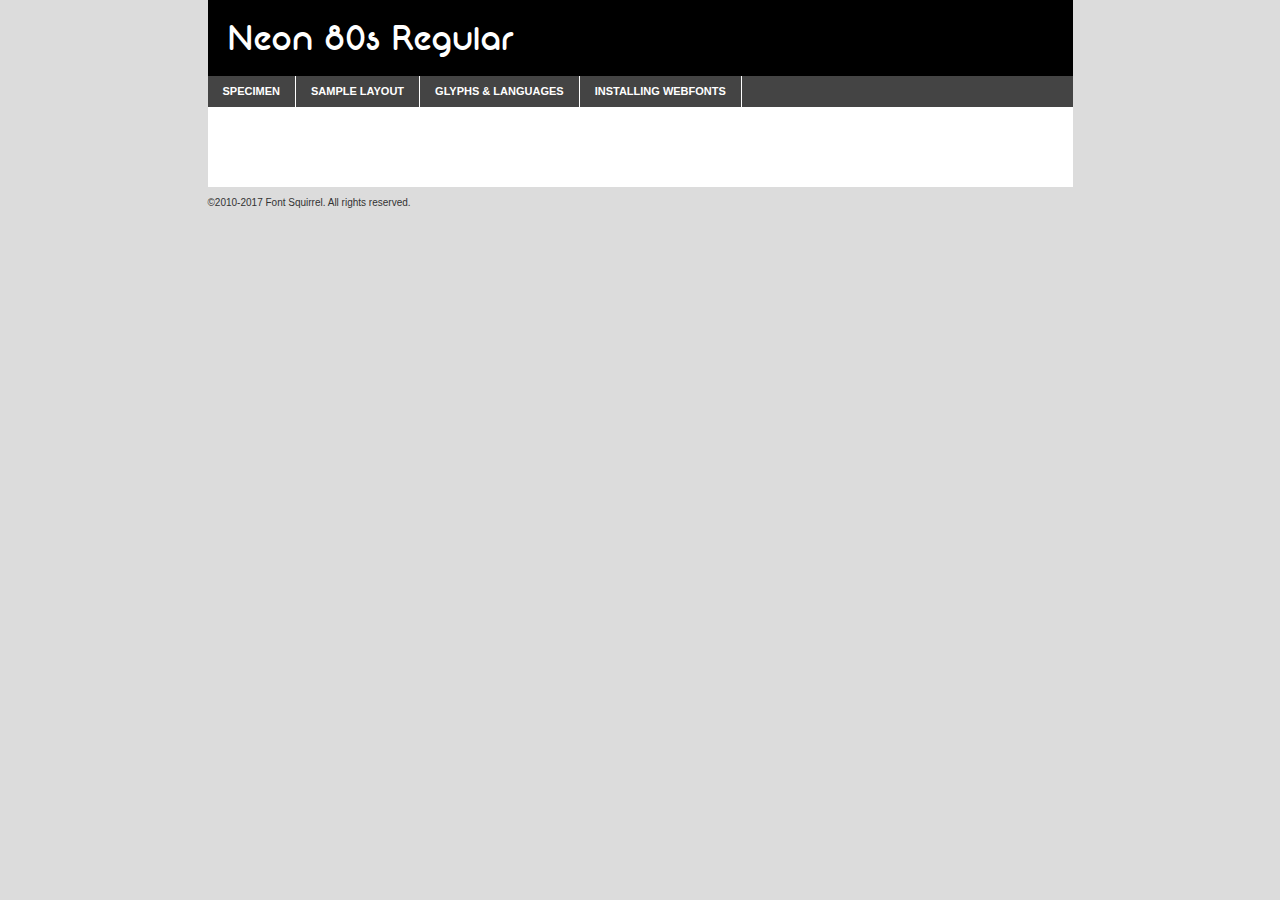
<file: fonts/neon-demo.html>
<!DOCTYPE html PUBLIC "-//W3C//DTD XHTML 1.0 Transitional//EN"
	"http://www.w3.org/TR/xhtml1/DTD/xhtml1-transitional.dtd">

<html xmlns="http://www.w3.org/1999/xhtml" xml:lang="en" lang="en">
<head>
	<meta http-equiv="Content-Type" content="text/html; charset=utf-8" />
	<script src="http://ajax.googleapis.com/ajax/libs/jquery/1.7.2/jquery.min.js" type="text/javascript" charset="utf-8"></script>
	<script type="text/javascript">
	(function($){$.fn.easyTabs=function(option){var param=jQuery.extend({fadeSpeed:"fast",defaultContent:1,activeClass:'active'},option);$(this).each(function(){var thisId="#"+this.id;if(param.defaultContent==''){param.defaultContent=1;}
	if(typeof param.defaultContent=="number")
	{var defaultTab=$(thisId+" .tabs li:eq("+(param.defaultContent-1)+") a").attr('href').substr(1);}else{var defaultTab=param.defaultContent;}
	$(thisId+" .tabs li a").each(function(){var tabToHide=$(this).attr('href').substr(1);$("#"+tabToHide).addClass('easytabs-tab-content');});hideAll();changeContent(defaultTab);function hideAll(){$(thisId+" .easytabs-tab-content").hide();}
	function changeContent(tabId){hideAll();$(thisId+" .tabs li").removeClass(param.activeClass);$(thisId+" .tabs li a[href=#"+tabId+"]").closest('li').addClass(param.activeClass);if(param.fadeSpeed!="none")
	{$(thisId+" #"+tabId).fadeIn(param.fadeSpeed);}else{$(thisId+" #"+tabId).show();}}
	$(thisId+" .tabs li").click(function(){var tabId=$(this).find('a').attr('href').substr(1);changeContent(tabId);return false;});});}})(jQuery);
	</script>
	<link rel="stylesheet" href="specimen_files/specimen_stylesheet.css" type="text/css" charset="utf-8" />
	<link rel="stylesheet" href="stylesheet.css" type="text/css" charset="utf-8" />

	<style type="text/css">
					body{
				font-family: 'neon_80sregular';
							}
		</style>

	<title>Neon 80s Regular Specimen</title>
	
	
	<script type="text/javascript" charset="utf-8">
		$(document).ready(function() {
			$('#container').easyTabs({defaultContent:1});
		});
	</script>
</head>

<body>
<div id="container">
	<div id="header">
		Neon 80s Regular	</div>
	<ul class="tabs">
		<li><a href="#specimen">Specimen</a></li>
		<li><a href="#layout">Sample Layout</a></li>
				<li><a href="#glyphs">Glyphs &amp; Languages</a></li>
		<li><a href="#installing">Installing Webfonts</a></li>
		
	</ul>
	
	<div id="main_content">

		
			<div id="specimen">
		
				<div class="section">
					<div class="grid12 firstcol">
						<div class="huge">AaBb</div>
					</div>
				</div>
		
				<div class="section">
					<div class="glyph_range">A&#x200B;B&#x200b;C&#x200b;D&#x200b;E&#x200b;F&#x200b;G&#x200b;H&#x200b;I&#x200b;J&#x200b;K&#x200b;L&#x200b;M&#x200b;N&#x200b;O&#x200b;P&#x200b;Q&#x200b;R&#x200b;S&#x200b;T&#x200b;U&#x200b;V&#x200b;W&#x200b;X&#x200b;Y&#x200b;Z&#x200b;a&#x200b;b&#x200b;c&#x200b;d&#x200b;e&#x200b;f&#x200b;g&#x200b;h&#x200b;i&#x200b;j&#x200b;k&#x200b;l&#x200b;m&#x200b;n&#x200b;o&#x200b;p&#x200b;q&#x200b;r&#x200b;s&#x200b;t&#x200b;u&#x200b;v&#x200b;w&#x200b;x&#x200b;y&#x200b;z&#x200b;1&#x200b;2&#x200b;3&#x200b;4&#x200b;5&#x200b;6&#x200b;7&#x200b;8&#x200b;9&#x200b;0&#x200b;&amp;&#x200b;.&#x200b;,&#x200b;?&#x200b;!&#x200b;&#64;&#x200b;(&#x200b;)&#x200b;#&#x200b;$&#x200b;%&#x200b;*&#x200b;+&#x200b;-&#x200b;=&#x200b;:&#x200b;;</div>
				</div>
				<div class="section">
					<div class="grid12 firstcol">
						<table class="sample_table">
							<tr><td>10</td><td class="size10">abcdefghijklmnopqrstuvwxyzABCDEFGHIJKLMNOPQRSTUVWXYZ0123456789abcdefghijklmnopqrstuvwxyzABCDEFGHIJKLMNOPQRSTUVWXYZ0123456789abcdefghijklmnopqrstuvwxyzABCDEFGHIJKLMNOPQRSTUVWXYZ</td></tr>
							<tr><td>11</td><td class="size11">abcdefghijklmnopqrstuvwxyzABCDEFGHIJKLMNOPQRSTUVWXYZ0123456789abcdefghijklmnopqrstuvwxyzABCDEFGHIJKLMNOPQRSTUVWXYZ0123456789abcdefghijklmnopqrstuvwxyzABCDEFGHIJKLMNOPQRSTUVWXYZ</td></tr>
							<tr><td>12</td><td class="size12">abcdefghijklmnopqrstuvwxyzABCDEFGHIJKLMNOPQRSTUVWXYZ0123456789abcdefghijklmnopqrstuvwxyzABCDEFGHIJKLMNOPQRSTUVWXYZ0123456789abcdefghijklmnopqrstuvwxyzABCDEFGHIJKLMNOPQRSTUVWXYZ</td></tr>
							<tr><td>13</td><td class="size13">abcdefghijklmnopqrstuvwxyzABCDEFGHIJKLMNOPQRSTUVWXYZ0123456789abcdefghijklmnopqrstuvwxyzABCDEFGHIJKLMNOPQRSTUVWXYZ0123456789abcdefghijklmnopqrstuvwxyzABCDEFGHIJKLMNOPQRSTUVWXYZ</td></tr>
							<tr><td>14</td><td class="size14">abcdefghijklmnopqrstuvwxyzABCDEFGHIJKLMNOPQRSTUVWXYZ0123456789abcdefghijklmnopqrstuvwxyzABCDEFGHIJKLMNOPQRSTUVWXYZ0123456789abcdefghijklmnopqrstuvwxyzABCDEFGHIJKLMNOPQRSTUVWXYZ</td></tr>
							<tr><td>16</td><td class="size16">abcdefghijklmnopqrstuvwxyzABCDEFGHIJKLMNOPQRSTUVWXYZ0123456789abcdefghijklmnopqrstuvwxyzABCDEFGHIJKLMNOPQRSTUVWXYZ</td></tr>
							<tr><td>18</td><td class="size18">abcdefghijklmnopqrstuvwxyzABCDEFGHIJKLMNOPQRSTUVWXYZ0123456789abcdefghijklmnopqrstuvwxyzABCDEFGHIJKLMNOPQRSTUVWXYZ</td></tr>
							<tr><td>20</td><td class="size20">abcdefghijklmnopqrstuvwxyzABCDEFGHIJKLMNOPQRSTUVWXYZ0123456789abcdefghijklmnopqrstuvwxyzABCDEFGHIJKLMNOPQRSTUVWXYZ</td></tr>
							<tr><td>24</td><td class="size24">abcdefghijklmnopqrstuvwxyzABCDEFGHIJKLMNOPQRSTUVWXYZ0123456789abcdefghijklmnopqrstuvwxyzABCDEFGHIJKLMNOPQRSTUVWXYZ</td></tr>
							<tr><td>30</td><td class="size30">abcdefghijklmnopqrstuvwxyzABCDEFGHIJKLMNOPQRSTUVWXYZ0123456789abcdefghijklmnopqrstuvwxyzABCDEFGHIJKLMNOPQRSTUVWXYZ</td></tr>
							<tr><td>36</td><td class="size36">abcdefghijklmnopqrstuvwxyzABCDEFGHIJKLMNOPQRSTUVWXYZ0123456789abcdefghijklmnopqrstuvwxyzABCDEFGHIJKLMNOPQRSTUVWXYZ</td></tr>
							<tr><td>48</td><td class="size48">abcdefghijklmnopqrstuvwxyzABCDEFGHIJKLMNOPQRSTUVWXYZ0123456789abcdefghijklmnopqrstuvwxyzABCDEFGHIJKLMNOPQRSTUVWXYZ</td></tr>
							<tr><td>60</td><td class="size60">abcdefghijklmnopqrstuvwxyzABCDEFGHIJKLMNOPQRSTUVWXYZ0123456789abcdefghijklmnopqrstuvwxyzABCDEFGHIJKLMNOPQRSTUVWXYZ</td></tr>
							<tr><td>72</td><td class="size72">abcdefghijklmnopqrstuvwxyzABCDEFGHIJKLMNOPQRSTUVWXYZ0123456789abcdefghijklmnopqrstuvwxyzABCDEFGHIJKLMNOPQRSTUVWXYZ</td></tr>
							<tr><td>90</td><td class="size90">abcdefghijklmnopqrstuvwxyzABCDEFGHIJKLMNOPQRSTUVWXYZ0123456789abcdefghijklmnopqrstuvwxyzABCDEFGHIJKLMNOPQRSTUVWXYZ</td></tr>
						</table>
				
					</div>
			
				</div>
		
		
		
								<div class="section" id="bodycomparison">


										<div id="xheight">
				<div class="fontbody">&#x25FC;&#x25FC;&#x25FC;&#x25FC;&#x25FC;&#x25FC;&#x25FC;&#x25FC;&#x25FC;&#x25FC;&#x25FC;&#x25FC;&#x25FC;&#x25FC;&#x25FC;&#x25FC;&#x25FC;&#x25FC;&#x25FC;&#x25FC;&#x25FC;&#x25FC;&#x25FC;&#x25FC;&#x25FC;&#x25FC;&#x25FC;&#x25FC;&#x25FC;&#x25FC;&#x25FC;&#x25FC;&#x25FC;&#x25FC;&#x25FC;&#x25FC;&#x25FC;&#x25FC;&#x25FC;&#x25FC;&#x25FC;&#x25FC;&#x25FC;&#x25FC;&#x25FC;&#x25FC;&#x25FC;&#x25FC;&#x25FC;&#x25FC;&#x25FC;&#x25FC;&#x25FC;&#x25FC;&#x25FC;&#x25FC;&#x25FC;&#x25FC;&#x25FC;&#x25FC;&#x25FC;&#x25FC;&#x25FC;&#x25FC;&#x25FC;&#x25FC;&#x25FC;&#x25FC;&#x25FC;&#x25FC;&#x25FC;&#x25FC;&#x25FC;&#x25FC;&#x25FC;&#x25FC;&#x25FC;&#x25FC;&#x25FC;&#x25FC;&#x25FC;&#x25FC;&#x25FC;&#x25FC;&#x25FC;&#x25FC;&#x25FC;&#x25FC;&#x25FC;&#x25FC;&#x25FC;&#x25FC;&#x25FC;&#x25FC;&#x25FC;&#x25FC;&#x25FC;&#x25FC;&#x25FC;body</div><div class="arialbody">body</div><div class="verdanabody">body</div><div class="georgiabody">body</div></div>
										<div class="fontbody" style="z-index:1">
											body<span>Neon 80s Regular</span>
										</div>
										<div class="arialbody" style="z-index:1">
											body<span>Arial</span>
										</div>
										<div class="verdanabody" style="z-index:1">
											body<span>Verdana</span>
										</div>
										<div class="georgiabody" style="z-index:1">
											body<span>Georgia</span>
										</div>



								</div>
		
		
				<div class="section psample psample_row1" id="">
					
					<div class="grid2 firstcol">
						<p class="size10"><span>10.</span>Aenean lacinia bibendum nulla sed consectetur. Fusce dapibus, tellus ac cursus commodo, tortor mauris condimentum nibh, ut fermentum massa justo sit amet risus. Nullam id dolor id nibh ultricies vehicula ut id elit. Cum sociis natoque penatibus et magnis dis parturient montes, nascetur ridiculus mus. Nulla vitae elit libero, a pharetra augue.</p>
			
					</div>
					<div class="grid3">
						<p class="size11"><span>11.</span>Aenean lacinia bibendum nulla sed consectetur. Fusce dapibus, tellus ac cursus commodo, tortor mauris condimentum nibh, ut fermentum massa justo sit amet risus. Nullam id dolor id nibh ultricies vehicula ut id elit. Cum sociis natoque penatibus et magnis dis parturient montes, nascetur ridiculus mus. Nulla vitae elit libero, a pharetra augue.</p>
			
					</div>
					<div class="grid3">
						<p class="size12"><span>12.</span>Aenean lacinia bibendum nulla sed consectetur. Fusce dapibus, tellus ac cursus commodo, tortor mauris condimentum nibh, ut fermentum massa justo sit amet risus. Nullam id dolor id nibh ultricies vehicula ut id elit. Cum sociis natoque penatibus et magnis dis parturient montes, nascetur ridiculus mus. Nulla vitae elit libero, a pharetra augue.</p>
			
					</div>
					<div class="grid4">
						<p class="size13"><span>13.</span>Aenean lacinia bibendum nulla sed consectetur. Fusce dapibus, tellus ac cursus commodo, tortor mauris condimentum nibh, ut fermentum massa justo sit amet risus. Nullam id dolor id nibh ultricies vehicula ut id elit. Cum sociis natoque penatibus et magnis dis parturient montes, nascetur ridiculus mus. Nulla vitae elit libero, a pharetra augue.</p>
			
					</div>
					<div class="white_blend"></div>
					
				</div>
				<div class="section psample psample_row2" id="">
					<div class="grid3 firstcol">
						<p class="size14"><span>14.</span>Aenean lacinia bibendum nulla sed consectetur. Fusce dapibus, tellus ac cursus commodo, tortor mauris condimentum nibh, ut fermentum massa justo sit amet risus. Nullam id dolor id nibh ultricies vehicula ut id elit. Cum sociis natoque penatibus et magnis dis parturient montes, nascetur ridiculus mus. Nulla vitae elit libero, a pharetra augue.</p>
			
					</div>
					<div class="grid4">
						<p class="size16"><span>16.</span>Aenean lacinia bibendum nulla sed consectetur. Fusce dapibus, tellus ac cursus commodo, tortor mauris condimentum nibh, ut fermentum massa justo sit amet risus. Nullam id dolor id nibh ultricies vehicula ut id elit. Cum sociis natoque penatibus et magnis dis parturient montes, nascetur ridiculus mus. Nulla vitae elit libero, a pharetra augue.</p>
			
					</div>
					<div class="grid5">
						<p class="size18"><span>18.</span>Aenean lacinia bibendum nulla sed consectetur. Fusce dapibus, tellus ac cursus commodo, tortor mauris condimentum nibh, ut fermentum massa justo sit amet risus. Nullam id dolor id nibh ultricies vehicula ut id elit. Cum sociis natoque penatibus et magnis dis parturient montes, nascetur ridiculus mus. Nulla vitae elit libero, a pharetra augue.</p>
			
					</div>

					<div class="white_blend"></div>

				</div>
				
				<div class="section psample psample_row3" id="">
					<div class="grid5 firstcol">
						<p class="size20"><span>20.</span>Aenean lacinia bibendum nulla sed consectetur. Fusce dapibus, tellus ac cursus commodo, tortor mauris condimentum nibh, ut fermentum massa justo sit amet risus. Nullam id dolor id nibh ultricies vehicula ut id elit. Cum sociis natoque penatibus et magnis dis parturient montes, nascetur ridiculus mus. Nulla vitae elit libero, a pharetra augue.</p>
					</div>
					<div class="grid7">
						<p class="size24"><span>24.</span>Aenean lacinia bibendum nulla sed consectetur. Fusce dapibus, tellus ac cursus commodo, tortor mauris condimentum nibh, ut fermentum massa justo sit amet risus. Nullam id dolor id nibh ultricies vehicula ut id elit. Cum sociis natoque penatibus et magnis dis parturient montes, nascetur ridiculus mus. Nulla vitae elit libero, a pharetra augue.</p>
					</div>
					
					<div class="white_blend"></div>
					
				</div>
				
				<div class="section psample psample_row4" id="">
					<div class="grid12 firstcol">
						<p class="size30"><span>30.</span>Aenean lacinia bibendum nulla sed consectetur. Fusce dapibus, tellus ac cursus commodo, tortor mauris condimentum nibh, ut fermentum massa justo sit amet risus. Nullam id dolor id nibh ultricies vehicula ut id elit. Cum sociis natoque penatibus et magnis dis parturient montes, nascetur ridiculus mus. Nulla vitae elit libero, a pharetra augue.</p>
					</div>
					<div class="white_blend"></div>
					
				</div>
				
				
				
				<div class="section psample psample_row1 fullreverse">
					<div class="grid2 firstcol">
						<p class="size10"><span>10.</span>Aenean lacinia bibendum nulla sed consectetur. Fusce dapibus, tellus ac cursus commodo, tortor mauris condimentum nibh, ut fermentum massa justo sit amet risus. Nullam id dolor id nibh ultricies vehicula ut id elit. Cum sociis natoque penatibus et magnis dis parturient montes, nascetur ridiculus mus. Nulla vitae elit libero, a pharetra augue.</p>
			
					</div>
					<div class="grid3">
						<p class="size11"><span>11.</span>Aenean lacinia bibendum nulla sed consectetur. Fusce dapibus, tellus ac cursus commodo, tortor mauris condimentum nibh, ut fermentum massa justo sit amet risus. Nullam id dolor id nibh ultricies vehicula ut id elit. Cum sociis natoque penatibus et magnis dis parturient montes, nascetur ridiculus mus. Nulla vitae elit libero, a pharetra augue.</p>
			
					</div>
					<div class="grid3">
						<p class="size12"><span>12.</span>Aenean lacinia bibendum nulla sed consectetur. Fusce dapibus, tellus ac cursus commodo, tortor mauris condimentum nibh, ut fermentum massa justo sit amet risus. Nullam id dolor id nibh ultricies vehicula ut id elit. Cum sociis natoque penatibus et magnis dis parturient montes, nascetur ridiculus mus. Nulla vitae elit libero, a pharetra augue.</p>
			
					</div>
					<div class="grid4">
						<p class="size13"><span>13.</span>Aenean lacinia bibendum nulla sed consectetur. Fusce dapibus, tellus ac cursus commodo, tortor mauris condimentum nibh, ut fermentum massa justo sit amet risus. Nullam id dolor id nibh ultricies vehicula ut id elit. Cum sociis natoque penatibus et magnis dis parturient montes, nascetur ridiculus mus. Nulla vitae elit libero, a pharetra augue.</p>
			
					</div>
					<div class="black_blend"></div>
					
				</div>
				
				<div class="section psample psample_row2 fullreverse">
					<div class="grid3 firstcol">
						<p class="size14"><span>14.</span>Aenean lacinia bibendum nulla sed consectetur. Fusce dapibus, tellus ac cursus commodo, tortor mauris condimentum nibh, ut fermentum massa justo sit amet risus. Nullam id dolor id nibh ultricies vehicula ut id elit. Cum sociis natoque penatibus et magnis dis parturient montes, nascetur ridiculus mus. Nulla vitae elit libero, a pharetra augue.</p>
			
					</div>
					<div class="grid4">
						<p class="size16"><span>16.</span>Aenean lacinia bibendum nulla sed consectetur. Fusce dapibus, tellus ac cursus commodo, tortor mauris condimentum nibh, ut fermentum massa justo sit amet risus. Nullam id dolor id nibh ultricies vehicula ut id elit. Cum sociis natoque penatibus et magnis dis parturient montes, nascetur ridiculus mus. Nulla vitae elit libero, a pharetra augue.</p>
			
					</div>
					<div class="grid5">
						<p class="size18"><span>18.</span>Aenean lacinia bibendum nulla sed consectetur. Fusce dapibus, tellus ac cursus commodo, tortor mauris condimentum nibh, ut fermentum massa justo sit amet risus. Nullam id dolor id nibh ultricies vehicula ut id elit. Cum sociis natoque penatibus et magnis dis parturient montes, nascetur ridiculus mus. Nulla vitae elit libero, a pharetra augue.</p>
			
					</div>
					<div class="black_blend"></div>

				</div>
				
				<div class="section psample fullreverse psample_row3" id="">
					<div class="grid5 firstcol">
						<p class="size20"><span>20.</span>Aenean lacinia bibendum nulla sed consectetur. Fusce dapibus, tellus ac cursus commodo, tortor mauris condimentum nibh, ut fermentum massa justo sit amet risus. Nullam id dolor id nibh ultricies vehicula ut id elit. Cum sociis natoque penatibus et magnis dis parturient montes, nascetur ridiculus mus. Nulla vitae elit libero, a pharetra augue.</p>
					</div>
					<div class="grid7">
						<p class="size24"><span>24.</span>Aenean lacinia bibendum nulla sed consectetur. Fusce dapibus, tellus ac cursus commodo, tortor mauris condimentum nibh, ut fermentum massa justo sit amet risus. Nullam id dolor id nibh ultricies vehicula ut id elit. Cum sociis natoque penatibus et magnis dis parturient montes, nascetur ridiculus mus. Nulla vitae elit libero, a pharetra augue.</p>
					</div>
					
					<div class="black_blend"></div>
					
				</div>
				
				<div class="section psample fullreverse psample_row4" id="" style="border-bottom: 20px #000 solid;">
					<div class="grid12 firstcol">
						<p class="size30"><span>30.</span>Aenean lacinia bibendum nulla sed consectetur. Fusce dapibus, tellus ac cursus commodo, tortor mauris condimentum nibh, ut fermentum massa justo sit amet risus. Nullam id dolor id nibh ultricies vehicula ut id elit. Cum sociis natoque penatibus et magnis dis parturient montes, nascetur ridiculus mus. Nulla vitae elit libero, a pharetra augue.</p>
					</div>
					<div class="black_blend"></div>
					
				</div>
				
				
				
				
			</div>
			
			<div id="layout">
				
				<div class="section">
					
					<div class="grid12 firstcol">
						<h1>Lorem Ipsum Dolor</h1>
						<h2>Etiam porta sem malesuada magna mollis euismod</h2>
						
						<p class="byline">By <a href="#link">Aenean Lacinia</a></p>
					</div>
				</div>
				<div class="section">
					<div class="grid8 firstcol">
						<p class="large">Donec sed odio dui. Morbi leo risus, porta ac consectetur ac, vestibulum at eros. Fusce dapibus, tellus ac cursus commodo, tortor mauris condimentum nibh, ut fermentum massa justo sit amet risus. </p>

						
						<h3>Pellentesque ornare sem</h3>

						<p>Maecenas sed diam eget risus varius blandit sit amet non magna. Maecenas faucibus mollis interdum. Donec ullamcorper nulla non metus auctor fringilla. Nullam id dolor id nibh ultricies vehicula ut id elit. Nullam id dolor id nibh ultricies vehicula ut id elit. </p>

						<p>Aenean eu leo quam. Pellentesque ornare sem lacinia quam venenatis vestibulum. Lorem ipsum dolor sit amet, consectetur adipiscing elit. Cum sociis natoque penatibus et magnis dis parturient montes, nascetur ridiculus mus. </p>

						<p>Nulla vitae elit libero, a pharetra augue. Praesent commodo cursus magna, vel scelerisque nisl consectetur et. Aenean lacinia bibendum nulla sed consectetur. </p>

						<p>Nullam quis risus eget urna mollis ornare vel eu leo. Nullam quis risus eget urna mollis ornare vel eu leo. Maecenas sed diam eget risus varius blandit sit amet non magna. Donec ullamcorper nulla non metus auctor fringilla. </p>

						<h3>Cras mattis consectetur</h3>

						<p>Aenean eu leo quam. Pellentesque ornare sem lacinia quam venenatis vestibulum. Aenean lacinia bibendum nulla sed consectetur. Integer posuere erat a ante venenatis dapibus posuere velit aliquet. Cras mattis consectetur purus sit amet fermentum. </p>

						<p>Nullam id dolor id nibh ultricies vehicula ut id elit. Nullam quis risus eget urna mollis ornare vel eu leo. Cras mattis consectetur purus sit amet fermentum.</p>
					</div>
					
					<div class="grid4 sidebar">
						
						<div class="box reverse">
							<p class="last">Nullam quis risus eget urna mollis ornare vel eu leo. Donec ullamcorper nulla non metus auctor fringilla. Cras mattis consectetur purus sit amet fermentum. Sed posuere consectetur est at lobortis. Lorem ipsum dolor sit amet, consectetur adipiscing elit. </p>
						</div>
						
						<p class="caption">Maecenas sed diam eget risus varius.</p>

						<p>Vestibulum id ligula porta felis euismod semper. Integer posuere erat a ante venenatis dapibus posuere velit aliquet. Vestibulum id ligula porta felis euismod semper. Sed posuere consectetur est at lobortis. Maecenas sed diam eget risus varius blandit sit amet non magna. Fusce dapibus, tellus ac cursus commodo, tortor mauris condimentum nibh, ut fermentum massa justo sit amet risus. </p>

					

						<p>Duis mollis, est non commodo luctus, nisi erat porttitor ligula, eget lacinia odio sem nec elit. Aenean lacinia bibendum nulla sed consectetur. Vivamus sagittis lacus vel augue laoreet rutrum faucibus dolor auctor. Aenean lacinia bibendum nulla sed consectetur. Nullam quis risus eget urna mollis ornare vel eu leo. </p>

						<p>Praesent commodo cursus magna, vel scelerisque nisl consectetur et. Donec ullamcorper nulla non metus auctor fringilla. Maecenas faucibus mollis interdum. Fusce dapibus, tellus ac cursus commodo, tortor mauris condimentum nibh, ut fermentum massa justo sit amet risus. </p>

					</div>
				</div>
				
			</div>


			



		<div id="glyphs">
			<div class="section">
				<div class="grid12 firstcol">
			
				<h1>Language Support</h1>
				<p>The subset of Neon 80s Regular in this kit supports the following languages:<br />
			
					Albanian, Basque, Breton, Chamorro, Danish, English, Faroese, Finnish, Frisian, Galician, German, Icelandic, Italian, Malagasy, Norwegian, Portuguese, Spanish, Alsatian, Aragonese, Arapaho, Arrernte, Asturian, Aymara, Bislama, Cebuano, Corsican, Fijian, French_creole, Genoese, Gilbertese, Greenlandic, Haitian_creole, Hiligaynon, Hmong, Hopi, Ibanag, Iloko_ilokano, Indonesian, Interglossa_glosa, Interlingua, Irish_gaelic, Jerriais, Lojban, Lombard, Luxembourgeois, Manx, Mohawk, Norfolk_pitcairnese, Occitan, Oromo, Pangasinan, Papiamento, Piedmontese, Potawatomi, Rhaeto-romance, Romansh, Rotokas, Sami_lule, Samoan, Sardinian, Scots_gaelic, Seychelles_creole, Shona, Sicilian, Somali, Southern_ndebele, Swahili, Swati_swazi, Tagalog_filipino_pilipino, Tetum, Tok_pisin, Uyghur_latinized, Volapuk, Walloon, Warlpiri, Xhosa, Yapese, Zulu, Latinbasic, Ubasic, Demo				</p>
				<h1>Glyph Chart</h1>
				<p>The subset of Neon 80s Regular in this kit includes all the glyphs listed below. Unicode entities are included above each glyph to help you insert individual characters into your layout.</p>
				<div id="glyph_chart">
			
																				 <div><p>&amp;#13;</p>&#13;</div>
																				 <div><p>&amp;#32;</p>&#32;</div>
																				 <div><p>&amp;#33;</p>&#33;</div>
																				 <div><p>&amp;#34;</p>&#34;</div>
																				 <div><p>&amp;#35;</p>&#35;</div>
																				 <div><p>&amp;#36;</p>&#36;</div>
																				 <div><p>&amp;#37;</p>&#37;</div>
																				 <div><p>&amp;#38;</p>&#38;</div>
																				 <div><p>&amp;#39;</p>&#39;</div>
																				 <div><p>&amp;#40;</p>&#40;</div>
																				 <div><p>&amp;#41;</p>&#41;</div>
																				 <div><p>&amp;#42;</p>&#42;</div>
																				 <div><p>&amp;#43;</p>&#43;</div>
																				 <div><p>&amp;#44;</p>&#44;</div>
																				 <div><p>&amp;#45;</p>&#45;</div>
																				 <div><p>&amp;#46;</p>&#46;</div>
																				 <div><p>&amp;#47;</p>&#47;</div>
																				 <div><p>&amp;#48;</p>&#48;</div>
																				 <div><p>&amp;#49;</p>&#49;</div>
																				 <div><p>&amp;#50;</p>&#50;</div>
																				 <div><p>&amp;#51;</p>&#51;</div>
																				 <div><p>&amp;#52;</p>&#52;</div>
																				 <div><p>&amp;#53;</p>&#53;</div>
																				 <div><p>&amp;#54;</p>&#54;</div>
																				 <div><p>&amp;#55;</p>&#55;</div>
																				 <div><p>&amp;#56;</p>&#56;</div>
																				 <div><p>&amp;#57;</p>&#57;</div>
																				 <div><p>&amp;#58;</p>&#58;</div>
																				 <div><p>&amp;#59;</p>&#59;</div>
																				 <div><p>&amp;#60;</p>&#60;</div>
																				 <div><p>&amp;#61;</p>&#61;</div>
																				 <div><p>&amp;#62;</p>&#62;</div>
																				 <div><p>&amp;#63;</p>&#63;</div>
																				 <div><p>&amp;#64;</p>&#64;</div>
																				 <div><p>&amp;#65;</p>&#65;</div>
																				 <div><p>&amp;#66;</p>&#66;</div>
																				 <div><p>&amp;#67;</p>&#67;</div>
																				 <div><p>&amp;#68;</p>&#68;</div>
																				 <div><p>&amp;#69;</p>&#69;</div>
																				 <div><p>&amp;#70;</p>&#70;</div>
																				 <div><p>&amp;#71;</p>&#71;</div>
																				 <div><p>&amp;#72;</p>&#72;</div>
																				 <div><p>&amp;#73;</p>&#73;</div>
																				 <div><p>&amp;#74;</p>&#74;</div>
																				 <div><p>&amp;#75;</p>&#75;</div>
																				 <div><p>&amp;#76;</p>&#76;</div>
																				 <div><p>&amp;#77;</p>&#77;</div>
																				 <div><p>&amp;#78;</p>&#78;</div>
																				 <div><p>&amp;#79;</p>&#79;</div>
																				 <div><p>&amp;#80;</p>&#80;</div>
																				 <div><p>&amp;#81;</p>&#81;</div>
																				 <div><p>&amp;#82;</p>&#82;</div>
																				 <div><p>&amp;#83;</p>&#83;</div>
																				 <div><p>&amp;#84;</p>&#84;</div>
																				 <div><p>&amp;#85;</p>&#85;</div>
																				 <div><p>&amp;#86;</p>&#86;</div>
																				 <div><p>&amp;#87;</p>&#87;</div>
																				 <div><p>&amp;#88;</p>&#88;</div>
																				 <div><p>&amp;#89;</p>&#89;</div>
																				 <div><p>&amp;#90;</p>&#90;</div>
																				 <div><p>&amp;#91;</p>&#91;</div>
																				 <div><p>&amp;#92;</p>&#92;</div>
																				 <div><p>&amp;#93;</p>&#93;</div>
																				 <div><p>&amp;#94;</p>&#94;</div>
																				 <div><p>&amp;#95;</p>&#95;</div>
																				 <div><p>&amp;#96;</p>&#96;</div>
																				 <div><p>&amp;#97;</p>&#97;</div>
																				 <div><p>&amp;#98;</p>&#98;</div>
																				 <div><p>&amp;#99;</p>&#99;</div>
																				 <div><p>&amp;#100;</p>&#100;</div>
																				 <div><p>&amp;#101;</p>&#101;</div>
																				 <div><p>&amp;#102;</p>&#102;</div>
																				 <div><p>&amp;#103;</p>&#103;</div>
																				 <div><p>&amp;#104;</p>&#104;</div>
																				 <div><p>&amp;#105;</p>&#105;</div>
																				 <div><p>&amp;#106;</p>&#106;</div>
																				 <div><p>&amp;#107;</p>&#107;</div>
																				 <div><p>&amp;#108;</p>&#108;</div>
																				 <div><p>&amp;#109;</p>&#109;</div>
																				 <div><p>&amp;#110;</p>&#110;</div>
																				 <div><p>&amp;#111;</p>&#111;</div>
																				 <div><p>&amp;#112;</p>&#112;</div>
																				 <div><p>&amp;#113;</p>&#113;</div>
																				 <div><p>&amp;#114;</p>&#114;</div>
																				 <div><p>&amp;#115;</p>&#115;</div>
																				 <div><p>&amp;#116;</p>&#116;</div>
																				 <div><p>&amp;#117;</p>&#117;</div>
																				 <div><p>&amp;#118;</p>&#118;</div>
																				 <div><p>&amp;#119;</p>&#119;</div>
																				 <div><p>&amp;#120;</p>&#120;</div>
																				 <div><p>&amp;#121;</p>&#121;</div>
																				 <div><p>&amp;#122;</p>&#122;</div>
																				 <div><p>&amp;#123;</p>&#123;</div>
																				 <div><p>&amp;#124;</p>&#124;</div>
																				 <div><p>&amp;#125;</p>&#125;</div>
																				 <div><p>&amp;#126;</p>&#126;</div>
																				 <div><p>&amp;#160;</p>&#160;</div>
																				 <div><p>&amp;#161;</p>&#161;</div>
																				 <div><p>&amp;#162;</p>&#162;</div>
																				 <div><p>&amp;#163;</p>&#163;</div>
																				 <div><p>&amp;#164;</p>&#164;</div>
																				 <div><p>&amp;#165;</p>&#165;</div>
																				 <div><p>&amp;#166;</p>&#166;</div>
																				 <div><p>&amp;#167;</p>&#167;</div>
																				 <div><p>&amp;#168;</p>&#168;</div>
																				 <div><p>&amp;#169;</p>&#169;</div>
																				 <div><p>&amp;#170;</p>&#170;</div>
																				 <div><p>&amp;#171;</p>&#171;</div>
																				 <div><p>&amp;#172;</p>&#172;</div>
																				 <div><p>&amp;#173;</p>&#173;</div>
																				 <div><p>&amp;#174;</p>&#174;</div>
																				 <div><p>&amp;#175;</p>&#175;</div>
																				 <div><p>&amp;#176;</p>&#176;</div>
																				 <div><p>&amp;#177;</p>&#177;</div>
																				 <div><p>&amp;#178;</p>&#178;</div>
																				 <div><p>&amp;#179;</p>&#179;</div>
																				 <div><p>&amp;#180;</p>&#180;</div>
																				 <div><p>&amp;#181;</p>&#181;</div>
																				 <div><p>&amp;#182;</p>&#182;</div>
																				 <div><p>&amp;#183;</p>&#183;</div>
																				 <div><p>&amp;#184;</p>&#184;</div>
																				 <div><p>&amp;#185;</p>&#185;</div>
																				 <div><p>&amp;#186;</p>&#186;</div>
																				 <div><p>&amp;#187;</p>&#187;</div>
																				 <div><p>&amp;#188;</p>&#188;</div>
																				 <div><p>&amp;#189;</p>&#189;</div>
																				 <div><p>&amp;#190;</p>&#190;</div>
																				 <div><p>&amp;#191;</p>&#191;</div>
																				 <div><p>&amp;#192;</p>&#192;</div>
																				 <div><p>&amp;#193;</p>&#193;</div>
																				 <div><p>&amp;#194;</p>&#194;</div>
																				 <div><p>&amp;#195;</p>&#195;</div>
																				 <div><p>&amp;#196;</p>&#196;</div>
																				 <div><p>&amp;#197;</p>&#197;</div>
																				 <div><p>&amp;#198;</p>&#198;</div>
																				 <div><p>&amp;#199;</p>&#199;</div>
																				 <div><p>&amp;#200;</p>&#200;</div>
																				 <div><p>&amp;#201;</p>&#201;</div>
																				 <div><p>&amp;#202;</p>&#202;</div>
																				 <div><p>&amp;#203;</p>&#203;</div>
																				 <div><p>&amp;#204;</p>&#204;</div>
																				 <div><p>&amp;#205;</p>&#205;</div>
																				 <div><p>&amp;#206;</p>&#206;</div>
																				 <div><p>&amp;#207;</p>&#207;</div>
																				 <div><p>&amp;#208;</p>&#208;</div>
																				 <div><p>&amp;#209;</p>&#209;</div>
																				 <div><p>&amp;#210;</p>&#210;</div>
																				 <div><p>&amp;#211;</p>&#211;</div>
																				 <div><p>&amp;#212;</p>&#212;</div>
																				 <div><p>&amp;#213;</p>&#213;</div>
																				 <div><p>&amp;#214;</p>&#214;</div>
																				 <div><p>&amp;#215;</p>&#215;</div>
																				 <div><p>&amp;#216;</p>&#216;</div>
																				 <div><p>&amp;#217;</p>&#217;</div>
																				 <div><p>&amp;#218;</p>&#218;</div>
																				 <div><p>&amp;#219;</p>&#219;</div>
																				 <div><p>&amp;#220;</p>&#220;</div>
																				 <div><p>&amp;#221;</p>&#221;</div>
																				 <div><p>&amp;#222;</p>&#222;</div>
																				 <div><p>&amp;#223;</p>&#223;</div>
																				 <div><p>&amp;#224;</p>&#224;</div>
																				 <div><p>&amp;#225;</p>&#225;</div>
																				 <div><p>&amp;#226;</p>&#226;</div>
																				 <div><p>&amp;#227;</p>&#227;</div>
																				 <div><p>&amp;#228;</p>&#228;</div>
																				 <div><p>&amp;#229;</p>&#229;</div>
																				 <div><p>&amp;#230;</p>&#230;</div>
																				 <div><p>&amp;#231;</p>&#231;</div>
																				 <div><p>&amp;#232;</p>&#232;</div>
																				 <div><p>&amp;#233;</p>&#233;</div>
																				 <div><p>&amp;#234;</p>&#234;</div>
																				 <div><p>&amp;#235;</p>&#235;</div>
																				 <div><p>&amp;#236;</p>&#236;</div>
																				 <div><p>&amp;#237;</p>&#237;</div>
																				 <div><p>&amp;#238;</p>&#238;</div>
																				 <div><p>&amp;#239;</p>&#239;</div>
																				 <div><p>&amp;#240;</p>&#240;</div>
																				 <div><p>&amp;#241;</p>&#241;</div>
																				 <div><p>&amp;#242;</p>&#242;</div>
																				 <div><p>&amp;#243;</p>&#243;</div>
																				 <div><p>&amp;#244;</p>&#244;</div>
																				 <div><p>&amp;#245;</p>&#245;</div>
																				 <div><p>&amp;#246;</p>&#246;</div>
																				 <div><p>&amp;#247;</p>&#247;</div>
																				 <div><p>&amp;#248;</p>&#248;</div>
																				 <div><p>&amp;#249;</p>&#249;</div>
																				 <div><p>&amp;#250;</p>&#250;</div>
																				 <div><p>&amp;#251;</p>&#251;</div>
																				 <div><p>&amp;#252;</p>&#252;</div>
																				 <div><p>&amp;#253;</p>&#253;</div>
																				 <div><p>&amp;#254;</p>&#254;</div>
																				 <div><p>&amp;#255;</p>&#255;</div>
																				 <div><p>&amp;#338;</p>&#338;</div>
																				 <div><p>&amp;#339;</p>&#339;</div>
																				 <div><p>&amp;#710;</p>&#710;</div>
																				 <div><p>&amp;#732;</p>&#732;</div>
																				 <div><p>&amp;#8192;</p>&#8192;</div>
																				 <div><p>&amp;#8193;</p>&#8193;</div>
																				 <div><p>&amp;#8194;</p>&#8194;</div>
																				 <div><p>&amp;#8195;</p>&#8195;</div>
																				 <div><p>&amp;#8196;</p>&#8196;</div>
																				 <div><p>&amp;#8197;</p>&#8197;</div>
																				 <div><p>&amp;#8198;</p>&#8198;</div>
																				 <div><p>&amp;#8199;</p>&#8199;</div>
																				 <div><p>&amp;#8200;</p>&#8200;</div>
																				 <div><p>&amp;#8201;</p>&#8201;</div>
																				 <div><p>&amp;#8202;</p>&#8202;</div>
																				 <div><p>&amp;#8208;</p>&#8208;</div>
																				 <div><p>&amp;#8209;</p>&#8209;</div>
																				 <div><p>&amp;#8210;</p>&#8210;</div>
																				 <div><p>&amp;#8211;</p>&#8211;</div>
																				 <div><p>&amp;#8212;</p>&#8212;</div>
																				 <div><p>&amp;#8216;</p>&#8216;</div>
																				 <div><p>&amp;#8217;</p>&#8217;</div>
																				 <div><p>&amp;#8218;</p>&#8218;</div>
																				 <div><p>&amp;#8220;</p>&#8220;</div>
																				 <div><p>&amp;#8221;</p>&#8221;</div>
																				 <div><p>&amp;#8222;</p>&#8222;</div>
																				 <div><p>&amp;#8226;</p>&#8226;</div>
																				 <div><p>&amp;#8230;</p>&#8230;</div>
																				 <div><p>&amp;#8239;</p>&#8239;</div>
																				 <div><p>&amp;#8249;</p>&#8249;</div>
																				 <div><p>&amp;#8250;</p>&#8250;</div>
																				 <div><p>&amp;#8287;</p>&#8287;</div>
																				 <div><p>&amp;#8364;</p>&#8364;</div>
																				 <div><p>&amp;#8482;</p>&#8482;</div>
																				 <div><p>&amp;#9724;</p>&#9724;</div>
																																						</div>	
				</div>
		
		
			</div>
		</div>
		
		
		<div id="specs">
			
		</div>
	
		<div id="installing">
			<div class="section">
				<div class="grid7 firstcol">
					<h1>Installing Webfonts</h1>
					
					<p>Webfonts are supported by all major browser platforms but not all in the same way. There are currently four different font formats that must be included in order to target all browsers. This includes TTF, WOFF, EOT and SVG.</p>
					
					<h2>1. Upload your webfonts</h2>
					<p>You must upload your webfont kit to your website. They should be in or near the same directory as your CSS files.</p>
					
					<h2>2. Include the webfont stylesheet</h2>
					<p>A special CSS @font-face declaration helps the various browsers select the appropriate font it needs without causing you a bunch of headaches. Learn more about this syntax by reading the <a href="https://www.fontspring.com/blog/further-hardening-of-the-bulletproof-syntax">Fontspring blog post</a> about it. The code for it is as follows:</p>


<code>
@font-face{ 
	font-family: 'MyWebFont';
	src: url('WebFont.eot');
	src: url('WebFont.eot?#iefix') format('embedded-opentype'),
	     url('WebFont.woff') format('woff'),
	     url('WebFont.ttf') format('truetype'),
	     url('WebFont.svg#webfont') format('svg');
}
</code>

	<p>We've already gone ahead and generated the code for you. All you have to do is link to the stylesheet in your HTML, like this:</p>
	<code>&lt;link rel=&quot;stylesheet&quot; href=&quot;stylesheet.css&quot; type=&quot;text/css&quot; charset=&quot;utf-8&quot; /&gt;</code>

					<h2>3. Modify your own stylesheet</h2>
					<p>To take advantage of your new fonts, you must tell your stylesheet to use them. Look at the original @font-face declaration above and find the property called "font-family." The name linked there will be what you use to reference the font. Prepend that webfont name to the font stack in the "font-family" property, inside the selector you want to change. For example:</p>
<code>p { font-family: 'WebFont', Arial, sans-serif; }</code>

<h2>4. Test</h2>
<p>Getting webfonts to work cross-browser <em>can</em> be tricky. Use the information in the sidebar to help you if you find that fonts aren't loading in a particular browser.</p>
				</div>
				
				<div class="grid5 sidebar">
					<div class="box">
						<h2>Troubleshooting<br />Font-Face Problems</h2>
						<p>Having trouble getting your webfonts to load in your new website? Here are some tips to sort out what might be the problem.</p>

						<h3>Fonts not showing in any browser</h3>

						<p>This sounds like you need to work on the plumbing. You either did not upload the fonts to the correct directory, or you did not link the fonts properly in the CSS. If you've confirmed that all this is correct and you still have a problem, take a look at your .htaccess file and see if requests are getting intercepted.</p>

						<h3>Fonts not loading in iPhone or iPad</h3>

						<p>The most common problem here is that you are serving the fonts from an IIS server. IIS refuses to serve files that have unknown MIME types. If that is the case, you must set the MIME type for SVG to "image/svg+xml" in the server settings. Follow these instructions from Microsoft if you need help.</p>

						<h3>Fonts not loading in Firefox</h3>

						<p>The primary reason for this failure? You are still using a version Firefox older than 3.5. So upgrade already! If that isn't it, then you are very likely serving fonts from a different domain. Firefox requires that all font assets be served from the same domain. Lastly it is possible that you need to add WOFF to your list of MIME types (if you are serving via IIS.)</p>

						<h3>Fonts not loading in IE</h3>

						<p>Are you looking at Internet Explorer on an actual Windows machine or are you cheating by using a service like Adobe BrowserLab? Many of these screenshot services do not render @font-face for IE. Best to test it on a real machine.</p>

						<h3>Fonts not loading in IE9</h3>

						<p>IE9, like Firefox, requires that fonts be served from the same domain as the website. Make sure that is the case.</p>
					</div>
				</div>
			</div>
			
		</div>
	
	</div>
	<div id="footer">
		<p>&copy;2010-2017 Font Squirrel. All rights reserved.</p>
	</div>
</div>
</body>
</html>
</file>
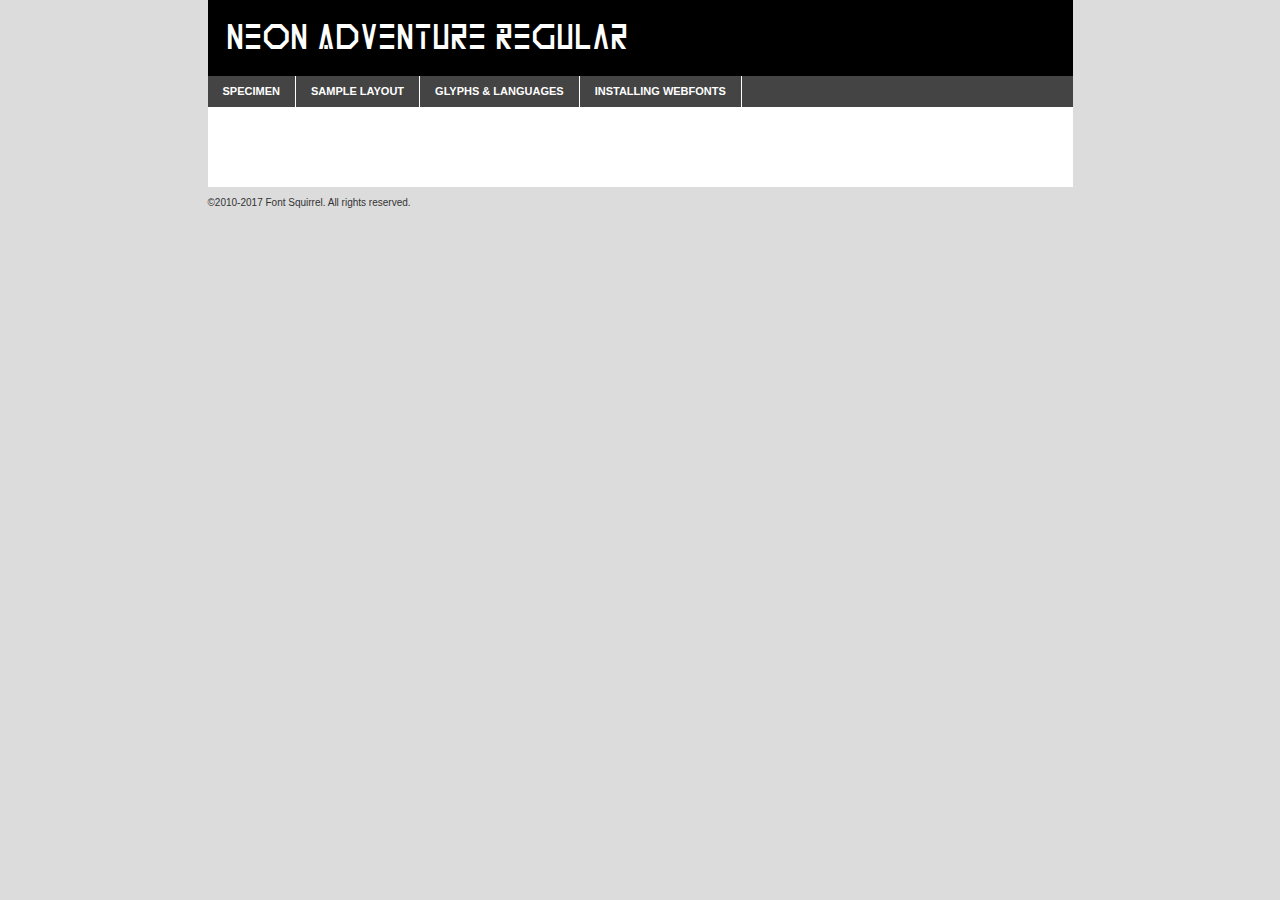
<file: fonts/neonadventure-vooy-demo.html>
<!DOCTYPE html PUBLIC "-//W3C//DTD XHTML 1.0 Transitional//EN"
	"http://www.w3.org/TR/xhtml1/DTD/xhtml1-transitional.dtd">

<html xmlns="http://www.w3.org/1999/xhtml" xml:lang="en" lang="en">
<head>
	<meta http-equiv="Content-Type" content="text/html; charset=utf-8" />
	<script src="http://ajax.googleapis.com/ajax/libs/jquery/1.7.2/jquery.min.js" type="text/javascript" charset="utf-8"></script>
	<script type="text/javascript">
	(function($){$.fn.easyTabs=function(option){var param=jQuery.extend({fadeSpeed:"fast",defaultContent:1,activeClass:'active'},option);$(this).each(function(){var thisId="#"+this.id;if(param.defaultContent==''){param.defaultContent=1;}
	if(typeof param.defaultContent=="number")
	{var defaultTab=$(thisId+" .tabs li:eq("+(param.defaultContent-1)+") a").attr('href').substr(1);}else{var defaultTab=param.defaultContent;}
	$(thisId+" .tabs li a").each(function(){var tabToHide=$(this).attr('href').substr(1);$("#"+tabToHide).addClass('easytabs-tab-content');});hideAll();changeContent(defaultTab);function hideAll(){$(thisId+" .easytabs-tab-content").hide();}
	function changeContent(tabId){hideAll();$(thisId+" .tabs li").removeClass(param.activeClass);$(thisId+" .tabs li a[href=#"+tabId+"]").closest('li').addClass(param.activeClass);if(param.fadeSpeed!="none")
	{$(thisId+" #"+tabId).fadeIn(param.fadeSpeed);}else{$(thisId+" #"+tabId).show();}}
	$(thisId+" .tabs li").click(function(){var tabId=$(this).find('a').attr('href').substr(1);changeContent(tabId);return false;});});}})(jQuery);
	</script>
	<link rel="stylesheet" href="specimen_files/specimen_stylesheet.css" type="text/css" charset="utf-8" />
	<link rel="stylesheet" href="stylesheet.css" type="text/css" charset="utf-8" />

	<style type="text/css">
					body{
				font-family: 'neon_adventureregular';
							}
		</style>

	<title>Neon Adventure Regular Specimen</title>
	
	
	<script type="text/javascript" charset="utf-8">
		$(document).ready(function() {
			$('#container').easyTabs({defaultContent:1});
		});
	</script>
</head>

<body>
<div id="container">
	<div id="header">
		Neon Adventure Regular	</div>
	<ul class="tabs">
		<li><a href="#specimen">Specimen</a></li>
		<li><a href="#layout">Sample Layout</a></li>
				<li><a href="#glyphs">Glyphs &amp; Languages</a></li>
		<li><a href="#installing">Installing Webfonts</a></li>
		
	</ul>
	
	<div id="main_content">

		
			<div id="specimen">
		
				<div class="section">
					<div class="grid12 firstcol">
						<div class="huge">AaBb</div>
					</div>
				</div>
		
				<div class="section">
					<div class="glyph_range">A&#x200B;B&#x200b;C&#x200b;D&#x200b;E&#x200b;F&#x200b;G&#x200b;H&#x200b;I&#x200b;J&#x200b;K&#x200b;L&#x200b;M&#x200b;N&#x200b;O&#x200b;P&#x200b;Q&#x200b;R&#x200b;S&#x200b;T&#x200b;U&#x200b;V&#x200b;W&#x200b;X&#x200b;Y&#x200b;Z&#x200b;a&#x200b;b&#x200b;c&#x200b;d&#x200b;e&#x200b;f&#x200b;g&#x200b;h&#x200b;i&#x200b;j&#x200b;k&#x200b;l&#x200b;m&#x200b;n&#x200b;o&#x200b;p&#x200b;q&#x200b;r&#x200b;s&#x200b;t&#x200b;u&#x200b;v&#x200b;w&#x200b;x&#x200b;y&#x200b;z&#x200b;1&#x200b;2&#x200b;3&#x200b;4&#x200b;5&#x200b;6&#x200b;7&#x200b;8&#x200b;9&#x200b;0&#x200b;&amp;&#x200b;.&#x200b;,&#x200b;?&#x200b;!&#x200b;&#64;&#x200b;(&#x200b;)&#x200b;#&#x200b;$&#x200b;%&#x200b;*&#x200b;+&#x200b;-&#x200b;=&#x200b;:&#x200b;;</div>
				</div>
				<div class="section">
					<div class="grid12 firstcol">
						<table class="sample_table">
							<tr><td>10</td><td class="size10">abcdefghijklmnopqrstuvwxyzABCDEFGHIJKLMNOPQRSTUVWXYZ0123456789abcdefghijklmnopqrstuvwxyzABCDEFGHIJKLMNOPQRSTUVWXYZ0123456789abcdefghijklmnopqrstuvwxyzABCDEFGHIJKLMNOPQRSTUVWXYZ</td></tr>
							<tr><td>11</td><td class="size11">abcdefghijklmnopqrstuvwxyzABCDEFGHIJKLMNOPQRSTUVWXYZ0123456789abcdefghijklmnopqrstuvwxyzABCDEFGHIJKLMNOPQRSTUVWXYZ0123456789abcdefghijklmnopqrstuvwxyzABCDEFGHIJKLMNOPQRSTUVWXYZ</td></tr>
							<tr><td>12</td><td class="size12">abcdefghijklmnopqrstuvwxyzABCDEFGHIJKLMNOPQRSTUVWXYZ0123456789abcdefghijklmnopqrstuvwxyzABCDEFGHIJKLMNOPQRSTUVWXYZ0123456789abcdefghijklmnopqrstuvwxyzABCDEFGHIJKLMNOPQRSTUVWXYZ</td></tr>
							<tr><td>13</td><td class="size13">abcdefghijklmnopqrstuvwxyzABCDEFGHIJKLMNOPQRSTUVWXYZ0123456789abcdefghijklmnopqrstuvwxyzABCDEFGHIJKLMNOPQRSTUVWXYZ0123456789abcdefghijklmnopqrstuvwxyzABCDEFGHIJKLMNOPQRSTUVWXYZ</td></tr>
							<tr><td>14</td><td class="size14">abcdefghijklmnopqrstuvwxyzABCDEFGHIJKLMNOPQRSTUVWXYZ0123456789abcdefghijklmnopqrstuvwxyzABCDEFGHIJKLMNOPQRSTUVWXYZ0123456789abcdefghijklmnopqrstuvwxyzABCDEFGHIJKLMNOPQRSTUVWXYZ</td></tr>
							<tr><td>16</td><td class="size16">abcdefghijklmnopqrstuvwxyzABCDEFGHIJKLMNOPQRSTUVWXYZ0123456789abcdefghijklmnopqrstuvwxyzABCDEFGHIJKLMNOPQRSTUVWXYZ</td></tr>
							<tr><td>18</td><td class="size18">abcdefghijklmnopqrstuvwxyzABCDEFGHIJKLMNOPQRSTUVWXYZ0123456789abcdefghijklmnopqrstuvwxyzABCDEFGHIJKLMNOPQRSTUVWXYZ</td></tr>
							<tr><td>20</td><td class="size20">abcdefghijklmnopqrstuvwxyzABCDEFGHIJKLMNOPQRSTUVWXYZ0123456789abcdefghijklmnopqrstuvwxyzABCDEFGHIJKLMNOPQRSTUVWXYZ</td></tr>
							<tr><td>24</td><td class="size24">abcdefghijklmnopqrstuvwxyzABCDEFGHIJKLMNOPQRSTUVWXYZ0123456789abcdefghijklmnopqrstuvwxyzABCDEFGHIJKLMNOPQRSTUVWXYZ</td></tr>
							<tr><td>30</td><td class="size30">abcdefghijklmnopqrstuvwxyzABCDEFGHIJKLMNOPQRSTUVWXYZ0123456789abcdefghijklmnopqrstuvwxyzABCDEFGHIJKLMNOPQRSTUVWXYZ</td></tr>
							<tr><td>36</td><td class="size36">abcdefghijklmnopqrstuvwxyzABCDEFGHIJKLMNOPQRSTUVWXYZ0123456789abcdefghijklmnopqrstuvwxyzABCDEFGHIJKLMNOPQRSTUVWXYZ</td></tr>
							<tr><td>48</td><td class="size48">abcdefghijklmnopqrstuvwxyzABCDEFGHIJKLMNOPQRSTUVWXYZ0123456789abcdefghijklmnopqrstuvwxyzABCDEFGHIJKLMNOPQRSTUVWXYZ</td></tr>
							<tr><td>60</td><td class="size60">abcdefghijklmnopqrstuvwxyzABCDEFGHIJKLMNOPQRSTUVWXYZ0123456789abcdefghijklmnopqrstuvwxyzABCDEFGHIJKLMNOPQRSTUVWXYZ</td></tr>
							<tr><td>72</td><td class="size72">abcdefghijklmnopqrstuvwxyzABCDEFGHIJKLMNOPQRSTUVWXYZ0123456789abcdefghijklmnopqrstuvwxyzABCDEFGHIJKLMNOPQRSTUVWXYZ</td></tr>
							<tr><td>90</td><td class="size90">abcdefghijklmnopqrstuvwxyzABCDEFGHIJKLMNOPQRSTUVWXYZ0123456789abcdefghijklmnopqrstuvwxyzABCDEFGHIJKLMNOPQRSTUVWXYZ</td></tr>
						</table>
				
					</div>
			
				</div>
		
		
		
								<div class="section" id="bodycomparison">


										<div id="xheight">
				<div class="fontbody">&#x25FC;&#x25FC;&#x25FC;&#x25FC;&#x25FC;&#x25FC;&#x25FC;&#x25FC;&#x25FC;&#x25FC;&#x25FC;&#x25FC;&#x25FC;&#x25FC;&#x25FC;&#x25FC;&#x25FC;&#x25FC;&#x25FC;&#x25FC;&#x25FC;&#x25FC;&#x25FC;&#x25FC;&#x25FC;&#x25FC;&#x25FC;&#x25FC;&#x25FC;&#x25FC;&#x25FC;&#x25FC;&#x25FC;&#x25FC;&#x25FC;&#x25FC;&#x25FC;&#x25FC;&#x25FC;&#x25FC;&#x25FC;&#x25FC;&#x25FC;&#x25FC;&#x25FC;&#x25FC;&#x25FC;&#x25FC;&#x25FC;&#x25FC;&#x25FC;&#x25FC;&#x25FC;&#x25FC;&#x25FC;&#x25FC;&#x25FC;&#x25FC;&#x25FC;&#x25FC;&#x25FC;&#x25FC;&#x25FC;&#x25FC;&#x25FC;&#x25FC;&#x25FC;&#x25FC;&#x25FC;&#x25FC;&#x25FC;&#x25FC;&#x25FC;&#x25FC;&#x25FC;&#x25FC;&#x25FC;&#x25FC;&#x25FC;&#x25FC;&#x25FC;&#x25FC;&#x25FC;&#x25FC;&#x25FC;&#x25FC;&#x25FC;&#x25FC;&#x25FC;&#x25FC;&#x25FC;&#x25FC;&#x25FC;&#x25FC;&#x25FC;&#x25FC;&#x25FC;&#x25FC;&#x25FC;body</div><div class="arialbody">body</div><div class="verdanabody">body</div><div class="georgiabody">body</div></div>
										<div class="fontbody" style="z-index:1">
											body<span>Neon Adventure Regular</span>
										</div>
										<div class="arialbody" style="z-index:1">
											body<span>Arial</span>
										</div>
										<div class="verdanabody" style="z-index:1">
											body<span>Verdana</span>
										</div>
										<div class="georgiabody" style="z-index:1">
											body<span>Georgia</span>
										</div>



								</div>
		
		
				<div class="section psample psample_row1" id="">
					
					<div class="grid2 firstcol">
						<p class="size10"><span>10.</span>Aenean lacinia bibendum nulla sed consectetur. Fusce dapibus, tellus ac cursus commodo, tortor mauris condimentum nibh, ut fermentum massa justo sit amet risus. Nullam id dolor id nibh ultricies vehicula ut id elit. Cum sociis natoque penatibus et magnis dis parturient montes, nascetur ridiculus mus. Nulla vitae elit libero, a pharetra augue.</p>
			
					</div>
					<div class="grid3">
						<p class="size11"><span>11.</span>Aenean lacinia bibendum nulla sed consectetur. Fusce dapibus, tellus ac cursus commodo, tortor mauris condimentum nibh, ut fermentum massa justo sit amet risus. Nullam id dolor id nibh ultricies vehicula ut id elit. Cum sociis natoque penatibus et magnis dis parturient montes, nascetur ridiculus mus. Nulla vitae elit libero, a pharetra augue.</p>
			
					</div>
					<div class="grid3">
						<p class="size12"><span>12.</span>Aenean lacinia bibendum nulla sed consectetur. Fusce dapibus, tellus ac cursus commodo, tortor mauris condimentum nibh, ut fermentum massa justo sit amet risus. Nullam id dolor id nibh ultricies vehicula ut id elit. Cum sociis natoque penatibus et magnis dis parturient montes, nascetur ridiculus mus. Nulla vitae elit libero, a pharetra augue.</p>
			
					</div>
					<div class="grid4">
						<p class="size13"><span>13.</span>Aenean lacinia bibendum nulla sed consectetur. Fusce dapibus, tellus ac cursus commodo, tortor mauris condimentum nibh, ut fermentum massa justo sit amet risus. Nullam id dolor id nibh ultricies vehicula ut id elit. Cum sociis natoque penatibus et magnis dis parturient montes, nascetur ridiculus mus. Nulla vitae elit libero, a pharetra augue.</p>
			
					</div>
					<div class="white_blend"></div>
					
				</div>
				<div class="section psample psample_row2" id="">
					<div class="grid3 firstcol">
						<p class="size14"><span>14.</span>Aenean lacinia bibendum nulla sed consectetur. Fusce dapibus, tellus ac cursus commodo, tortor mauris condimentum nibh, ut fermentum massa justo sit amet risus. Nullam id dolor id nibh ultricies vehicula ut id elit. Cum sociis natoque penatibus et magnis dis parturient montes, nascetur ridiculus mus. Nulla vitae elit libero, a pharetra augue.</p>
			
					</div>
					<div class="grid4">
						<p class="size16"><span>16.</span>Aenean lacinia bibendum nulla sed consectetur. Fusce dapibus, tellus ac cursus commodo, tortor mauris condimentum nibh, ut fermentum massa justo sit amet risus. Nullam id dolor id nibh ultricies vehicula ut id elit. Cum sociis natoque penatibus et magnis dis parturient montes, nascetur ridiculus mus. Nulla vitae elit libero, a pharetra augue.</p>
			
					</div>
					<div class="grid5">
						<p class="size18"><span>18.</span>Aenean lacinia bibendum nulla sed consectetur. Fusce dapibus, tellus ac cursus commodo, tortor mauris condimentum nibh, ut fermentum massa justo sit amet risus. Nullam id dolor id nibh ultricies vehicula ut id elit. Cum sociis natoque penatibus et magnis dis parturient montes, nascetur ridiculus mus. Nulla vitae elit libero, a pharetra augue.</p>
			
					</div>

					<div class="white_blend"></div>

				</div>
				
				<div class="section psample psample_row3" id="">
					<div class="grid5 firstcol">
						<p class="size20"><span>20.</span>Aenean lacinia bibendum nulla sed consectetur. Fusce dapibus, tellus ac cursus commodo, tortor mauris condimentum nibh, ut fermentum massa justo sit amet risus. Nullam id dolor id nibh ultricies vehicula ut id elit. Cum sociis natoque penatibus et magnis dis parturient montes, nascetur ridiculus mus. Nulla vitae elit libero, a pharetra augue.</p>
					</div>
					<div class="grid7">
						<p class="size24"><span>24.</span>Aenean lacinia bibendum nulla sed consectetur. Fusce dapibus, tellus ac cursus commodo, tortor mauris condimentum nibh, ut fermentum massa justo sit amet risus. Nullam id dolor id nibh ultricies vehicula ut id elit. Cum sociis natoque penatibus et magnis dis parturient montes, nascetur ridiculus mus. Nulla vitae elit libero, a pharetra augue.</p>
					</div>
					
					<div class="white_blend"></div>
					
				</div>
				
				<div class="section psample psample_row4" id="">
					<div class="grid12 firstcol">
						<p class="size30"><span>30.</span>Aenean lacinia bibendum nulla sed consectetur. Fusce dapibus, tellus ac cursus commodo, tortor mauris condimentum nibh, ut fermentum massa justo sit amet risus. Nullam id dolor id nibh ultricies vehicula ut id elit. Cum sociis natoque penatibus et magnis dis parturient montes, nascetur ridiculus mus. Nulla vitae elit libero, a pharetra augue.</p>
					</div>
					<div class="white_blend"></div>
					
				</div>
				
				
				
				<div class="section psample psample_row1 fullreverse">
					<div class="grid2 firstcol">
						<p class="size10"><span>10.</span>Aenean lacinia bibendum nulla sed consectetur. Fusce dapibus, tellus ac cursus commodo, tortor mauris condimentum nibh, ut fermentum massa justo sit amet risus. Nullam id dolor id nibh ultricies vehicula ut id elit. Cum sociis natoque penatibus et magnis dis parturient montes, nascetur ridiculus mus. Nulla vitae elit libero, a pharetra augue.</p>
			
					</div>
					<div class="grid3">
						<p class="size11"><span>11.</span>Aenean lacinia bibendum nulla sed consectetur. Fusce dapibus, tellus ac cursus commodo, tortor mauris condimentum nibh, ut fermentum massa justo sit amet risus. Nullam id dolor id nibh ultricies vehicula ut id elit. Cum sociis natoque penatibus et magnis dis parturient montes, nascetur ridiculus mus. Nulla vitae elit libero, a pharetra augue.</p>
			
					</div>
					<div class="grid3">
						<p class="size12"><span>12.</span>Aenean lacinia bibendum nulla sed consectetur. Fusce dapibus, tellus ac cursus commodo, tortor mauris condimentum nibh, ut fermentum massa justo sit amet risus. Nullam id dolor id nibh ultricies vehicula ut id elit. Cum sociis natoque penatibus et magnis dis parturient montes, nascetur ridiculus mus. Nulla vitae elit libero, a pharetra augue.</p>
			
					</div>
					<div class="grid4">
						<p class="size13"><span>13.</span>Aenean lacinia bibendum nulla sed consectetur. Fusce dapibus, tellus ac cursus commodo, tortor mauris condimentum nibh, ut fermentum massa justo sit amet risus. Nullam id dolor id nibh ultricies vehicula ut id elit. Cum sociis natoque penatibus et magnis dis parturient montes, nascetur ridiculus mus. Nulla vitae elit libero, a pharetra augue.</p>
			
					</div>
					<div class="black_blend"></div>
					
				</div>
				
				<div class="section psample psample_row2 fullreverse">
					<div class="grid3 firstcol">
						<p class="size14"><span>14.</span>Aenean lacinia bibendum nulla sed consectetur. Fusce dapibus, tellus ac cursus commodo, tortor mauris condimentum nibh, ut fermentum massa justo sit amet risus. Nullam id dolor id nibh ultricies vehicula ut id elit. Cum sociis natoque penatibus et magnis dis parturient montes, nascetur ridiculus mus. Nulla vitae elit libero, a pharetra augue.</p>
			
					</div>
					<div class="grid4">
						<p class="size16"><span>16.</span>Aenean lacinia bibendum nulla sed consectetur. Fusce dapibus, tellus ac cursus commodo, tortor mauris condimentum nibh, ut fermentum massa justo sit amet risus. Nullam id dolor id nibh ultricies vehicula ut id elit. Cum sociis natoque penatibus et magnis dis parturient montes, nascetur ridiculus mus. Nulla vitae elit libero, a pharetra augue.</p>
			
					</div>
					<div class="grid5">
						<p class="size18"><span>18.</span>Aenean lacinia bibendum nulla sed consectetur. Fusce dapibus, tellus ac cursus commodo, tortor mauris condimentum nibh, ut fermentum massa justo sit amet risus. Nullam id dolor id nibh ultricies vehicula ut id elit. Cum sociis natoque penatibus et magnis dis parturient montes, nascetur ridiculus mus. Nulla vitae elit libero, a pharetra augue.</p>
			
					</div>
					<div class="black_blend"></div>

				</div>
				
				<div class="section psample fullreverse psample_row3" id="">
					<div class="grid5 firstcol">
						<p class="size20"><span>20.</span>Aenean lacinia bibendum nulla sed consectetur. Fusce dapibus, tellus ac cursus commodo, tortor mauris condimentum nibh, ut fermentum massa justo sit amet risus. Nullam id dolor id nibh ultricies vehicula ut id elit. Cum sociis natoque penatibus et magnis dis parturient montes, nascetur ridiculus mus. Nulla vitae elit libero, a pharetra augue.</p>
					</div>
					<div class="grid7">
						<p class="size24"><span>24.</span>Aenean lacinia bibendum nulla sed consectetur. Fusce dapibus, tellus ac cursus commodo, tortor mauris condimentum nibh, ut fermentum massa justo sit amet risus. Nullam id dolor id nibh ultricies vehicula ut id elit. Cum sociis natoque penatibus et magnis dis parturient montes, nascetur ridiculus mus. Nulla vitae elit libero, a pharetra augue.</p>
					</div>
					
					<div class="black_blend"></div>
					
				</div>
				
				<div class="section psample fullreverse psample_row4" id="" style="border-bottom: 20px #000 solid;">
					<div class="grid12 firstcol">
						<p class="size30"><span>30.</span>Aenean lacinia bibendum nulla sed consectetur. Fusce dapibus, tellus ac cursus commodo, tortor mauris condimentum nibh, ut fermentum massa justo sit amet risus. Nullam id dolor id nibh ultricies vehicula ut id elit. Cum sociis natoque penatibus et magnis dis parturient montes, nascetur ridiculus mus. Nulla vitae elit libero, a pharetra augue.</p>
					</div>
					<div class="black_blend"></div>
					
				</div>
				
				
				
				
			</div>
			
			<div id="layout">
				
				<div class="section">
					
					<div class="grid12 firstcol">
						<h1>Lorem Ipsum Dolor</h1>
						<h2>Etiam porta sem malesuada magna mollis euismod</h2>
						
						<p class="byline">By <a href="#link">Aenean Lacinia</a></p>
					</div>
				</div>
				<div class="section">
					<div class="grid8 firstcol">
						<p class="large">Donec sed odio dui. Morbi leo risus, porta ac consectetur ac, vestibulum at eros. Fusce dapibus, tellus ac cursus commodo, tortor mauris condimentum nibh, ut fermentum massa justo sit amet risus. </p>

						
						<h3>Pellentesque ornare sem</h3>

						<p>Maecenas sed diam eget risus varius blandit sit amet non magna. Maecenas faucibus mollis interdum. Donec ullamcorper nulla non metus auctor fringilla. Nullam id dolor id nibh ultricies vehicula ut id elit. Nullam id dolor id nibh ultricies vehicula ut id elit. </p>

						<p>Aenean eu leo quam. Pellentesque ornare sem lacinia quam venenatis vestibulum. Lorem ipsum dolor sit amet, consectetur adipiscing elit. Cum sociis natoque penatibus et magnis dis parturient montes, nascetur ridiculus mus. </p>

						<p>Nulla vitae elit libero, a pharetra augue. Praesent commodo cursus magna, vel scelerisque nisl consectetur et. Aenean lacinia bibendum nulla sed consectetur. </p>

						<p>Nullam quis risus eget urna mollis ornare vel eu leo. Nullam quis risus eget urna mollis ornare vel eu leo. Maecenas sed diam eget risus varius blandit sit amet non magna. Donec ullamcorper nulla non metus auctor fringilla. </p>

						<h3>Cras mattis consectetur</h3>

						<p>Aenean eu leo quam. Pellentesque ornare sem lacinia quam venenatis vestibulum. Aenean lacinia bibendum nulla sed consectetur. Integer posuere erat a ante venenatis dapibus posuere velit aliquet. Cras mattis consectetur purus sit amet fermentum. </p>

						<p>Nullam id dolor id nibh ultricies vehicula ut id elit. Nullam quis risus eget urna mollis ornare vel eu leo. Cras mattis consectetur purus sit amet fermentum.</p>
					</div>
					
					<div class="grid4 sidebar">
						
						<div class="box reverse">
							<p class="last">Nullam quis risus eget urna mollis ornare vel eu leo. Donec ullamcorper nulla non metus auctor fringilla. Cras mattis consectetur purus sit amet fermentum. Sed posuere consectetur est at lobortis. Lorem ipsum dolor sit amet, consectetur adipiscing elit. </p>
						</div>
						
						<p class="caption">Maecenas sed diam eget risus varius.</p>

						<p>Vestibulum id ligula porta felis euismod semper. Integer posuere erat a ante venenatis dapibus posuere velit aliquet. Vestibulum id ligula porta felis euismod semper. Sed posuere consectetur est at lobortis. Maecenas sed diam eget risus varius blandit sit amet non magna. Fusce dapibus, tellus ac cursus commodo, tortor mauris condimentum nibh, ut fermentum massa justo sit amet risus. </p>

					

						<p>Duis mollis, est non commodo luctus, nisi erat porttitor ligula, eget lacinia odio sem nec elit. Aenean lacinia bibendum nulla sed consectetur. Vivamus sagittis lacus vel augue laoreet rutrum faucibus dolor auctor. Aenean lacinia bibendum nulla sed consectetur. Nullam quis risus eget urna mollis ornare vel eu leo. </p>

						<p>Praesent commodo cursus magna, vel scelerisque nisl consectetur et. Donec ullamcorper nulla non metus auctor fringilla. Maecenas faucibus mollis interdum. Fusce dapibus, tellus ac cursus commodo, tortor mauris condimentum nibh, ut fermentum massa justo sit amet risus. </p>

					</div>
				</div>
				
			</div>


			



		<div id="glyphs">
			<div class="section">
				<div class="grid12 firstcol">
			
				<h1>Language Support</h1>
				<p>The subset of Neon Adventure Regular in this kit supports the following languages:<br />
			
					English, Arrernte, Bislama, Cebuano, Fijian, Gilbertese, Hmong, Ibanag, Iloko_ilokano, Interglossa_glosa, Interlingua, Lojban, Norfolk_pitcairnese, Oromo, Rotokas, Seychelles_creole, Shona, Somali, Southern_ndebele, Swahili, Swati_swazi, Tok_pisin, Warlpiri, Xhosa, Zulu, Latinbasic, Ubasic, Demo				</p>
				<h1>Glyph Chart</h1>
				<p>The subset of Neon Adventure Regular in this kit includes all the glyphs listed below. Unicode entities are included above each glyph to help you insert individual characters into your layout.</p>
				<div id="glyph_chart">
			
																				 <div><p>&amp;#29;</p>&#29;</div>
																				 <div><p>&amp;#13;</p>&#13;</div>
																				 <div><p>&amp;#29;</p>&#29;</div>
																				 <div><p>&amp;#32;</p>&#32;</div>
																				 <div><p>&amp;#33;</p>&#33;</div>
																				 <div><p>&amp;#34;</p>&#34;</div>
																				 <div><p>&amp;#35;</p>&#35;</div>
																				 <div><p>&amp;#36;</p>&#36;</div>
																				 <div><p>&amp;#37;</p>&#37;</div>
																				 <div><p>&amp;#38;</p>&#38;</div>
																				 <div><p>&amp;#39;</p>&#39;</div>
																				 <div><p>&amp;#40;</p>&#40;</div>
																				 <div><p>&amp;#41;</p>&#41;</div>
																				 <div><p>&amp;#42;</p>&#42;</div>
																				 <div><p>&amp;#43;</p>&#43;</div>
																				 <div><p>&amp;#44;</p>&#44;</div>
																				 <div><p>&amp;#45;</p>&#45;</div>
																				 <div><p>&amp;#46;</p>&#46;</div>
																				 <div><p>&amp;#47;</p>&#47;</div>
																				 <div><p>&amp;#48;</p>&#48;</div>
																				 <div><p>&amp;#49;</p>&#49;</div>
																				 <div><p>&amp;#50;</p>&#50;</div>
																				 <div><p>&amp;#51;</p>&#51;</div>
																				 <div><p>&amp;#52;</p>&#52;</div>
																				 <div><p>&amp;#53;</p>&#53;</div>
																				 <div><p>&amp;#54;</p>&#54;</div>
																				 <div><p>&amp;#55;</p>&#55;</div>
																				 <div><p>&amp;#56;</p>&#56;</div>
																				 <div><p>&amp;#57;</p>&#57;</div>
																				 <div><p>&amp;#58;</p>&#58;</div>
																				 <div><p>&amp;#59;</p>&#59;</div>
																				 <div><p>&amp;#60;</p>&#60;</div>
																				 <div><p>&amp;#61;</p>&#61;</div>
																				 <div><p>&amp;#62;</p>&#62;</div>
																				 <div><p>&amp;#63;</p>&#63;</div>
																				 <div><p>&amp;#64;</p>&#64;</div>
																				 <div><p>&amp;#65;</p>&#65;</div>
																				 <div><p>&amp;#66;</p>&#66;</div>
																				 <div><p>&amp;#67;</p>&#67;</div>
																				 <div><p>&amp;#68;</p>&#68;</div>
																				 <div><p>&amp;#69;</p>&#69;</div>
																				 <div><p>&amp;#70;</p>&#70;</div>
																				 <div><p>&amp;#71;</p>&#71;</div>
																				 <div><p>&amp;#72;</p>&#72;</div>
																				 <div><p>&amp;#73;</p>&#73;</div>
																				 <div><p>&amp;#74;</p>&#74;</div>
																				 <div><p>&amp;#75;</p>&#75;</div>
																				 <div><p>&amp;#76;</p>&#76;</div>
																				 <div><p>&amp;#77;</p>&#77;</div>
																				 <div><p>&amp;#78;</p>&#78;</div>
																				 <div><p>&amp;#79;</p>&#79;</div>
																				 <div><p>&amp;#80;</p>&#80;</div>
																				 <div><p>&amp;#81;</p>&#81;</div>
																				 <div><p>&amp;#82;</p>&#82;</div>
																				 <div><p>&amp;#83;</p>&#83;</div>
																				 <div><p>&amp;#84;</p>&#84;</div>
																				 <div><p>&amp;#85;</p>&#85;</div>
																				 <div><p>&amp;#86;</p>&#86;</div>
																				 <div><p>&amp;#87;</p>&#87;</div>
																				 <div><p>&amp;#88;</p>&#88;</div>
																				 <div><p>&amp;#89;</p>&#89;</div>
																				 <div><p>&amp;#90;</p>&#90;</div>
																				 <div><p>&amp;#91;</p>&#91;</div>
																				 <div><p>&amp;#92;</p>&#92;</div>
																				 <div><p>&amp;#93;</p>&#93;</div>
																				 <div><p>&amp;#94;</p>&#94;</div>
																				 <div><p>&amp;#95;</p>&#95;</div>
																				 <div><p>&amp;#96;</p>&#96;</div>
																				 <div><p>&amp;#97;</p>&#97;</div>
																				 <div><p>&amp;#98;</p>&#98;</div>
																				 <div><p>&amp;#99;</p>&#99;</div>
																				 <div><p>&amp;#100;</p>&#100;</div>
																				 <div><p>&amp;#101;</p>&#101;</div>
																				 <div><p>&amp;#102;</p>&#102;</div>
																				 <div><p>&amp;#103;</p>&#103;</div>
																				 <div><p>&amp;#104;</p>&#104;</div>
																				 <div><p>&amp;#105;</p>&#105;</div>
																				 <div><p>&amp;#106;</p>&#106;</div>
																				 <div><p>&amp;#107;</p>&#107;</div>
																				 <div><p>&amp;#108;</p>&#108;</div>
																				 <div><p>&amp;#109;</p>&#109;</div>
																				 <div><p>&amp;#110;</p>&#110;</div>
																				 <div><p>&amp;#111;</p>&#111;</div>
																				 <div><p>&amp;#112;</p>&#112;</div>
																				 <div><p>&amp;#113;</p>&#113;</div>
																				 <div><p>&amp;#114;</p>&#114;</div>
																				 <div><p>&amp;#115;</p>&#115;</div>
																				 <div><p>&amp;#116;</p>&#116;</div>
																				 <div><p>&amp;#117;</p>&#117;</div>
																				 <div><p>&amp;#118;</p>&#118;</div>
																				 <div><p>&amp;#119;</p>&#119;</div>
																				 <div><p>&amp;#120;</p>&#120;</div>
																				 <div><p>&amp;#121;</p>&#121;</div>
																				 <div><p>&amp;#122;</p>&#122;</div>
																				 <div><p>&amp;#123;</p>&#123;</div>
																				 <div><p>&amp;#124;</p>&#124;</div>
																				 <div><p>&amp;#125;</p>&#125;</div>
																				 <div><p>&amp;#126;</p>&#126;</div>
																				 <div><p>&amp;#160;</p>&#160;</div>
																				 <div><p>&amp;#173;</p>&#173;</div>
																				 <div><p>&amp;#8192;</p>&#8192;</div>
																				 <div><p>&amp;#8193;</p>&#8193;</div>
																				 <div><p>&amp;#8194;</p>&#8194;</div>
																				 <div><p>&amp;#8195;</p>&#8195;</div>
																				 <div><p>&amp;#8196;</p>&#8196;</div>
																				 <div><p>&amp;#8197;</p>&#8197;</div>
																				 <div><p>&amp;#8198;</p>&#8198;</div>
																				 <div><p>&amp;#8199;</p>&#8199;</div>
																				 <div><p>&amp;#8200;</p>&#8200;</div>
																				 <div><p>&amp;#8201;</p>&#8201;</div>
																				 <div><p>&amp;#8202;</p>&#8202;</div>
																				 <div><p>&amp;#8208;</p>&#8208;</div>
																				 <div><p>&amp;#8209;</p>&#8209;</div>
																				 <div><p>&amp;#8210;</p>&#8210;</div>
																				 <div><p>&amp;#8211;</p>&#8211;</div>
																				 <div><p>&amp;#8212;</p>&#8212;</div>
																				 <div><p>&amp;#8239;</p>&#8239;</div>
																				 <div><p>&amp;#8287;</p>&#8287;</div>
																				 <div><p>&amp;#9724;</p>&#9724;</div>
																																						</div>	
				</div>
		
		
			</div>
		</div>
		
		
		<div id="specs">
			
		</div>
	
		<div id="installing">
			<div class="section">
				<div class="grid7 firstcol">
					<h1>Installing Webfonts</h1>
					
					<p>Webfonts are supported by all major browser platforms but not all in the same way. There are currently four different font formats that must be included in order to target all browsers. This includes TTF, WOFF, EOT and SVG.</p>
					
					<h2>1. Upload your webfonts</h2>
					<p>You must upload your webfont kit to your website. They should be in or near the same directory as your CSS files.</p>
					
					<h2>2. Include the webfont stylesheet</h2>
					<p>A special CSS @font-face declaration helps the various browsers select the appropriate font it needs without causing you a bunch of headaches. Learn more about this syntax by reading the <a href="https://www.fontspring.com/blog/further-hardening-of-the-bulletproof-syntax">Fontspring blog post</a> about it. The code for it is as follows:</p>


<code>
@font-face{ 
	font-family: 'MyWebFont';
	src: url('WebFont.eot');
	src: url('WebFont.eot?#iefix') format('embedded-opentype'),
	     url('WebFont.woff') format('woff'),
	     url('WebFont.ttf') format('truetype'),
	     url('WebFont.svg#webfont') format('svg');
}
</code>

	<p>We've already gone ahead and generated the code for you. All you have to do is link to the stylesheet in your HTML, like this:</p>
	<code>&lt;link rel=&quot;stylesheet&quot; href=&quot;stylesheet.css&quot; type=&quot;text/css&quot; charset=&quot;utf-8&quot; /&gt;</code>

					<h2>3. Modify your own stylesheet</h2>
					<p>To take advantage of your new fonts, you must tell your stylesheet to use them. Look at the original @font-face declaration above and find the property called "font-family." The name linked there will be what you use to reference the font. Prepend that webfont name to the font stack in the "font-family" property, inside the selector you want to change. For example:</p>
<code>p { font-family: 'WebFont', Arial, sans-serif; }</code>

<h2>4. Test</h2>
<p>Getting webfonts to work cross-browser <em>can</em> be tricky. Use the information in the sidebar to help you if you find that fonts aren't loading in a particular browser.</p>
				</div>
				
				<div class="grid5 sidebar">
					<div class="box">
						<h2>Troubleshooting<br />Font-Face Problems</h2>
						<p>Having trouble getting your webfonts to load in your new website? Here are some tips to sort out what might be the problem.</p>

						<h3>Fonts not showing in any browser</h3>

						<p>This sounds like you need to work on the plumbing. You either did not upload the fonts to the correct directory, or you did not link the fonts properly in the CSS. If you've confirmed that all this is correct and you still have a problem, take a look at your .htaccess file and see if requests are getting intercepted.</p>

						<h3>Fonts not loading in iPhone or iPad</h3>

						<p>The most common problem here is that you are serving the fonts from an IIS server. IIS refuses to serve files that have unknown MIME types. If that is the case, you must set the MIME type for SVG to "image/svg+xml" in the server settings. Follow these instructions from Microsoft if you need help.</p>

						<h3>Fonts not loading in Firefox</h3>

						<p>The primary reason for this failure? You are still using a version Firefox older than 3.5. So upgrade already! If that isn't it, then you are very likely serving fonts from a different domain. Firefox requires that all font assets be served from the same domain. Lastly it is possible that you need to add WOFF to your list of MIME types (if you are serving via IIS.)</p>

						<h3>Fonts not loading in IE</h3>

						<p>Are you looking at Internet Explorer on an actual Windows machine or are you cheating by using a service like Adobe BrowserLab? Many of these screenshot services do not render @font-face for IE. Best to test it on a real machine.</p>

						<h3>Fonts not loading in IE9</h3>

						<p>IE9, like Firefox, requires that fonts be served from the same domain as the website. Make sure that is the case.</p>
					</div>
				</div>
			</div>
			
		</div>
	
	</div>
	<div id="footer">
		<p>&copy;2010-2017 Font Squirrel. All rights reserved.</p>
	</div>
</div>
</body>
</html>
</file>
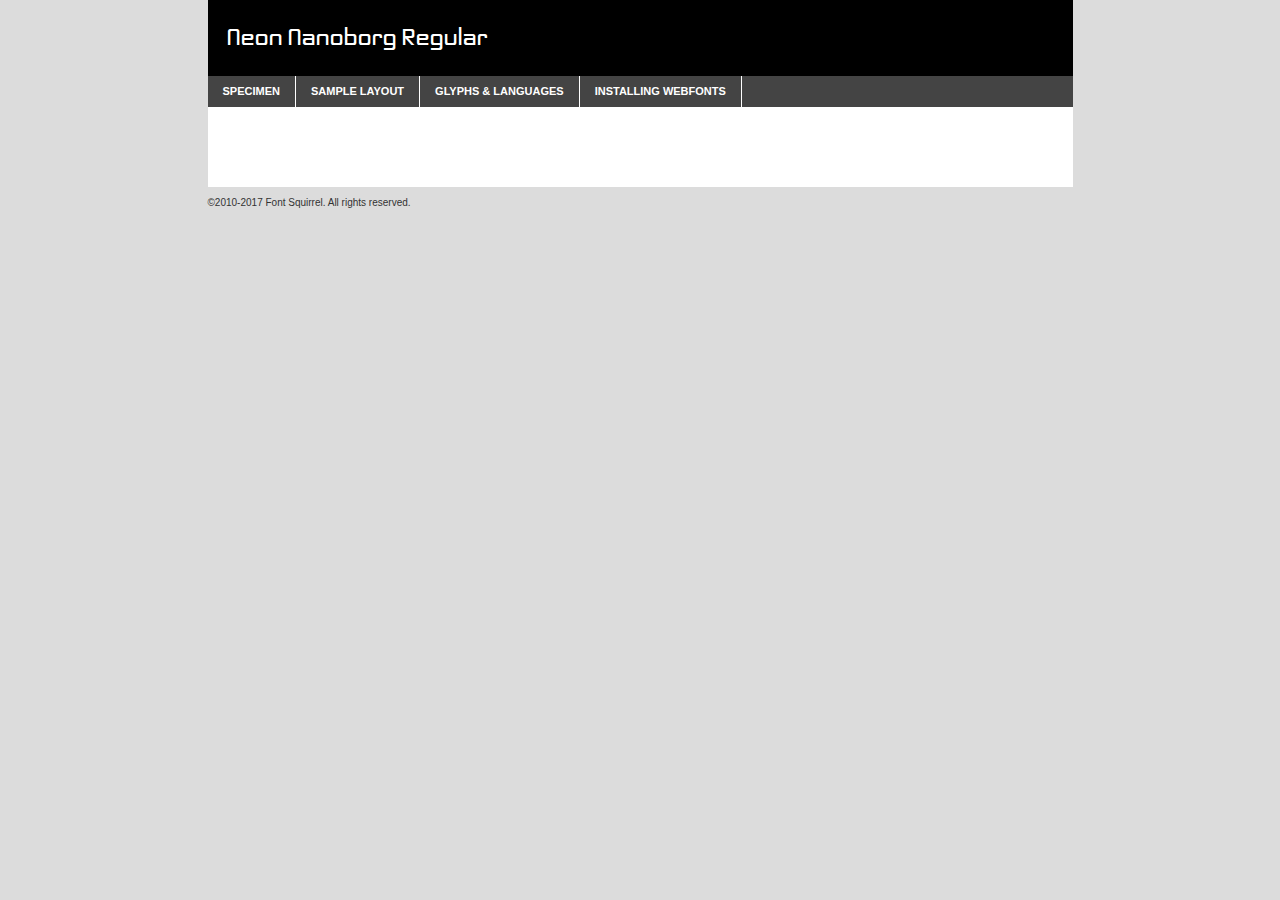
<file: fonts/neonnanoborg-388m-demo.html>
<!DOCTYPE html PUBLIC "-//W3C//DTD XHTML 1.0 Transitional//EN"
	"http://www.w3.org/TR/xhtml1/DTD/xhtml1-transitional.dtd">

<html xmlns="http://www.w3.org/1999/xhtml" xml:lang="en" lang="en">
<head>
	<meta http-equiv="Content-Type" content="text/html; charset=utf-8" />
	<script src="http://ajax.googleapis.com/ajax/libs/jquery/1.7.2/jquery.min.js" type="text/javascript" charset="utf-8"></script>
	<script type="text/javascript">
	(function($){$.fn.easyTabs=function(option){var param=jQuery.extend({fadeSpeed:"fast",defaultContent:1,activeClass:'active'},option);$(this).each(function(){var thisId="#"+this.id;if(param.defaultContent==''){param.defaultContent=1;}
	if(typeof param.defaultContent=="number")
	{var defaultTab=$(thisId+" .tabs li:eq("+(param.defaultContent-1)+") a").attr('href').substr(1);}else{var defaultTab=param.defaultContent;}
	$(thisId+" .tabs li a").each(function(){var tabToHide=$(this).attr('href').substr(1);$("#"+tabToHide).addClass('easytabs-tab-content');});hideAll();changeContent(defaultTab);function hideAll(){$(thisId+" .easytabs-tab-content").hide();}
	function changeContent(tabId){hideAll();$(thisId+" .tabs li").removeClass(param.activeClass);$(thisId+" .tabs li a[href=#"+tabId+"]").closest('li').addClass(param.activeClass);if(param.fadeSpeed!="none")
	{$(thisId+" #"+tabId).fadeIn(param.fadeSpeed);}else{$(thisId+" #"+tabId).show();}}
	$(thisId+" .tabs li").click(function(){var tabId=$(this).find('a').attr('href').substr(1);changeContent(tabId);return false;});});}})(jQuery);
	</script>
	<link rel="stylesheet" href="specimen_files/specimen_stylesheet.css" type="text/css" charset="utf-8" />
	<link rel="stylesheet" href="stylesheet.css" type="text/css" charset="utf-8" />

	<style type="text/css">
					body{
				font-family: 'neon_nanoborgregular';
							}
		</style>

	<title>Neon Nanoborg Regular Specimen</title>
	
	
	<script type="text/javascript" charset="utf-8">
		$(document).ready(function() {
			$('#container').easyTabs({defaultContent:1});
		});
	</script>
</head>

<body>
<div id="container">
	<div id="header">
		Neon Nanoborg Regular	</div>
	<ul class="tabs">
		<li><a href="#specimen">Specimen</a></li>
		<li><a href="#layout">Sample Layout</a></li>
				<li><a href="#glyphs">Glyphs &amp; Languages</a></li>
		<li><a href="#installing">Installing Webfonts</a></li>
		
	</ul>
	
	<div id="main_content">

		
			<div id="specimen">
		
				<div class="section">
					<div class="grid12 firstcol">
						<div class="huge">AaBb</div>
					</div>
				</div>
		
				<div class="section">
					<div class="glyph_range">A&#x200B;B&#x200b;C&#x200b;D&#x200b;E&#x200b;F&#x200b;G&#x200b;H&#x200b;I&#x200b;J&#x200b;K&#x200b;L&#x200b;M&#x200b;N&#x200b;O&#x200b;P&#x200b;Q&#x200b;R&#x200b;S&#x200b;T&#x200b;U&#x200b;V&#x200b;W&#x200b;X&#x200b;Y&#x200b;Z&#x200b;a&#x200b;b&#x200b;c&#x200b;d&#x200b;e&#x200b;f&#x200b;g&#x200b;h&#x200b;i&#x200b;j&#x200b;k&#x200b;l&#x200b;m&#x200b;n&#x200b;o&#x200b;p&#x200b;q&#x200b;r&#x200b;s&#x200b;t&#x200b;u&#x200b;v&#x200b;w&#x200b;x&#x200b;y&#x200b;z&#x200b;1&#x200b;2&#x200b;3&#x200b;4&#x200b;5&#x200b;6&#x200b;7&#x200b;8&#x200b;9&#x200b;0&#x200b;&amp;&#x200b;.&#x200b;,&#x200b;?&#x200b;!&#x200b;&#64;&#x200b;(&#x200b;)&#x200b;#&#x200b;$&#x200b;%&#x200b;*&#x200b;+&#x200b;-&#x200b;=&#x200b;:&#x200b;;</div>
				</div>
				<div class="section">
					<div class="grid12 firstcol">
						<table class="sample_table">
							<tr><td>10</td><td class="size10">abcdefghijklmnopqrstuvwxyzABCDEFGHIJKLMNOPQRSTUVWXYZ0123456789abcdefghijklmnopqrstuvwxyzABCDEFGHIJKLMNOPQRSTUVWXYZ0123456789abcdefghijklmnopqrstuvwxyzABCDEFGHIJKLMNOPQRSTUVWXYZ</td></tr>
							<tr><td>11</td><td class="size11">abcdefghijklmnopqrstuvwxyzABCDEFGHIJKLMNOPQRSTUVWXYZ0123456789abcdefghijklmnopqrstuvwxyzABCDEFGHIJKLMNOPQRSTUVWXYZ0123456789abcdefghijklmnopqrstuvwxyzABCDEFGHIJKLMNOPQRSTUVWXYZ</td></tr>
							<tr><td>12</td><td class="size12">abcdefghijklmnopqrstuvwxyzABCDEFGHIJKLMNOPQRSTUVWXYZ0123456789abcdefghijklmnopqrstuvwxyzABCDEFGHIJKLMNOPQRSTUVWXYZ0123456789abcdefghijklmnopqrstuvwxyzABCDEFGHIJKLMNOPQRSTUVWXYZ</td></tr>
							<tr><td>13</td><td class="size13">abcdefghijklmnopqrstuvwxyzABCDEFGHIJKLMNOPQRSTUVWXYZ0123456789abcdefghijklmnopqrstuvwxyzABCDEFGHIJKLMNOPQRSTUVWXYZ0123456789abcdefghijklmnopqrstuvwxyzABCDEFGHIJKLMNOPQRSTUVWXYZ</td></tr>
							<tr><td>14</td><td class="size14">abcdefghijklmnopqrstuvwxyzABCDEFGHIJKLMNOPQRSTUVWXYZ0123456789abcdefghijklmnopqrstuvwxyzABCDEFGHIJKLMNOPQRSTUVWXYZ0123456789abcdefghijklmnopqrstuvwxyzABCDEFGHIJKLMNOPQRSTUVWXYZ</td></tr>
							<tr><td>16</td><td class="size16">abcdefghijklmnopqrstuvwxyzABCDEFGHIJKLMNOPQRSTUVWXYZ0123456789abcdefghijklmnopqrstuvwxyzABCDEFGHIJKLMNOPQRSTUVWXYZ</td></tr>
							<tr><td>18</td><td class="size18">abcdefghijklmnopqrstuvwxyzABCDEFGHIJKLMNOPQRSTUVWXYZ0123456789abcdefghijklmnopqrstuvwxyzABCDEFGHIJKLMNOPQRSTUVWXYZ</td></tr>
							<tr><td>20</td><td class="size20">abcdefghijklmnopqrstuvwxyzABCDEFGHIJKLMNOPQRSTUVWXYZ0123456789abcdefghijklmnopqrstuvwxyzABCDEFGHIJKLMNOPQRSTUVWXYZ</td></tr>
							<tr><td>24</td><td class="size24">abcdefghijklmnopqrstuvwxyzABCDEFGHIJKLMNOPQRSTUVWXYZ0123456789abcdefghijklmnopqrstuvwxyzABCDEFGHIJKLMNOPQRSTUVWXYZ</td></tr>
							<tr><td>30</td><td class="size30">abcdefghijklmnopqrstuvwxyzABCDEFGHIJKLMNOPQRSTUVWXYZ0123456789abcdefghijklmnopqrstuvwxyzABCDEFGHIJKLMNOPQRSTUVWXYZ</td></tr>
							<tr><td>36</td><td class="size36">abcdefghijklmnopqrstuvwxyzABCDEFGHIJKLMNOPQRSTUVWXYZ0123456789abcdefghijklmnopqrstuvwxyzABCDEFGHIJKLMNOPQRSTUVWXYZ</td></tr>
							<tr><td>48</td><td class="size48">abcdefghijklmnopqrstuvwxyzABCDEFGHIJKLMNOPQRSTUVWXYZ0123456789abcdefghijklmnopqrstuvwxyzABCDEFGHIJKLMNOPQRSTUVWXYZ</td></tr>
							<tr><td>60</td><td class="size60">abcdefghijklmnopqrstuvwxyzABCDEFGHIJKLMNOPQRSTUVWXYZ0123456789abcdefghijklmnopqrstuvwxyzABCDEFGHIJKLMNOPQRSTUVWXYZ</td></tr>
							<tr><td>72</td><td class="size72">abcdefghijklmnopqrstuvwxyzABCDEFGHIJKLMNOPQRSTUVWXYZ0123456789abcdefghijklmnopqrstuvwxyzABCDEFGHIJKLMNOPQRSTUVWXYZ</td></tr>
							<tr><td>90</td><td class="size90">abcdefghijklmnopqrstuvwxyzABCDEFGHIJKLMNOPQRSTUVWXYZ0123456789abcdefghijklmnopqrstuvwxyzABCDEFGHIJKLMNOPQRSTUVWXYZ</td></tr>
						</table>
				
					</div>
			
				</div>
		
		
		
								<div class="section" id="bodycomparison">


										<div id="xheight">
				<div class="fontbody">&#x25FC;&#x25FC;&#x25FC;&#x25FC;&#x25FC;&#x25FC;&#x25FC;&#x25FC;&#x25FC;&#x25FC;&#x25FC;&#x25FC;&#x25FC;&#x25FC;&#x25FC;&#x25FC;&#x25FC;&#x25FC;&#x25FC;&#x25FC;&#x25FC;&#x25FC;&#x25FC;&#x25FC;&#x25FC;&#x25FC;&#x25FC;&#x25FC;&#x25FC;&#x25FC;&#x25FC;&#x25FC;&#x25FC;&#x25FC;&#x25FC;&#x25FC;&#x25FC;&#x25FC;&#x25FC;&#x25FC;&#x25FC;&#x25FC;&#x25FC;&#x25FC;&#x25FC;&#x25FC;&#x25FC;&#x25FC;&#x25FC;&#x25FC;&#x25FC;&#x25FC;&#x25FC;&#x25FC;&#x25FC;&#x25FC;&#x25FC;&#x25FC;&#x25FC;&#x25FC;&#x25FC;&#x25FC;&#x25FC;&#x25FC;&#x25FC;&#x25FC;&#x25FC;&#x25FC;&#x25FC;&#x25FC;&#x25FC;&#x25FC;&#x25FC;&#x25FC;&#x25FC;&#x25FC;&#x25FC;&#x25FC;&#x25FC;&#x25FC;&#x25FC;&#x25FC;&#x25FC;&#x25FC;&#x25FC;&#x25FC;&#x25FC;&#x25FC;&#x25FC;&#x25FC;&#x25FC;&#x25FC;&#x25FC;&#x25FC;&#x25FC;&#x25FC;&#x25FC;&#x25FC;&#x25FC;body</div><div class="arialbody">body</div><div class="verdanabody">body</div><div class="georgiabody">body</div></div>
										<div class="fontbody" style="z-index:1">
											body<span>Neon Nanoborg Regular</span>
										</div>
										<div class="arialbody" style="z-index:1">
											body<span>Arial</span>
										</div>
										<div class="verdanabody" style="z-index:1">
											body<span>Verdana</span>
										</div>
										<div class="georgiabody" style="z-index:1">
											body<span>Georgia</span>
										</div>



								</div>
		
		
				<div class="section psample psample_row1" id="">
					
					<div class="grid2 firstcol">
						<p class="size10"><span>10.</span>Aenean lacinia bibendum nulla sed consectetur. Fusce dapibus, tellus ac cursus commodo, tortor mauris condimentum nibh, ut fermentum massa justo sit amet risus. Nullam id dolor id nibh ultricies vehicula ut id elit. Cum sociis natoque penatibus et magnis dis parturient montes, nascetur ridiculus mus. Nulla vitae elit libero, a pharetra augue.</p>
			
					</div>
					<div class="grid3">
						<p class="size11"><span>11.</span>Aenean lacinia bibendum nulla sed consectetur. Fusce dapibus, tellus ac cursus commodo, tortor mauris condimentum nibh, ut fermentum massa justo sit amet risus. Nullam id dolor id nibh ultricies vehicula ut id elit. Cum sociis natoque penatibus et magnis dis parturient montes, nascetur ridiculus mus. Nulla vitae elit libero, a pharetra augue.</p>
			
					</div>
					<div class="grid3">
						<p class="size12"><span>12.</span>Aenean lacinia bibendum nulla sed consectetur. Fusce dapibus, tellus ac cursus commodo, tortor mauris condimentum nibh, ut fermentum massa justo sit amet risus. Nullam id dolor id nibh ultricies vehicula ut id elit. Cum sociis natoque penatibus et magnis dis parturient montes, nascetur ridiculus mus. Nulla vitae elit libero, a pharetra augue.</p>
			
					</div>
					<div class="grid4">
						<p class="size13"><span>13.</span>Aenean lacinia bibendum nulla sed consectetur. Fusce dapibus, tellus ac cursus commodo, tortor mauris condimentum nibh, ut fermentum massa justo sit amet risus. Nullam id dolor id nibh ultricies vehicula ut id elit. Cum sociis natoque penatibus et magnis dis parturient montes, nascetur ridiculus mus. Nulla vitae elit libero, a pharetra augue.</p>
			
					</div>
					<div class="white_blend"></div>
					
				</div>
				<div class="section psample psample_row2" id="">
					<div class="grid3 firstcol">
						<p class="size14"><span>14.</span>Aenean lacinia bibendum nulla sed consectetur. Fusce dapibus, tellus ac cursus commodo, tortor mauris condimentum nibh, ut fermentum massa justo sit amet risus. Nullam id dolor id nibh ultricies vehicula ut id elit. Cum sociis natoque penatibus et magnis dis parturient montes, nascetur ridiculus mus. Nulla vitae elit libero, a pharetra augue.</p>
			
					</div>
					<div class="grid4">
						<p class="size16"><span>16.</span>Aenean lacinia bibendum nulla sed consectetur. Fusce dapibus, tellus ac cursus commodo, tortor mauris condimentum nibh, ut fermentum massa justo sit amet risus. Nullam id dolor id nibh ultricies vehicula ut id elit. Cum sociis natoque penatibus et magnis dis parturient montes, nascetur ridiculus mus. Nulla vitae elit libero, a pharetra augue.</p>
			
					</div>
					<div class="grid5">
						<p class="size18"><span>18.</span>Aenean lacinia bibendum nulla sed consectetur. Fusce dapibus, tellus ac cursus commodo, tortor mauris condimentum nibh, ut fermentum massa justo sit amet risus. Nullam id dolor id nibh ultricies vehicula ut id elit. Cum sociis natoque penatibus et magnis dis parturient montes, nascetur ridiculus mus. Nulla vitae elit libero, a pharetra augue.</p>
			
					</div>

					<div class="white_blend"></div>

				</div>
				
				<div class="section psample psample_row3" id="">
					<div class="grid5 firstcol">
						<p class="size20"><span>20.</span>Aenean lacinia bibendum nulla sed consectetur. Fusce dapibus, tellus ac cursus commodo, tortor mauris condimentum nibh, ut fermentum massa justo sit amet risus. Nullam id dolor id nibh ultricies vehicula ut id elit. Cum sociis natoque penatibus et magnis dis parturient montes, nascetur ridiculus mus. Nulla vitae elit libero, a pharetra augue.</p>
					</div>
					<div class="grid7">
						<p class="size24"><span>24.</span>Aenean lacinia bibendum nulla sed consectetur. Fusce dapibus, tellus ac cursus commodo, tortor mauris condimentum nibh, ut fermentum massa justo sit amet risus. Nullam id dolor id nibh ultricies vehicula ut id elit. Cum sociis natoque penatibus et magnis dis parturient montes, nascetur ridiculus mus. Nulla vitae elit libero, a pharetra augue.</p>
					</div>
					
					<div class="white_blend"></div>
					
				</div>
				
				<div class="section psample psample_row4" id="">
					<div class="grid12 firstcol">
						<p class="size30"><span>30.</span>Aenean lacinia bibendum nulla sed consectetur. Fusce dapibus, tellus ac cursus commodo, tortor mauris condimentum nibh, ut fermentum massa justo sit amet risus. Nullam id dolor id nibh ultricies vehicula ut id elit. Cum sociis natoque penatibus et magnis dis parturient montes, nascetur ridiculus mus. Nulla vitae elit libero, a pharetra augue.</p>
					</div>
					<div class="white_blend"></div>
					
				</div>
				
				
				
				<div class="section psample psample_row1 fullreverse">
					<div class="grid2 firstcol">
						<p class="size10"><span>10.</span>Aenean lacinia bibendum nulla sed consectetur. Fusce dapibus, tellus ac cursus commodo, tortor mauris condimentum nibh, ut fermentum massa justo sit amet risus. Nullam id dolor id nibh ultricies vehicula ut id elit. Cum sociis natoque penatibus et magnis dis parturient montes, nascetur ridiculus mus. Nulla vitae elit libero, a pharetra augue.</p>
			
					</div>
					<div class="grid3">
						<p class="size11"><span>11.</span>Aenean lacinia bibendum nulla sed consectetur. Fusce dapibus, tellus ac cursus commodo, tortor mauris condimentum nibh, ut fermentum massa justo sit amet risus. Nullam id dolor id nibh ultricies vehicula ut id elit. Cum sociis natoque penatibus et magnis dis parturient montes, nascetur ridiculus mus. Nulla vitae elit libero, a pharetra augue.</p>
			
					</div>
					<div class="grid3">
						<p class="size12"><span>12.</span>Aenean lacinia bibendum nulla sed consectetur. Fusce dapibus, tellus ac cursus commodo, tortor mauris condimentum nibh, ut fermentum massa justo sit amet risus. Nullam id dolor id nibh ultricies vehicula ut id elit. Cum sociis natoque penatibus et magnis dis parturient montes, nascetur ridiculus mus. Nulla vitae elit libero, a pharetra augue.</p>
			
					</div>
					<div class="grid4">
						<p class="size13"><span>13.</span>Aenean lacinia bibendum nulla sed consectetur. Fusce dapibus, tellus ac cursus commodo, tortor mauris condimentum nibh, ut fermentum massa justo sit amet risus. Nullam id dolor id nibh ultricies vehicula ut id elit. Cum sociis natoque penatibus et magnis dis parturient montes, nascetur ridiculus mus. Nulla vitae elit libero, a pharetra augue.</p>
			
					</div>
					<div class="black_blend"></div>
					
				</div>
				
				<div class="section psample psample_row2 fullreverse">
					<div class="grid3 firstcol">
						<p class="size14"><span>14.</span>Aenean lacinia bibendum nulla sed consectetur. Fusce dapibus, tellus ac cursus commodo, tortor mauris condimentum nibh, ut fermentum massa justo sit amet risus. Nullam id dolor id nibh ultricies vehicula ut id elit. Cum sociis natoque penatibus et magnis dis parturient montes, nascetur ridiculus mus. Nulla vitae elit libero, a pharetra augue.</p>
			
					</div>
					<div class="grid4">
						<p class="size16"><span>16.</span>Aenean lacinia bibendum nulla sed consectetur. Fusce dapibus, tellus ac cursus commodo, tortor mauris condimentum nibh, ut fermentum massa justo sit amet risus. Nullam id dolor id nibh ultricies vehicula ut id elit. Cum sociis natoque penatibus et magnis dis parturient montes, nascetur ridiculus mus. Nulla vitae elit libero, a pharetra augue.</p>
			
					</div>
					<div class="grid5">
						<p class="size18"><span>18.</span>Aenean lacinia bibendum nulla sed consectetur. Fusce dapibus, tellus ac cursus commodo, tortor mauris condimentum nibh, ut fermentum massa justo sit amet risus. Nullam id dolor id nibh ultricies vehicula ut id elit. Cum sociis natoque penatibus et magnis dis parturient montes, nascetur ridiculus mus. Nulla vitae elit libero, a pharetra augue.</p>
			
					</div>
					<div class="black_blend"></div>

				</div>
				
				<div class="section psample fullreverse psample_row3" id="">
					<div class="grid5 firstcol">
						<p class="size20"><span>20.</span>Aenean lacinia bibendum nulla sed consectetur. Fusce dapibus, tellus ac cursus commodo, tortor mauris condimentum nibh, ut fermentum massa justo sit amet risus. Nullam id dolor id nibh ultricies vehicula ut id elit. Cum sociis natoque penatibus et magnis dis parturient montes, nascetur ridiculus mus. Nulla vitae elit libero, a pharetra augue.</p>
					</div>
					<div class="grid7">
						<p class="size24"><span>24.</span>Aenean lacinia bibendum nulla sed consectetur. Fusce dapibus, tellus ac cursus commodo, tortor mauris condimentum nibh, ut fermentum massa justo sit amet risus. Nullam id dolor id nibh ultricies vehicula ut id elit. Cum sociis natoque penatibus et magnis dis parturient montes, nascetur ridiculus mus. Nulla vitae elit libero, a pharetra augue.</p>
					</div>
					
					<div class="black_blend"></div>
					
				</div>
				
				<div class="section psample fullreverse psample_row4" id="" style="border-bottom: 20px #000 solid;">
					<div class="grid12 firstcol">
						<p class="size30"><span>30.</span>Aenean lacinia bibendum nulla sed consectetur. Fusce dapibus, tellus ac cursus commodo, tortor mauris condimentum nibh, ut fermentum massa justo sit amet risus. Nullam id dolor id nibh ultricies vehicula ut id elit. Cum sociis natoque penatibus et magnis dis parturient montes, nascetur ridiculus mus. Nulla vitae elit libero, a pharetra augue.</p>
					</div>
					<div class="black_blend"></div>
					
				</div>
				
				
				
				
			</div>
			
			<div id="layout">
				
				<div class="section">
					
					<div class="grid12 firstcol">
						<h1>Lorem Ipsum Dolor</h1>
						<h2>Etiam porta sem malesuada magna mollis euismod</h2>
						
						<p class="byline">By <a href="#link">Aenean Lacinia</a></p>
					</div>
				</div>
				<div class="section">
					<div class="grid8 firstcol">
						<p class="large">Donec sed odio dui. Morbi leo risus, porta ac consectetur ac, vestibulum at eros. Fusce dapibus, tellus ac cursus commodo, tortor mauris condimentum nibh, ut fermentum massa justo sit amet risus. </p>

						
						<h3>Pellentesque ornare sem</h3>

						<p>Maecenas sed diam eget risus varius blandit sit amet non magna. Maecenas faucibus mollis interdum. Donec ullamcorper nulla non metus auctor fringilla. Nullam id dolor id nibh ultricies vehicula ut id elit. Nullam id dolor id nibh ultricies vehicula ut id elit. </p>

						<p>Aenean eu leo quam. Pellentesque ornare sem lacinia quam venenatis vestibulum. Lorem ipsum dolor sit amet, consectetur adipiscing elit. Cum sociis natoque penatibus et magnis dis parturient montes, nascetur ridiculus mus. </p>

						<p>Nulla vitae elit libero, a pharetra augue. Praesent commodo cursus magna, vel scelerisque nisl consectetur et. Aenean lacinia bibendum nulla sed consectetur. </p>

						<p>Nullam quis risus eget urna mollis ornare vel eu leo. Nullam quis risus eget urna mollis ornare vel eu leo. Maecenas sed diam eget risus varius blandit sit amet non magna. Donec ullamcorper nulla non metus auctor fringilla. </p>

						<h3>Cras mattis consectetur</h3>

						<p>Aenean eu leo quam. Pellentesque ornare sem lacinia quam venenatis vestibulum. Aenean lacinia bibendum nulla sed consectetur. Integer posuere erat a ante venenatis dapibus posuere velit aliquet. Cras mattis consectetur purus sit amet fermentum. </p>

						<p>Nullam id dolor id nibh ultricies vehicula ut id elit. Nullam quis risus eget urna mollis ornare vel eu leo. Cras mattis consectetur purus sit amet fermentum.</p>
					</div>
					
					<div class="grid4 sidebar">
						
						<div class="box reverse">
							<p class="last">Nullam quis risus eget urna mollis ornare vel eu leo. Donec ullamcorper nulla non metus auctor fringilla. Cras mattis consectetur purus sit amet fermentum. Sed posuere consectetur est at lobortis. Lorem ipsum dolor sit amet, consectetur adipiscing elit. </p>
						</div>
						
						<p class="caption">Maecenas sed diam eget risus varius.</p>

						<p>Vestibulum id ligula porta felis euismod semper. Integer posuere erat a ante venenatis dapibus posuere velit aliquet. Vestibulum id ligula porta felis euismod semper. Sed posuere consectetur est at lobortis. Maecenas sed diam eget risus varius blandit sit amet non magna. Fusce dapibus, tellus ac cursus commodo, tortor mauris condimentum nibh, ut fermentum massa justo sit amet risus. </p>

					

						<p>Duis mollis, est non commodo luctus, nisi erat porttitor ligula, eget lacinia odio sem nec elit. Aenean lacinia bibendum nulla sed consectetur. Vivamus sagittis lacus vel augue laoreet rutrum faucibus dolor auctor. Aenean lacinia bibendum nulla sed consectetur. Nullam quis risus eget urna mollis ornare vel eu leo. </p>

						<p>Praesent commodo cursus magna, vel scelerisque nisl consectetur et. Donec ullamcorper nulla non metus auctor fringilla. Maecenas faucibus mollis interdum. Fusce dapibus, tellus ac cursus commodo, tortor mauris condimentum nibh, ut fermentum massa justo sit amet risus. </p>

					</div>
				</div>
				
			</div>


			



		<div id="glyphs">
			<div class="section">
				<div class="grid12 firstcol">
			
				<h1>Language Support</h1>
				<p>The subset of Neon Nanoborg Regular in this kit supports the following languages:<br />
			
					English, Arrernte, Bislama, Cebuano, Fijian, Gilbertese, Hmong, Ibanag, Iloko_ilokano, Interglossa_glosa, Interlingua, Lojban, Norfolk_pitcairnese, Oromo, Rotokas, Seychelles_creole, Shona, Somali, Southern_ndebele, Swahili, Swati_swazi, Tok_pisin, Warlpiri, Xhosa, Zulu, Latinbasic, Ubasic, Demo				</p>
				<h1>Glyph Chart</h1>
				<p>The subset of Neon Nanoborg Regular in this kit includes all the glyphs listed below. Unicode entities are included above each glyph to help you insert individual characters into your layout.</p>
				<div id="glyph_chart">
			
																				 <div><p>&amp;#32;</p>&#32;</div>
																				 <div><p>&amp;#33;</p>&#33;</div>
																				 <div><p>&amp;#34;</p>&#34;</div>
																				 <div><p>&amp;#35;</p>&#35;</div>
																				 <div><p>&amp;#36;</p>&#36;</div>
																				 <div><p>&amp;#37;</p>&#37;</div>
																				 <div><p>&amp;#38;</p>&#38;</div>
																				 <div><p>&amp;#39;</p>&#39;</div>
																				 <div><p>&amp;#40;</p>&#40;</div>
																				 <div><p>&amp;#41;</p>&#41;</div>
																				 <div><p>&amp;#42;</p>&#42;</div>
																				 <div><p>&amp;#43;</p>&#43;</div>
																				 <div><p>&amp;#44;</p>&#44;</div>
																				 <div><p>&amp;#45;</p>&#45;</div>
																				 <div><p>&amp;#46;</p>&#46;</div>
																				 <div><p>&amp;#47;</p>&#47;</div>
																				 <div><p>&amp;#48;</p>&#48;</div>
																				 <div><p>&amp;#49;</p>&#49;</div>
																				 <div><p>&amp;#50;</p>&#50;</div>
																				 <div><p>&amp;#51;</p>&#51;</div>
																				 <div><p>&amp;#52;</p>&#52;</div>
																				 <div><p>&amp;#53;</p>&#53;</div>
																				 <div><p>&amp;#54;</p>&#54;</div>
																				 <div><p>&amp;#55;</p>&#55;</div>
																				 <div><p>&amp;#56;</p>&#56;</div>
																				 <div><p>&amp;#57;</p>&#57;</div>
																				 <div><p>&amp;#58;</p>&#58;</div>
																				 <div><p>&amp;#59;</p>&#59;</div>
																				 <div><p>&amp;#60;</p>&#60;</div>
																				 <div><p>&amp;#61;</p>&#61;</div>
																				 <div><p>&amp;#62;</p>&#62;</div>
																				 <div><p>&amp;#63;</p>&#63;</div>
																				 <div><p>&amp;#64;</p>&#64;</div>
																				 <div><p>&amp;#65;</p>&#65;</div>
																				 <div><p>&amp;#66;</p>&#66;</div>
																				 <div><p>&amp;#67;</p>&#67;</div>
																				 <div><p>&amp;#68;</p>&#68;</div>
																				 <div><p>&amp;#69;</p>&#69;</div>
																				 <div><p>&amp;#70;</p>&#70;</div>
																				 <div><p>&amp;#71;</p>&#71;</div>
																				 <div><p>&amp;#72;</p>&#72;</div>
																				 <div><p>&amp;#73;</p>&#73;</div>
																				 <div><p>&amp;#74;</p>&#74;</div>
																				 <div><p>&amp;#75;</p>&#75;</div>
																				 <div><p>&amp;#76;</p>&#76;</div>
																				 <div><p>&amp;#77;</p>&#77;</div>
																				 <div><p>&amp;#78;</p>&#78;</div>
																				 <div><p>&amp;#79;</p>&#79;</div>
																				 <div><p>&amp;#80;</p>&#80;</div>
																				 <div><p>&amp;#81;</p>&#81;</div>
																				 <div><p>&amp;#82;</p>&#82;</div>
																				 <div><p>&amp;#83;</p>&#83;</div>
																				 <div><p>&amp;#84;</p>&#84;</div>
																				 <div><p>&amp;#85;</p>&#85;</div>
																				 <div><p>&amp;#86;</p>&#86;</div>
																				 <div><p>&amp;#87;</p>&#87;</div>
																				 <div><p>&amp;#88;</p>&#88;</div>
																				 <div><p>&amp;#89;</p>&#89;</div>
																				 <div><p>&amp;#90;</p>&#90;</div>
																				 <div><p>&amp;#91;</p>&#91;</div>
																				 <div><p>&amp;#92;</p>&#92;</div>
																				 <div><p>&amp;#93;</p>&#93;</div>
																				 <div><p>&amp;#94;</p>&#94;</div>
																				 <div><p>&amp;#95;</p>&#95;</div>
																				 <div><p>&amp;#96;</p>&#96;</div>
																				 <div><p>&amp;#97;</p>&#97;</div>
																				 <div><p>&amp;#98;</p>&#98;</div>
																				 <div><p>&amp;#99;</p>&#99;</div>
																				 <div><p>&amp;#100;</p>&#100;</div>
																				 <div><p>&amp;#101;</p>&#101;</div>
																				 <div><p>&amp;#102;</p>&#102;</div>
																				 <div><p>&amp;#103;</p>&#103;</div>
																				 <div><p>&amp;#104;</p>&#104;</div>
																				 <div><p>&amp;#105;</p>&#105;</div>
																				 <div><p>&amp;#106;</p>&#106;</div>
																				 <div><p>&amp;#107;</p>&#107;</div>
																				 <div><p>&amp;#108;</p>&#108;</div>
																				 <div><p>&amp;#109;</p>&#109;</div>
																				 <div><p>&amp;#110;</p>&#110;</div>
																				 <div><p>&amp;#111;</p>&#111;</div>
																				 <div><p>&amp;#112;</p>&#112;</div>
																				 <div><p>&amp;#113;</p>&#113;</div>
																				 <div><p>&amp;#114;</p>&#114;</div>
																				 <div><p>&amp;#115;</p>&#115;</div>
																				 <div><p>&amp;#116;</p>&#116;</div>
																				 <div><p>&amp;#117;</p>&#117;</div>
																				 <div><p>&amp;#118;</p>&#118;</div>
																				 <div><p>&amp;#119;</p>&#119;</div>
																				 <div><p>&amp;#120;</p>&#120;</div>
																				 <div><p>&amp;#121;</p>&#121;</div>
																				 <div><p>&amp;#122;</p>&#122;</div>
																				 <div><p>&amp;#123;</p>&#123;</div>
																				 <div><p>&amp;#124;</p>&#124;</div>
																				 <div><p>&amp;#125;</p>&#125;</div>
																				 <div><p>&amp;#126;</p>&#126;</div>
																				 <div><p>&amp;#160;</p>&#160;</div>
																				 <div><p>&amp;#163;</p>&#163;</div>
																				 <div><p>&amp;#165;</p>&#165;</div>
																				 <div><p>&amp;#173;</p>&#173;</div>
																				 <div><p>&amp;#8192;</p>&#8192;</div>
																				 <div><p>&amp;#8193;</p>&#8193;</div>
																				 <div><p>&amp;#8194;</p>&#8194;</div>
																				 <div><p>&amp;#8195;</p>&#8195;</div>
																				 <div><p>&amp;#8196;</p>&#8196;</div>
																				 <div><p>&amp;#8197;</p>&#8197;</div>
																				 <div><p>&amp;#8198;</p>&#8198;</div>
																				 <div><p>&amp;#8199;</p>&#8199;</div>
																				 <div><p>&amp;#8200;</p>&#8200;</div>
																				 <div><p>&amp;#8201;</p>&#8201;</div>
																				 <div><p>&amp;#8202;</p>&#8202;</div>
																				 <div><p>&amp;#8208;</p>&#8208;</div>
																				 <div><p>&amp;#8209;</p>&#8209;</div>
																				 <div><p>&amp;#8210;</p>&#8210;</div>
																				 <div><p>&amp;#8211;</p>&#8211;</div>
																				 <div><p>&amp;#8212;</p>&#8212;</div>
																				 <div><p>&amp;#8216;</p>&#8216;</div>
																				 <div><p>&amp;#8217;</p>&#8217;</div>
																				 <div><p>&amp;#8220;</p>&#8220;</div>
																				 <div><p>&amp;#8221;</p>&#8221;</div>
																				 <div><p>&amp;#8239;</p>&#8239;</div>
																				 <div><p>&amp;#8287;</p>&#8287;</div>
																				 <div><p>&amp;#8364;</p>&#8364;</div>
																				 <div><p>&amp;#9724;</p>&#9724;</div>
																																																</div>	
				</div>
		
		
			</div>
		</div>
		
		
		<div id="specs">
			
		</div>
	
		<div id="installing">
			<div class="section">
				<div class="grid7 firstcol">
					<h1>Installing Webfonts</h1>
					
					<p>Webfonts are supported by all major browser platforms but not all in the same way. There are currently four different font formats that must be included in order to target all browsers. This includes TTF, WOFF, EOT and SVG.</p>
					
					<h2>1. Upload your webfonts</h2>
					<p>You must upload your webfont kit to your website. They should be in or near the same directory as your CSS files.</p>
					
					<h2>2. Include the webfont stylesheet</h2>
					<p>A special CSS @font-face declaration helps the various browsers select the appropriate font it needs without causing you a bunch of headaches. Learn more about this syntax by reading the <a href="https://www.fontspring.com/blog/further-hardening-of-the-bulletproof-syntax">Fontspring blog post</a> about it. The code for it is as follows:</p>


<code>
@font-face{ 
	font-family: 'MyWebFont';
	src: url('WebFont.eot');
	src: url('WebFont.eot?#iefix') format('embedded-opentype'),
	     url('WebFont.woff') format('woff'),
	     url('WebFont.ttf') format('truetype'),
	     url('WebFont.svg#webfont') format('svg');
}
</code>

	<p>We've already gone ahead and generated the code for you. All you have to do is link to the stylesheet in your HTML, like this:</p>
	<code>&lt;link rel=&quot;stylesheet&quot; href=&quot;stylesheet.css&quot; type=&quot;text/css&quot; charset=&quot;utf-8&quot; /&gt;</code>

					<h2>3. Modify your own stylesheet</h2>
					<p>To take advantage of your new fonts, you must tell your stylesheet to use them. Look at the original @font-face declaration above and find the property called "font-family." The name linked there will be what you use to reference the font. Prepend that webfont name to the font stack in the "font-family" property, inside the selector you want to change. For example:</p>
<code>p { font-family: 'WebFont', Arial, sans-serif; }</code>

<h2>4. Test</h2>
<p>Getting webfonts to work cross-browser <em>can</em> be tricky. Use the information in the sidebar to help you if you find that fonts aren't loading in a particular browser.</p>
				</div>
				
				<div class="grid5 sidebar">
					<div class="box">
						<h2>Troubleshooting<br />Font-Face Problems</h2>
						<p>Having trouble getting your webfonts to load in your new website? Here are some tips to sort out what might be the problem.</p>

						<h3>Fonts not showing in any browser</h3>

						<p>This sounds like you need to work on the plumbing. You either did not upload the fonts to the correct directory, or you did not link the fonts properly in the CSS. If you've confirmed that all this is correct and you still have a problem, take a look at your .htaccess file and see if requests are getting intercepted.</p>

						<h3>Fonts not loading in iPhone or iPad</h3>

						<p>The most common problem here is that you are serving the fonts from an IIS server. IIS refuses to serve files that have unknown MIME types. If that is the case, you must set the MIME type for SVG to "image/svg+xml" in the server settings. Follow these instructions from Microsoft if you need help.</p>

						<h3>Fonts not loading in Firefox</h3>

						<p>The primary reason for this failure? You are still using a version Firefox older than 3.5. So upgrade already! If that isn't it, then you are very likely serving fonts from a different domain. Firefox requires that all font assets be served from the same domain. Lastly it is possible that you need to add WOFF to your list of MIME types (if you are serving via IIS.)</p>

						<h3>Fonts not loading in IE</h3>

						<p>Are you looking at Internet Explorer on an actual Windows machine or are you cheating by using a service like Adobe BrowserLab? Many of these screenshot services do not render @font-face for IE. Best to test it on a real machine.</p>

						<h3>Fonts not loading in IE9</h3>

						<p>IE9, like Firefox, requires that fonts be served from the same domain as the website. Make sure that is the case.</p>
					</div>
				</div>
			</div>
			
		</div>
	
	</div>
	<div id="footer">
		<p>&copy;2010-2017 Font Squirrel. All rights reserved.</p>
	</div>
</div>
</body>
</html>
</file>
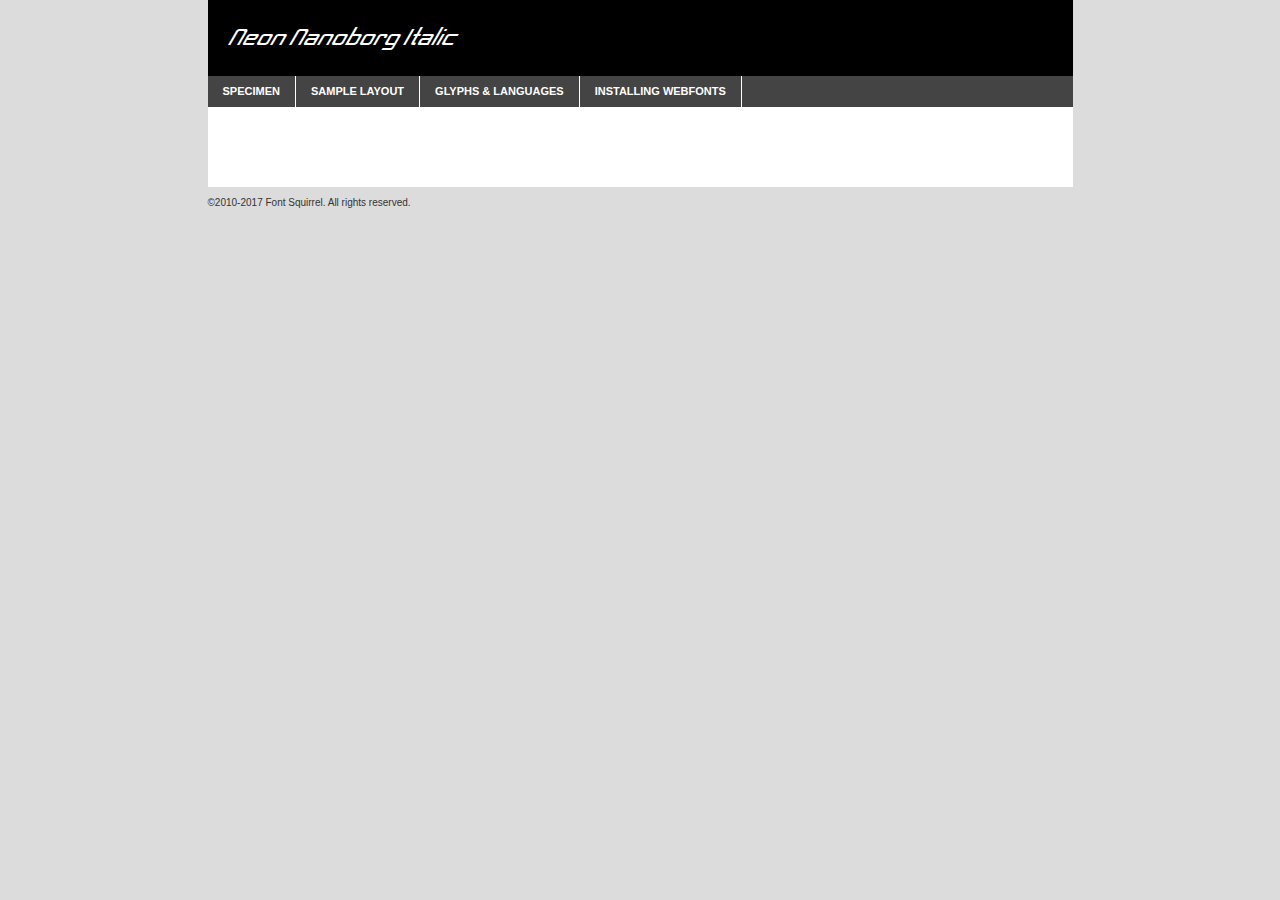
<file: fonts/neonnanoborgitalic-xzzo-demo.html>
<!DOCTYPE html PUBLIC "-//W3C//DTD XHTML 1.0 Transitional//EN"
	"http://www.w3.org/TR/xhtml1/DTD/xhtml1-transitional.dtd">

<html xmlns="http://www.w3.org/1999/xhtml" xml:lang="en" lang="en">
<head>
	<meta http-equiv="Content-Type" content="text/html; charset=utf-8" />
	<script src="http://ajax.googleapis.com/ajax/libs/jquery/1.7.2/jquery.min.js" type="text/javascript" charset="utf-8"></script>
	<script type="text/javascript">
	(function($){$.fn.easyTabs=function(option){var param=jQuery.extend({fadeSpeed:"fast",defaultContent:1,activeClass:'active'},option);$(this).each(function(){var thisId="#"+this.id;if(param.defaultContent==''){param.defaultContent=1;}
	if(typeof param.defaultContent=="number")
	{var defaultTab=$(thisId+" .tabs li:eq("+(param.defaultContent-1)+") a").attr('href').substr(1);}else{var defaultTab=param.defaultContent;}
	$(thisId+" .tabs li a").each(function(){var tabToHide=$(this).attr('href').substr(1);$("#"+tabToHide).addClass('easytabs-tab-content');});hideAll();changeContent(defaultTab);function hideAll(){$(thisId+" .easytabs-tab-content").hide();}
	function changeContent(tabId){hideAll();$(thisId+" .tabs li").removeClass(param.activeClass);$(thisId+" .tabs li a[href=#"+tabId+"]").closest('li').addClass(param.activeClass);if(param.fadeSpeed!="none")
	{$(thisId+" #"+tabId).fadeIn(param.fadeSpeed);}else{$(thisId+" #"+tabId).show();}}
	$(thisId+" .tabs li").click(function(){var tabId=$(this).find('a').attr('href').substr(1);changeContent(tabId);return false;});});}})(jQuery);
	</script>
	<link rel="stylesheet" href="specimen_files/specimen_stylesheet.css" type="text/css" charset="utf-8" />
	<link rel="stylesheet" href="stylesheet.css" type="text/css" charset="utf-8" />

	<style type="text/css">
					body{
				font-family: 'neon_nanoborgitalic';
							}
		</style>

	<title>Neon Nanoborg Italic Specimen</title>
	
	
	<script type="text/javascript" charset="utf-8">
		$(document).ready(function() {
			$('#container').easyTabs({defaultContent:1});
		});
	</script>
</head>

<body>
<div id="container">
	<div id="header">
		Neon Nanoborg Italic	</div>
	<ul class="tabs">
		<li><a href="#specimen">Specimen</a></li>
		<li><a href="#layout">Sample Layout</a></li>
				<li><a href="#glyphs">Glyphs &amp; Languages</a></li>
		<li><a href="#installing">Installing Webfonts</a></li>
		
	</ul>
	
	<div id="main_content">

		
			<div id="specimen">
		
				<div class="section">
					<div class="grid12 firstcol">
						<div class="huge">AaBb</div>
					</div>
				</div>
		
				<div class="section">
					<div class="glyph_range">A&#x200B;B&#x200b;C&#x200b;D&#x200b;E&#x200b;F&#x200b;G&#x200b;H&#x200b;I&#x200b;J&#x200b;K&#x200b;L&#x200b;M&#x200b;N&#x200b;O&#x200b;P&#x200b;Q&#x200b;R&#x200b;S&#x200b;T&#x200b;U&#x200b;V&#x200b;W&#x200b;X&#x200b;Y&#x200b;Z&#x200b;a&#x200b;b&#x200b;c&#x200b;d&#x200b;e&#x200b;f&#x200b;g&#x200b;h&#x200b;i&#x200b;j&#x200b;k&#x200b;l&#x200b;m&#x200b;n&#x200b;o&#x200b;p&#x200b;q&#x200b;r&#x200b;s&#x200b;t&#x200b;u&#x200b;v&#x200b;w&#x200b;x&#x200b;y&#x200b;z&#x200b;1&#x200b;2&#x200b;3&#x200b;4&#x200b;5&#x200b;6&#x200b;7&#x200b;8&#x200b;9&#x200b;0&#x200b;&amp;&#x200b;.&#x200b;,&#x200b;?&#x200b;!&#x200b;&#64;&#x200b;(&#x200b;)&#x200b;#&#x200b;$&#x200b;%&#x200b;*&#x200b;+&#x200b;-&#x200b;=&#x200b;:&#x200b;;</div>
				</div>
				<div class="section">
					<div class="grid12 firstcol">
						<table class="sample_table">
							<tr><td>10</td><td class="size10">abcdefghijklmnopqrstuvwxyzABCDEFGHIJKLMNOPQRSTUVWXYZ0123456789abcdefghijklmnopqrstuvwxyzABCDEFGHIJKLMNOPQRSTUVWXYZ0123456789abcdefghijklmnopqrstuvwxyzABCDEFGHIJKLMNOPQRSTUVWXYZ</td></tr>
							<tr><td>11</td><td class="size11">abcdefghijklmnopqrstuvwxyzABCDEFGHIJKLMNOPQRSTUVWXYZ0123456789abcdefghijklmnopqrstuvwxyzABCDEFGHIJKLMNOPQRSTUVWXYZ0123456789abcdefghijklmnopqrstuvwxyzABCDEFGHIJKLMNOPQRSTUVWXYZ</td></tr>
							<tr><td>12</td><td class="size12">abcdefghijklmnopqrstuvwxyzABCDEFGHIJKLMNOPQRSTUVWXYZ0123456789abcdefghijklmnopqrstuvwxyzABCDEFGHIJKLMNOPQRSTUVWXYZ0123456789abcdefghijklmnopqrstuvwxyzABCDEFGHIJKLMNOPQRSTUVWXYZ</td></tr>
							<tr><td>13</td><td class="size13">abcdefghijklmnopqrstuvwxyzABCDEFGHIJKLMNOPQRSTUVWXYZ0123456789abcdefghijklmnopqrstuvwxyzABCDEFGHIJKLMNOPQRSTUVWXYZ0123456789abcdefghijklmnopqrstuvwxyzABCDEFGHIJKLMNOPQRSTUVWXYZ</td></tr>
							<tr><td>14</td><td class="size14">abcdefghijklmnopqrstuvwxyzABCDEFGHIJKLMNOPQRSTUVWXYZ0123456789abcdefghijklmnopqrstuvwxyzABCDEFGHIJKLMNOPQRSTUVWXYZ0123456789abcdefghijklmnopqrstuvwxyzABCDEFGHIJKLMNOPQRSTUVWXYZ</td></tr>
							<tr><td>16</td><td class="size16">abcdefghijklmnopqrstuvwxyzABCDEFGHIJKLMNOPQRSTUVWXYZ0123456789abcdefghijklmnopqrstuvwxyzABCDEFGHIJKLMNOPQRSTUVWXYZ</td></tr>
							<tr><td>18</td><td class="size18">abcdefghijklmnopqrstuvwxyzABCDEFGHIJKLMNOPQRSTUVWXYZ0123456789abcdefghijklmnopqrstuvwxyzABCDEFGHIJKLMNOPQRSTUVWXYZ</td></tr>
							<tr><td>20</td><td class="size20">abcdefghijklmnopqrstuvwxyzABCDEFGHIJKLMNOPQRSTUVWXYZ0123456789abcdefghijklmnopqrstuvwxyzABCDEFGHIJKLMNOPQRSTUVWXYZ</td></tr>
							<tr><td>24</td><td class="size24">abcdefghijklmnopqrstuvwxyzABCDEFGHIJKLMNOPQRSTUVWXYZ0123456789abcdefghijklmnopqrstuvwxyzABCDEFGHIJKLMNOPQRSTUVWXYZ</td></tr>
							<tr><td>30</td><td class="size30">abcdefghijklmnopqrstuvwxyzABCDEFGHIJKLMNOPQRSTUVWXYZ0123456789abcdefghijklmnopqrstuvwxyzABCDEFGHIJKLMNOPQRSTUVWXYZ</td></tr>
							<tr><td>36</td><td class="size36">abcdefghijklmnopqrstuvwxyzABCDEFGHIJKLMNOPQRSTUVWXYZ0123456789abcdefghijklmnopqrstuvwxyzABCDEFGHIJKLMNOPQRSTUVWXYZ</td></tr>
							<tr><td>48</td><td class="size48">abcdefghijklmnopqrstuvwxyzABCDEFGHIJKLMNOPQRSTUVWXYZ0123456789abcdefghijklmnopqrstuvwxyzABCDEFGHIJKLMNOPQRSTUVWXYZ</td></tr>
							<tr><td>60</td><td class="size60">abcdefghijklmnopqrstuvwxyzABCDEFGHIJKLMNOPQRSTUVWXYZ0123456789abcdefghijklmnopqrstuvwxyzABCDEFGHIJKLMNOPQRSTUVWXYZ</td></tr>
							<tr><td>72</td><td class="size72">abcdefghijklmnopqrstuvwxyzABCDEFGHIJKLMNOPQRSTUVWXYZ0123456789abcdefghijklmnopqrstuvwxyzABCDEFGHIJKLMNOPQRSTUVWXYZ</td></tr>
							<tr><td>90</td><td class="size90">abcdefghijklmnopqrstuvwxyzABCDEFGHIJKLMNOPQRSTUVWXYZ0123456789abcdefghijklmnopqrstuvwxyzABCDEFGHIJKLMNOPQRSTUVWXYZ</td></tr>
						</table>
				
					</div>
			
				</div>
		
		
		
								<div class="section" id="bodycomparison">


										<div id="xheight">
				<div class="fontbody">&#x25FC;&#x25FC;&#x25FC;&#x25FC;&#x25FC;&#x25FC;&#x25FC;&#x25FC;&#x25FC;&#x25FC;&#x25FC;&#x25FC;&#x25FC;&#x25FC;&#x25FC;&#x25FC;&#x25FC;&#x25FC;&#x25FC;&#x25FC;&#x25FC;&#x25FC;&#x25FC;&#x25FC;&#x25FC;&#x25FC;&#x25FC;&#x25FC;&#x25FC;&#x25FC;&#x25FC;&#x25FC;&#x25FC;&#x25FC;&#x25FC;&#x25FC;&#x25FC;&#x25FC;&#x25FC;&#x25FC;&#x25FC;&#x25FC;&#x25FC;&#x25FC;&#x25FC;&#x25FC;&#x25FC;&#x25FC;&#x25FC;&#x25FC;&#x25FC;&#x25FC;&#x25FC;&#x25FC;&#x25FC;&#x25FC;&#x25FC;&#x25FC;&#x25FC;&#x25FC;&#x25FC;&#x25FC;&#x25FC;&#x25FC;&#x25FC;&#x25FC;&#x25FC;&#x25FC;&#x25FC;&#x25FC;&#x25FC;&#x25FC;&#x25FC;&#x25FC;&#x25FC;&#x25FC;&#x25FC;&#x25FC;&#x25FC;&#x25FC;&#x25FC;&#x25FC;&#x25FC;&#x25FC;&#x25FC;&#x25FC;&#x25FC;&#x25FC;&#x25FC;&#x25FC;&#x25FC;&#x25FC;&#x25FC;&#x25FC;&#x25FC;&#x25FC;&#x25FC;&#x25FC;&#x25FC;body</div><div class="arialbody">body</div><div class="verdanabody">body</div><div class="georgiabody">body</div></div>
										<div class="fontbody" style="z-index:1">
											body<span>Neon Nanoborg Italic</span>
										</div>
										<div class="arialbody" style="z-index:1">
											body<span>Arial</span>
										</div>
										<div class="verdanabody" style="z-index:1">
											body<span>Verdana</span>
										</div>
										<div class="georgiabody" style="z-index:1">
											body<span>Georgia</span>
										</div>



								</div>
		
		
				<div class="section psample psample_row1" id="">
					
					<div class="grid2 firstcol">
						<p class="size10"><span>10.</span>Aenean lacinia bibendum nulla sed consectetur. Fusce dapibus, tellus ac cursus commodo, tortor mauris condimentum nibh, ut fermentum massa justo sit amet risus. Nullam id dolor id nibh ultricies vehicula ut id elit. Cum sociis natoque penatibus et magnis dis parturient montes, nascetur ridiculus mus. Nulla vitae elit libero, a pharetra augue.</p>
			
					</div>
					<div class="grid3">
						<p class="size11"><span>11.</span>Aenean lacinia bibendum nulla sed consectetur. Fusce dapibus, tellus ac cursus commodo, tortor mauris condimentum nibh, ut fermentum massa justo sit amet risus. Nullam id dolor id nibh ultricies vehicula ut id elit. Cum sociis natoque penatibus et magnis dis parturient montes, nascetur ridiculus mus. Nulla vitae elit libero, a pharetra augue.</p>
			
					</div>
					<div class="grid3">
						<p class="size12"><span>12.</span>Aenean lacinia bibendum nulla sed consectetur. Fusce dapibus, tellus ac cursus commodo, tortor mauris condimentum nibh, ut fermentum massa justo sit amet risus. Nullam id dolor id nibh ultricies vehicula ut id elit. Cum sociis natoque penatibus et magnis dis parturient montes, nascetur ridiculus mus. Nulla vitae elit libero, a pharetra augue.</p>
			
					</div>
					<div class="grid4">
						<p class="size13"><span>13.</span>Aenean lacinia bibendum nulla sed consectetur. Fusce dapibus, tellus ac cursus commodo, tortor mauris condimentum nibh, ut fermentum massa justo sit amet risus. Nullam id dolor id nibh ultricies vehicula ut id elit. Cum sociis natoque penatibus et magnis dis parturient montes, nascetur ridiculus mus. Nulla vitae elit libero, a pharetra augue.</p>
			
					</div>
					<div class="white_blend"></div>
					
				</div>
				<div class="section psample psample_row2" id="">
					<div class="grid3 firstcol">
						<p class="size14"><span>14.</span>Aenean lacinia bibendum nulla sed consectetur. Fusce dapibus, tellus ac cursus commodo, tortor mauris condimentum nibh, ut fermentum massa justo sit amet risus. Nullam id dolor id nibh ultricies vehicula ut id elit. Cum sociis natoque penatibus et magnis dis parturient montes, nascetur ridiculus mus. Nulla vitae elit libero, a pharetra augue.</p>
			
					</div>
					<div class="grid4">
						<p class="size16"><span>16.</span>Aenean lacinia bibendum nulla sed consectetur. Fusce dapibus, tellus ac cursus commodo, tortor mauris condimentum nibh, ut fermentum massa justo sit amet risus. Nullam id dolor id nibh ultricies vehicula ut id elit. Cum sociis natoque penatibus et magnis dis parturient montes, nascetur ridiculus mus. Nulla vitae elit libero, a pharetra augue.</p>
			
					</div>
					<div class="grid5">
						<p class="size18"><span>18.</span>Aenean lacinia bibendum nulla sed consectetur. Fusce dapibus, tellus ac cursus commodo, tortor mauris condimentum nibh, ut fermentum massa justo sit amet risus. Nullam id dolor id nibh ultricies vehicula ut id elit. Cum sociis natoque penatibus et magnis dis parturient montes, nascetur ridiculus mus. Nulla vitae elit libero, a pharetra augue.</p>
			
					</div>

					<div class="white_blend"></div>

				</div>
				
				<div class="section psample psample_row3" id="">
					<div class="grid5 firstcol">
						<p class="size20"><span>20.</span>Aenean lacinia bibendum nulla sed consectetur. Fusce dapibus, tellus ac cursus commodo, tortor mauris condimentum nibh, ut fermentum massa justo sit amet risus. Nullam id dolor id nibh ultricies vehicula ut id elit. Cum sociis natoque penatibus et magnis dis parturient montes, nascetur ridiculus mus. Nulla vitae elit libero, a pharetra augue.</p>
					</div>
					<div class="grid7">
						<p class="size24"><span>24.</span>Aenean lacinia bibendum nulla sed consectetur. Fusce dapibus, tellus ac cursus commodo, tortor mauris condimentum nibh, ut fermentum massa justo sit amet risus. Nullam id dolor id nibh ultricies vehicula ut id elit. Cum sociis natoque penatibus et magnis dis parturient montes, nascetur ridiculus mus. Nulla vitae elit libero, a pharetra augue.</p>
					</div>
					
					<div class="white_blend"></div>
					
				</div>
				
				<div class="section psample psample_row4" id="">
					<div class="grid12 firstcol">
						<p class="size30"><span>30.</span>Aenean lacinia bibendum nulla sed consectetur. Fusce dapibus, tellus ac cursus commodo, tortor mauris condimentum nibh, ut fermentum massa justo sit amet risus. Nullam id dolor id nibh ultricies vehicula ut id elit. Cum sociis natoque penatibus et magnis dis parturient montes, nascetur ridiculus mus. Nulla vitae elit libero, a pharetra augue.</p>
					</div>
					<div class="white_blend"></div>
					
				</div>
				
				
				
				<div class="section psample psample_row1 fullreverse">
					<div class="grid2 firstcol">
						<p class="size10"><span>10.</span>Aenean lacinia bibendum nulla sed consectetur. Fusce dapibus, tellus ac cursus commodo, tortor mauris condimentum nibh, ut fermentum massa justo sit amet risus. Nullam id dolor id nibh ultricies vehicula ut id elit. Cum sociis natoque penatibus et magnis dis parturient montes, nascetur ridiculus mus. Nulla vitae elit libero, a pharetra augue.</p>
			
					</div>
					<div class="grid3">
						<p class="size11"><span>11.</span>Aenean lacinia bibendum nulla sed consectetur. Fusce dapibus, tellus ac cursus commodo, tortor mauris condimentum nibh, ut fermentum massa justo sit amet risus. Nullam id dolor id nibh ultricies vehicula ut id elit. Cum sociis natoque penatibus et magnis dis parturient montes, nascetur ridiculus mus. Nulla vitae elit libero, a pharetra augue.</p>
			
					</div>
					<div class="grid3">
						<p class="size12"><span>12.</span>Aenean lacinia bibendum nulla sed consectetur. Fusce dapibus, tellus ac cursus commodo, tortor mauris condimentum nibh, ut fermentum massa justo sit amet risus. Nullam id dolor id nibh ultricies vehicula ut id elit. Cum sociis natoque penatibus et magnis dis parturient montes, nascetur ridiculus mus. Nulla vitae elit libero, a pharetra augue.</p>
			
					</div>
					<div class="grid4">
						<p class="size13"><span>13.</span>Aenean lacinia bibendum nulla sed consectetur. Fusce dapibus, tellus ac cursus commodo, tortor mauris condimentum nibh, ut fermentum massa justo sit amet risus. Nullam id dolor id nibh ultricies vehicula ut id elit. Cum sociis natoque penatibus et magnis dis parturient montes, nascetur ridiculus mus. Nulla vitae elit libero, a pharetra augue.</p>
			
					</div>
					<div class="black_blend"></div>
					
				</div>
				
				<div class="section psample psample_row2 fullreverse">
					<div class="grid3 firstcol">
						<p class="size14"><span>14.</span>Aenean lacinia bibendum nulla sed consectetur. Fusce dapibus, tellus ac cursus commodo, tortor mauris condimentum nibh, ut fermentum massa justo sit amet risus. Nullam id dolor id nibh ultricies vehicula ut id elit. Cum sociis natoque penatibus et magnis dis parturient montes, nascetur ridiculus mus. Nulla vitae elit libero, a pharetra augue.</p>
			
					</div>
					<div class="grid4">
						<p class="size16"><span>16.</span>Aenean lacinia bibendum nulla sed consectetur. Fusce dapibus, tellus ac cursus commodo, tortor mauris condimentum nibh, ut fermentum massa justo sit amet risus. Nullam id dolor id nibh ultricies vehicula ut id elit. Cum sociis natoque penatibus et magnis dis parturient montes, nascetur ridiculus mus. Nulla vitae elit libero, a pharetra augue.</p>
			
					</div>
					<div class="grid5">
						<p class="size18"><span>18.</span>Aenean lacinia bibendum nulla sed consectetur. Fusce dapibus, tellus ac cursus commodo, tortor mauris condimentum nibh, ut fermentum massa justo sit amet risus. Nullam id dolor id nibh ultricies vehicula ut id elit. Cum sociis natoque penatibus et magnis dis parturient montes, nascetur ridiculus mus. Nulla vitae elit libero, a pharetra augue.</p>
			
					</div>
					<div class="black_blend"></div>

				</div>
				
				<div class="section psample fullreverse psample_row3" id="">
					<div class="grid5 firstcol">
						<p class="size20"><span>20.</span>Aenean lacinia bibendum nulla sed consectetur. Fusce dapibus, tellus ac cursus commodo, tortor mauris condimentum nibh, ut fermentum massa justo sit amet risus. Nullam id dolor id nibh ultricies vehicula ut id elit. Cum sociis natoque penatibus et magnis dis parturient montes, nascetur ridiculus mus. Nulla vitae elit libero, a pharetra augue.</p>
					</div>
					<div class="grid7">
						<p class="size24"><span>24.</span>Aenean lacinia bibendum nulla sed consectetur. Fusce dapibus, tellus ac cursus commodo, tortor mauris condimentum nibh, ut fermentum massa justo sit amet risus. Nullam id dolor id nibh ultricies vehicula ut id elit. Cum sociis natoque penatibus et magnis dis parturient montes, nascetur ridiculus mus. Nulla vitae elit libero, a pharetra augue.</p>
					</div>
					
					<div class="black_blend"></div>
					
				</div>
				
				<div class="section psample fullreverse psample_row4" id="" style="border-bottom: 20px #000 solid;">
					<div class="grid12 firstcol">
						<p class="size30"><span>30.</span>Aenean lacinia bibendum nulla sed consectetur. Fusce dapibus, tellus ac cursus commodo, tortor mauris condimentum nibh, ut fermentum massa justo sit amet risus. Nullam id dolor id nibh ultricies vehicula ut id elit. Cum sociis natoque penatibus et magnis dis parturient montes, nascetur ridiculus mus. Nulla vitae elit libero, a pharetra augue.</p>
					</div>
					<div class="black_blend"></div>
					
				</div>
				
				
				
				
			</div>
			
			<div id="layout">
				
				<div class="section">
					
					<div class="grid12 firstcol">
						<h1>Lorem Ipsum Dolor</h1>
						<h2>Etiam porta sem malesuada magna mollis euismod</h2>
						
						<p class="byline">By <a href="#link">Aenean Lacinia</a></p>
					</div>
				</div>
				<div class="section">
					<div class="grid8 firstcol">
						<p class="large">Donec sed odio dui. Morbi leo risus, porta ac consectetur ac, vestibulum at eros. Fusce dapibus, tellus ac cursus commodo, tortor mauris condimentum nibh, ut fermentum massa justo sit amet risus. </p>

						
						<h3>Pellentesque ornare sem</h3>

						<p>Maecenas sed diam eget risus varius blandit sit amet non magna. Maecenas faucibus mollis interdum. Donec ullamcorper nulla non metus auctor fringilla. Nullam id dolor id nibh ultricies vehicula ut id elit. Nullam id dolor id nibh ultricies vehicula ut id elit. </p>

						<p>Aenean eu leo quam. Pellentesque ornare sem lacinia quam venenatis vestibulum. Lorem ipsum dolor sit amet, consectetur adipiscing elit. Cum sociis natoque penatibus et magnis dis parturient montes, nascetur ridiculus mus. </p>

						<p>Nulla vitae elit libero, a pharetra augue. Praesent commodo cursus magna, vel scelerisque nisl consectetur et. Aenean lacinia bibendum nulla sed consectetur. </p>

						<p>Nullam quis risus eget urna mollis ornare vel eu leo. Nullam quis risus eget urna mollis ornare vel eu leo. Maecenas sed diam eget risus varius blandit sit amet non magna. Donec ullamcorper nulla non metus auctor fringilla. </p>

						<h3>Cras mattis consectetur</h3>

						<p>Aenean eu leo quam. Pellentesque ornare sem lacinia quam venenatis vestibulum. Aenean lacinia bibendum nulla sed consectetur. Integer posuere erat a ante venenatis dapibus posuere velit aliquet. Cras mattis consectetur purus sit amet fermentum. </p>

						<p>Nullam id dolor id nibh ultricies vehicula ut id elit. Nullam quis risus eget urna mollis ornare vel eu leo. Cras mattis consectetur purus sit amet fermentum.</p>
					</div>
					
					<div class="grid4 sidebar">
						
						<div class="box reverse">
							<p class="last">Nullam quis risus eget urna mollis ornare vel eu leo. Donec ullamcorper nulla non metus auctor fringilla. Cras mattis consectetur purus sit amet fermentum. Sed posuere consectetur est at lobortis. Lorem ipsum dolor sit amet, consectetur adipiscing elit. </p>
						</div>
						
						<p class="caption">Maecenas sed diam eget risus varius.</p>

						<p>Vestibulum id ligula porta felis euismod semper. Integer posuere erat a ante venenatis dapibus posuere velit aliquet. Vestibulum id ligula porta felis euismod semper. Sed posuere consectetur est at lobortis. Maecenas sed diam eget risus varius blandit sit amet non magna. Fusce dapibus, tellus ac cursus commodo, tortor mauris condimentum nibh, ut fermentum massa justo sit amet risus. </p>

					

						<p>Duis mollis, est non commodo luctus, nisi erat porttitor ligula, eget lacinia odio sem nec elit. Aenean lacinia bibendum nulla sed consectetur. Vivamus sagittis lacus vel augue laoreet rutrum faucibus dolor auctor. Aenean lacinia bibendum nulla sed consectetur. Nullam quis risus eget urna mollis ornare vel eu leo. </p>

						<p>Praesent commodo cursus magna, vel scelerisque nisl consectetur et. Donec ullamcorper nulla non metus auctor fringilla. Maecenas faucibus mollis interdum. Fusce dapibus, tellus ac cursus commodo, tortor mauris condimentum nibh, ut fermentum massa justo sit amet risus. </p>

					</div>
				</div>
				
			</div>


			



		<div id="glyphs">
			<div class="section">
				<div class="grid12 firstcol">
			
				<h1>Language Support</h1>
				<p>The subset of Neon Nanoborg Italic in this kit supports the following languages:<br />
			
					English, Arrernte, Bislama, Cebuano, Fijian, Gilbertese, Hmong, Ibanag, Iloko_ilokano, Interglossa_glosa, Interlingua, Lojban, Norfolk_pitcairnese, Oromo, Rotokas, Seychelles_creole, Shona, Somali, Southern_ndebele, Swahili, Swati_swazi, Tok_pisin, Warlpiri, Xhosa, Zulu, Latinbasic, Ubasic, Demo				</p>
				<h1>Glyph Chart</h1>
				<p>The subset of Neon Nanoborg Italic in this kit includes all the glyphs listed below. Unicode entities are included above each glyph to help you insert individual characters into your layout.</p>
				<div id="glyph_chart">
			
																				 <div><p>&amp;#32;</p>&#32;</div>
																				 <div><p>&amp;#33;</p>&#33;</div>
																				 <div><p>&amp;#34;</p>&#34;</div>
																				 <div><p>&amp;#35;</p>&#35;</div>
																				 <div><p>&amp;#36;</p>&#36;</div>
																				 <div><p>&amp;#37;</p>&#37;</div>
																				 <div><p>&amp;#38;</p>&#38;</div>
																				 <div><p>&amp;#39;</p>&#39;</div>
																				 <div><p>&amp;#40;</p>&#40;</div>
																				 <div><p>&amp;#41;</p>&#41;</div>
																				 <div><p>&amp;#42;</p>&#42;</div>
																				 <div><p>&amp;#43;</p>&#43;</div>
																				 <div><p>&amp;#44;</p>&#44;</div>
																				 <div><p>&amp;#45;</p>&#45;</div>
																				 <div><p>&amp;#46;</p>&#46;</div>
																				 <div><p>&amp;#47;</p>&#47;</div>
																				 <div><p>&amp;#48;</p>&#48;</div>
																				 <div><p>&amp;#49;</p>&#49;</div>
																				 <div><p>&amp;#50;</p>&#50;</div>
																				 <div><p>&amp;#51;</p>&#51;</div>
																				 <div><p>&amp;#52;</p>&#52;</div>
																				 <div><p>&amp;#53;</p>&#53;</div>
																				 <div><p>&amp;#54;</p>&#54;</div>
																				 <div><p>&amp;#55;</p>&#55;</div>
																				 <div><p>&amp;#56;</p>&#56;</div>
																				 <div><p>&amp;#57;</p>&#57;</div>
																				 <div><p>&amp;#58;</p>&#58;</div>
																				 <div><p>&amp;#59;</p>&#59;</div>
																				 <div><p>&amp;#60;</p>&#60;</div>
																				 <div><p>&amp;#61;</p>&#61;</div>
																				 <div><p>&amp;#62;</p>&#62;</div>
																				 <div><p>&amp;#63;</p>&#63;</div>
																				 <div><p>&amp;#64;</p>&#64;</div>
																				 <div><p>&amp;#65;</p>&#65;</div>
																				 <div><p>&amp;#66;</p>&#66;</div>
																				 <div><p>&amp;#67;</p>&#67;</div>
																				 <div><p>&amp;#68;</p>&#68;</div>
																				 <div><p>&amp;#69;</p>&#69;</div>
																				 <div><p>&amp;#70;</p>&#70;</div>
																				 <div><p>&amp;#71;</p>&#71;</div>
																				 <div><p>&amp;#72;</p>&#72;</div>
																				 <div><p>&amp;#73;</p>&#73;</div>
																				 <div><p>&amp;#74;</p>&#74;</div>
																				 <div><p>&amp;#75;</p>&#75;</div>
																				 <div><p>&amp;#76;</p>&#76;</div>
																				 <div><p>&amp;#77;</p>&#77;</div>
																				 <div><p>&amp;#78;</p>&#78;</div>
																				 <div><p>&amp;#79;</p>&#79;</div>
																				 <div><p>&amp;#80;</p>&#80;</div>
																				 <div><p>&amp;#81;</p>&#81;</div>
																				 <div><p>&amp;#82;</p>&#82;</div>
																				 <div><p>&amp;#83;</p>&#83;</div>
																				 <div><p>&amp;#84;</p>&#84;</div>
																				 <div><p>&amp;#85;</p>&#85;</div>
																				 <div><p>&amp;#86;</p>&#86;</div>
																				 <div><p>&amp;#87;</p>&#87;</div>
																				 <div><p>&amp;#88;</p>&#88;</div>
																				 <div><p>&amp;#89;</p>&#89;</div>
																				 <div><p>&amp;#90;</p>&#90;</div>
																				 <div><p>&amp;#91;</p>&#91;</div>
																				 <div><p>&amp;#92;</p>&#92;</div>
																				 <div><p>&amp;#93;</p>&#93;</div>
																				 <div><p>&amp;#94;</p>&#94;</div>
																				 <div><p>&amp;#95;</p>&#95;</div>
																				 <div><p>&amp;#96;</p>&#96;</div>
																				 <div><p>&amp;#97;</p>&#97;</div>
																				 <div><p>&amp;#98;</p>&#98;</div>
																				 <div><p>&amp;#99;</p>&#99;</div>
																				 <div><p>&amp;#100;</p>&#100;</div>
																				 <div><p>&amp;#101;</p>&#101;</div>
																				 <div><p>&amp;#102;</p>&#102;</div>
																				 <div><p>&amp;#103;</p>&#103;</div>
																				 <div><p>&amp;#104;</p>&#104;</div>
																				 <div><p>&amp;#105;</p>&#105;</div>
																				 <div><p>&amp;#106;</p>&#106;</div>
																				 <div><p>&amp;#107;</p>&#107;</div>
																				 <div><p>&amp;#108;</p>&#108;</div>
																				 <div><p>&amp;#109;</p>&#109;</div>
																				 <div><p>&amp;#110;</p>&#110;</div>
																				 <div><p>&amp;#111;</p>&#111;</div>
																				 <div><p>&amp;#112;</p>&#112;</div>
																				 <div><p>&amp;#113;</p>&#113;</div>
																				 <div><p>&amp;#114;</p>&#114;</div>
																				 <div><p>&amp;#115;</p>&#115;</div>
																				 <div><p>&amp;#116;</p>&#116;</div>
																				 <div><p>&amp;#117;</p>&#117;</div>
																				 <div><p>&amp;#118;</p>&#118;</div>
																				 <div><p>&amp;#119;</p>&#119;</div>
																				 <div><p>&amp;#120;</p>&#120;</div>
																				 <div><p>&amp;#121;</p>&#121;</div>
																				 <div><p>&amp;#122;</p>&#122;</div>
																				 <div><p>&amp;#123;</p>&#123;</div>
																				 <div><p>&amp;#124;</p>&#124;</div>
																				 <div><p>&amp;#125;</p>&#125;</div>
																				 <div><p>&amp;#126;</p>&#126;</div>
																				 <div><p>&amp;#160;</p>&#160;</div>
																				 <div><p>&amp;#163;</p>&#163;</div>
																				 <div><p>&amp;#165;</p>&#165;</div>
																				 <div><p>&amp;#173;</p>&#173;</div>
																				 <div><p>&amp;#8192;</p>&#8192;</div>
																				 <div><p>&amp;#8193;</p>&#8193;</div>
																				 <div><p>&amp;#8194;</p>&#8194;</div>
																				 <div><p>&amp;#8195;</p>&#8195;</div>
																				 <div><p>&amp;#8196;</p>&#8196;</div>
																				 <div><p>&amp;#8197;</p>&#8197;</div>
																				 <div><p>&amp;#8198;</p>&#8198;</div>
																				 <div><p>&amp;#8199;</p>&#8199;</div>
																				 <div><p>&amp;#8200;</p>&#8200;</div>
																				 <div><p>&amp;#8201;</p>&#8201;</div>
																				 <div><p>&amp;#8202;</p>&#8202;</div>
																				 <div><p>&amp;#8208;</p>&#8208;</div>
																				 <div><p>&amp;#8209;</p>&#8209;</div>
																				 <div><p>&amp;#8210;</p>&#8210;</div>
																				 <div><p>&amp;#8211;</p>&#8211;</div>
																				 <div><p>&amp;#8212;</p>&#8212;</div>
																				 <div><p>&amp;#8216;</p>&#8216;</div>
																				 <div><p>&amp;#8217;</p>&#8217;</div>
																				 <div><p>&amp;#8220;</p>&#8220;</div>
																				 <div><p>&amp;#8221;</p>&#8221;</div>
																				 <div><p>&amp;#8239;</p>&#8239;</div>
																				 <div><p>&amp;#8287;</p>&#8287;</div>
																				 <div><p>&amp;#8364;</p>&#8364;</div>
																				 <div><p>&amp;#9724;</p>&#9724;</div>
																																																</div>	
				</div>
		
		
			</div>
		</div>
		
		
		<div id="specs">
			
		</div>
	
		<div id="installing">
			<div class="section">
				<div class="grid7 firstcol">
					<h1>Installing Webfonts</h1>
					
					<p>Webfonts are supported by all major browser platforms but not all in the same way. There are currently four different font formats that must be included in order to target all browsers. This includes TTF, WOFF, EOT and SVG.</p>
					
					<h2>1. Upload your webfonts</h2>
					<p>You must upload your webfont kit to your website. They should be in or near the same directory as your CSS files.</p>
					
					<h2>2. Include the webfont stylesheet</h2>
					<p>A special CSS @font-face declaration helps the various browsers select the appropriate font it needs without causing you a bunch of headaches. Learn more about this syntax by reading the <a href="https://www.fontspring.com/blog/further-hardening-of-the-bulletproof-syntax">Fontspring blog post</a> about it. The code for it is as follows:</p>


<code>
@font-face{ 
	font-family: 'MyWebFont';
	src: url('WebFont.eot');
	src: url('WebFont.eot?#iefix') format('embedded-opentype'),
	     url('WebFont.woff') format('woff'),
	     url('WebFont.ttf') format('truetype'),
	     url('WebFont.svg#webfont') format('svg');
}
</code>

	<p>We've already gone ahead and generated the code for you. All you have to do is link to the stylesheet in your HTML, like this:</p>
	<code>&lt;link rel=&quot;stylesheet&quot; href=&quot;stylesheet.css&quot; type=&quot;text/css&quot; charset=&quot;utf-8&quot; /&gt;</code>

					<h2>3. Modify your own stylesheet</h2>
					<p>To take advantage of your new fonts, you must tell your stylesheet to use them. Look at the original @font-face declaration above and find the property called "font-family." The name linked there will be what you use to reference the font. Prepend that webfont name to the font stack in the "font-family" property, inside the selector you want to change. For example:</p>
<code>p { font-family: 'WebFont', Arial, sans-serif; }</code>

<h2>4. Test</h2>
<p>Getting webfonts to work cross-browser <em>can</em> be tricky. Use the information in the sidebar to help you if you find that fonts aren't loading in a particular browser.</p>
				</div>
				
				<div class="grid5 sidebar">
					<div class="box">
						<h2>Troubleshooting<br />Font-Face Problems</h2>
						<p>Having trouble getting your webfonts to load in your new website? Here are some tips to sort out what might be the problem.</p>

						<h3>Fonts not showing in any browser</h3>

						<p>This sounds like you need to work on the plumbing. You either did not upload the fonts to the correct directory, or you did not link the fonts properly in the CSS. If you've confirmed that all this is correct and you still have a problem, take a look at your .htaccess file and see if requests are getting intercepted.</p>

						<h3>Fonts not loading in iPhone or iPad</h3>

						<p>The most common problem here is that you are serving the fonts from an IIS server. IIS refuses to serve files that have unknown MIME types. If that is the case, you must set the MIME type for SVG to "image/svg+xml" in the server settings. Follow these instructions from Microsoft if you need help.</p>

						<h3>Fonts not loading in Firefox</h3>

						<p>The primary reason for this failure? You are still using a version Firefox older than 3.5. So upgrade already! If that isn't it, then you are very likely serving fonts from a different domain. Firefox requires that all font assets be served from the same domain. Lastly it is possible that you need to add WOFF to your list of MIME types (if you are serving via IIS.)</p>

						<h3>Fonts not loading in IE</h3>

						<p>Are you looking at Internet Explorer on an actual Windows machine or are you cheating by using a service like Adobe BrowserLab? Many of these screenshot services do not render @font-face for IE. Best to test it on a real machine.</p>

						<h3>Fonts not loading in IE9</h3>

						<p>IE9, like Firefox, requires that fonts be served from the same domain as the website. Make sure that is the case.</p>
					</div>
				</div>
			</div>
			
		</div>
	
	</div>
	<div id="footer">
		<p>&copy;2010-2017 Font Squirrel. All rights reserved.</p>
	</div>
</div>
</body>
</html>
</file>
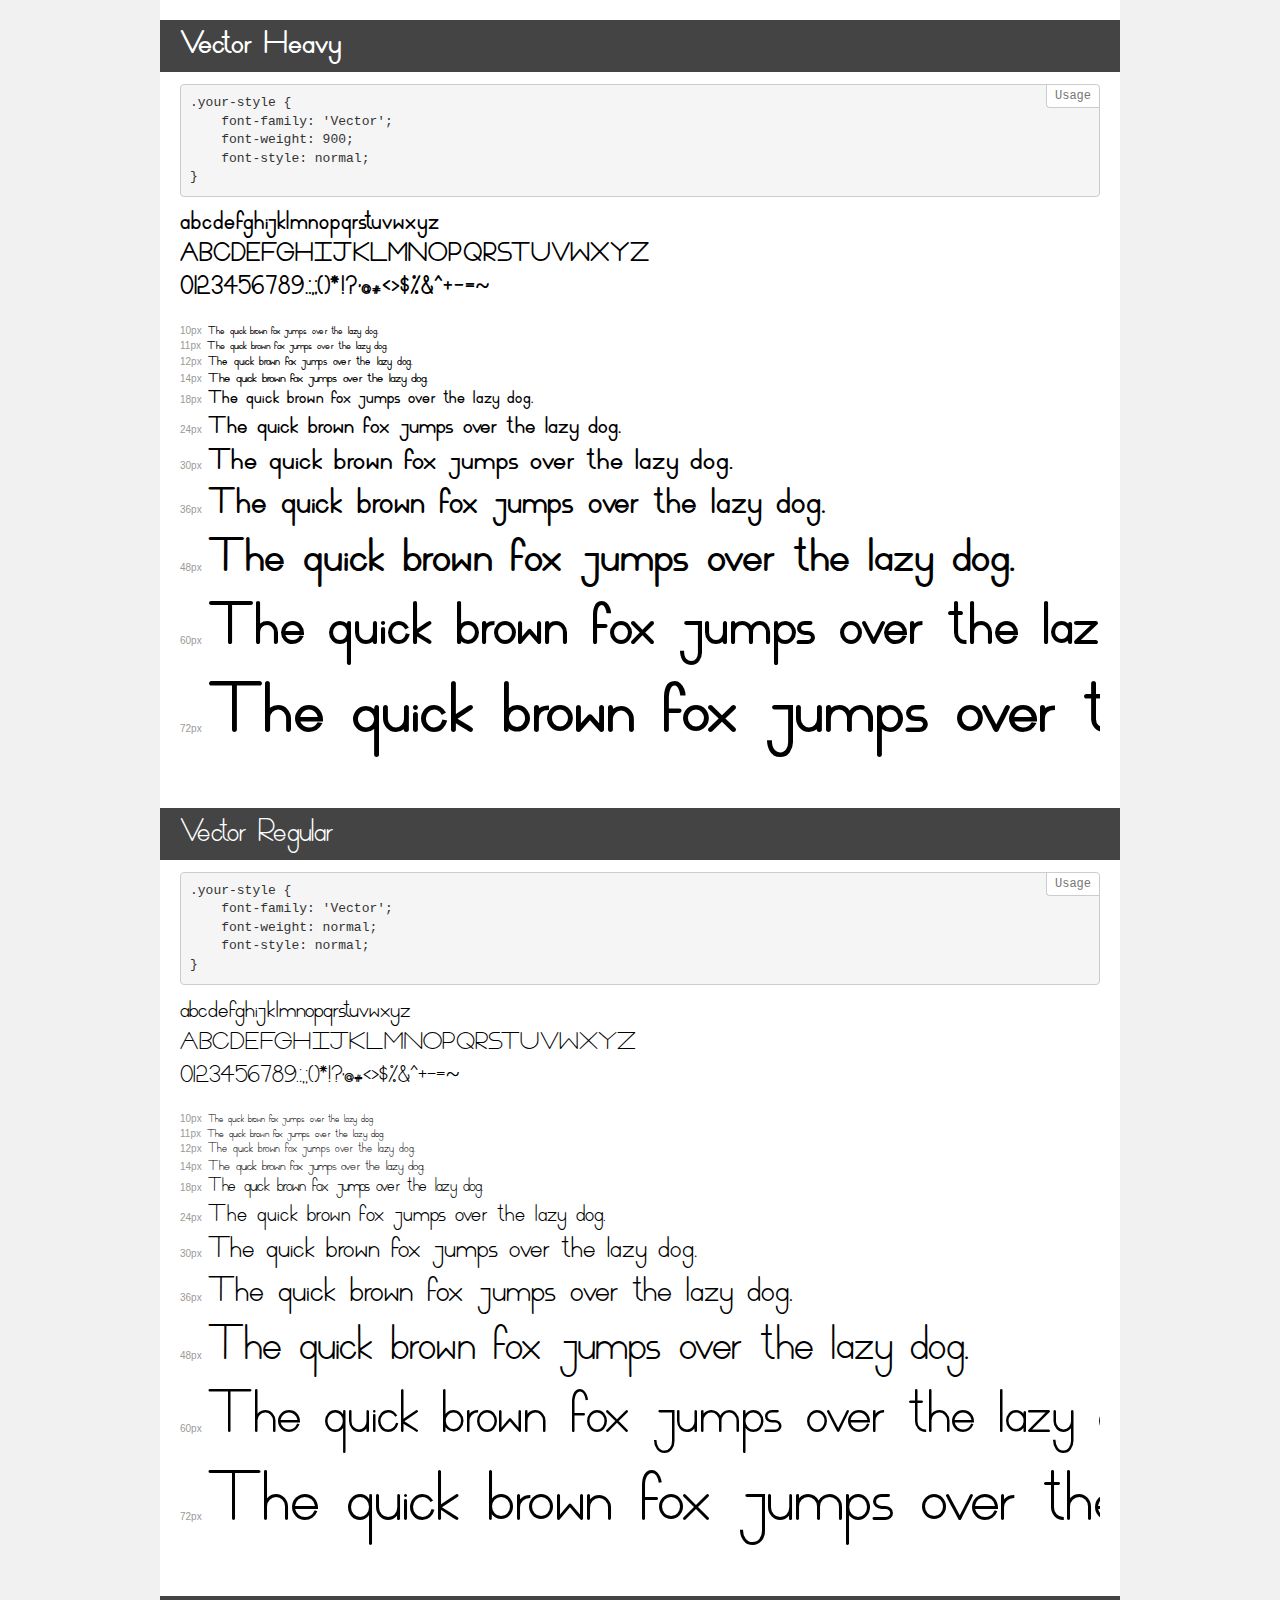
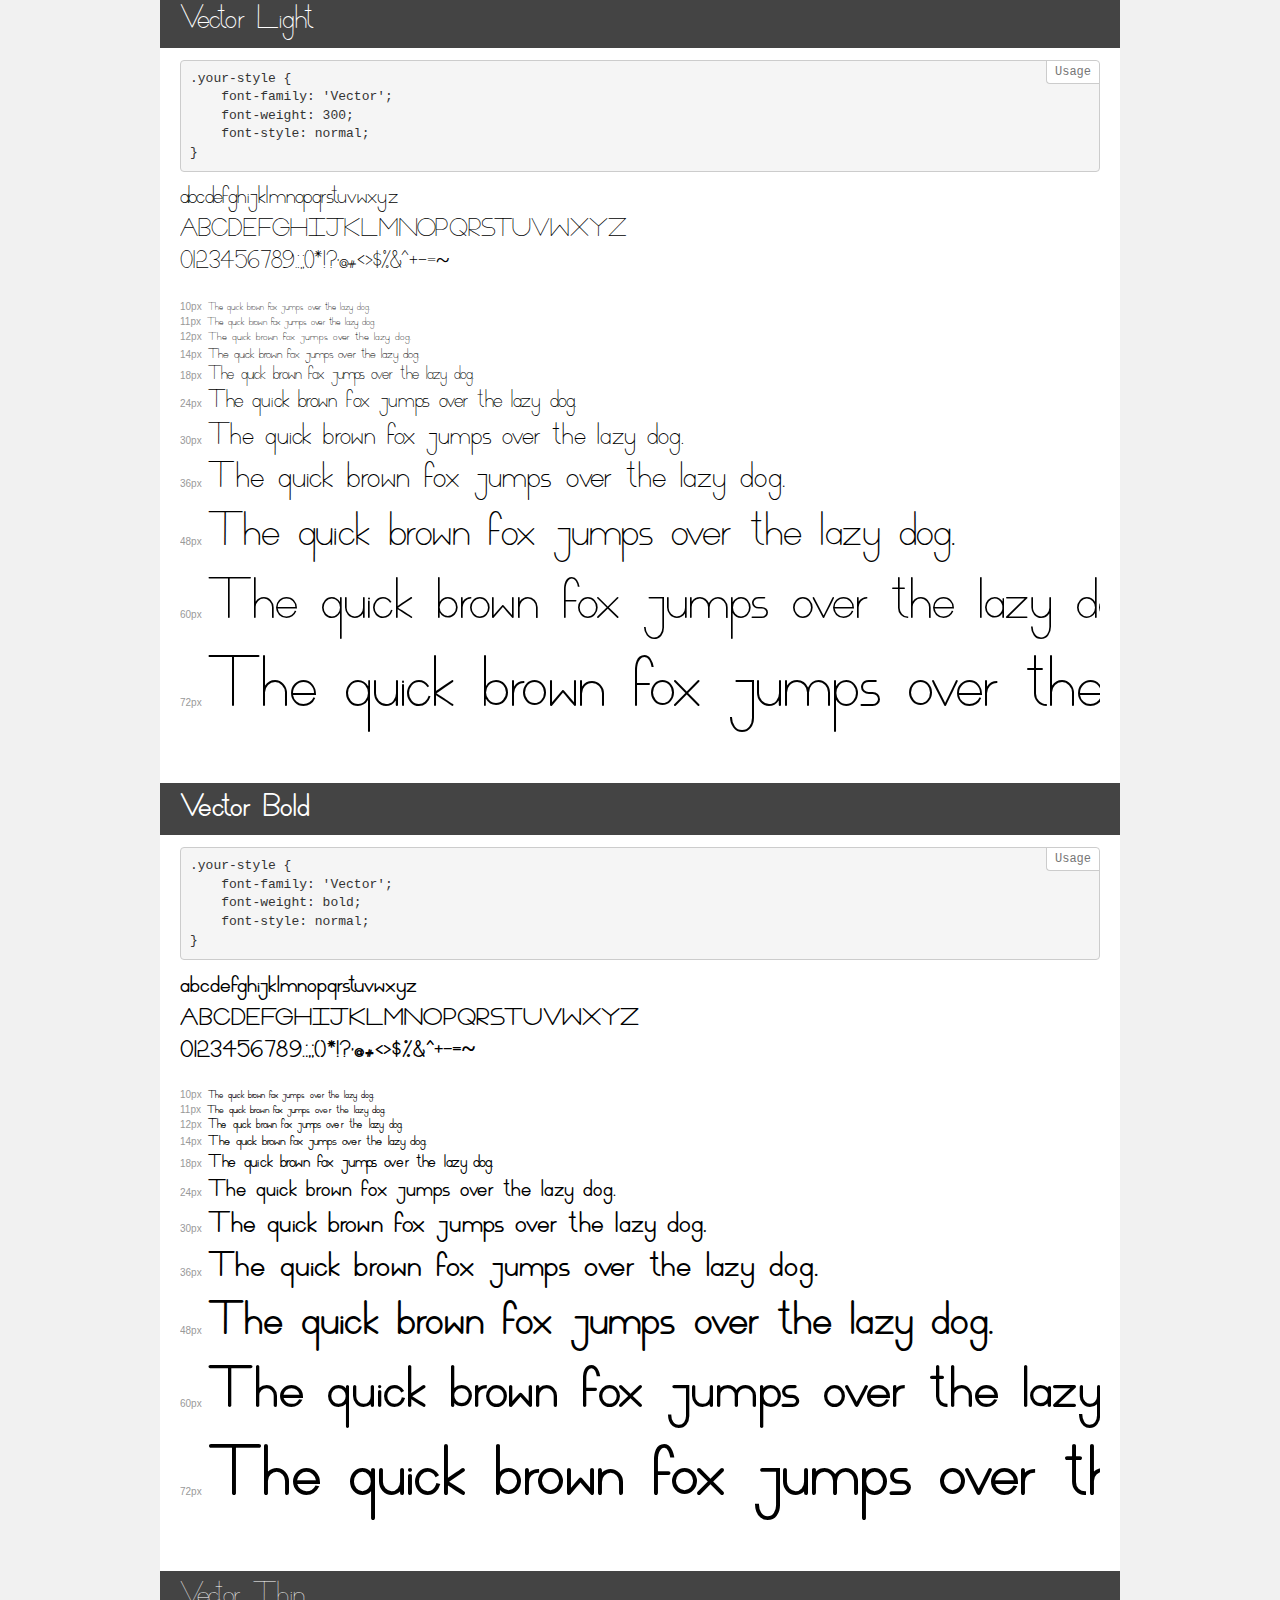
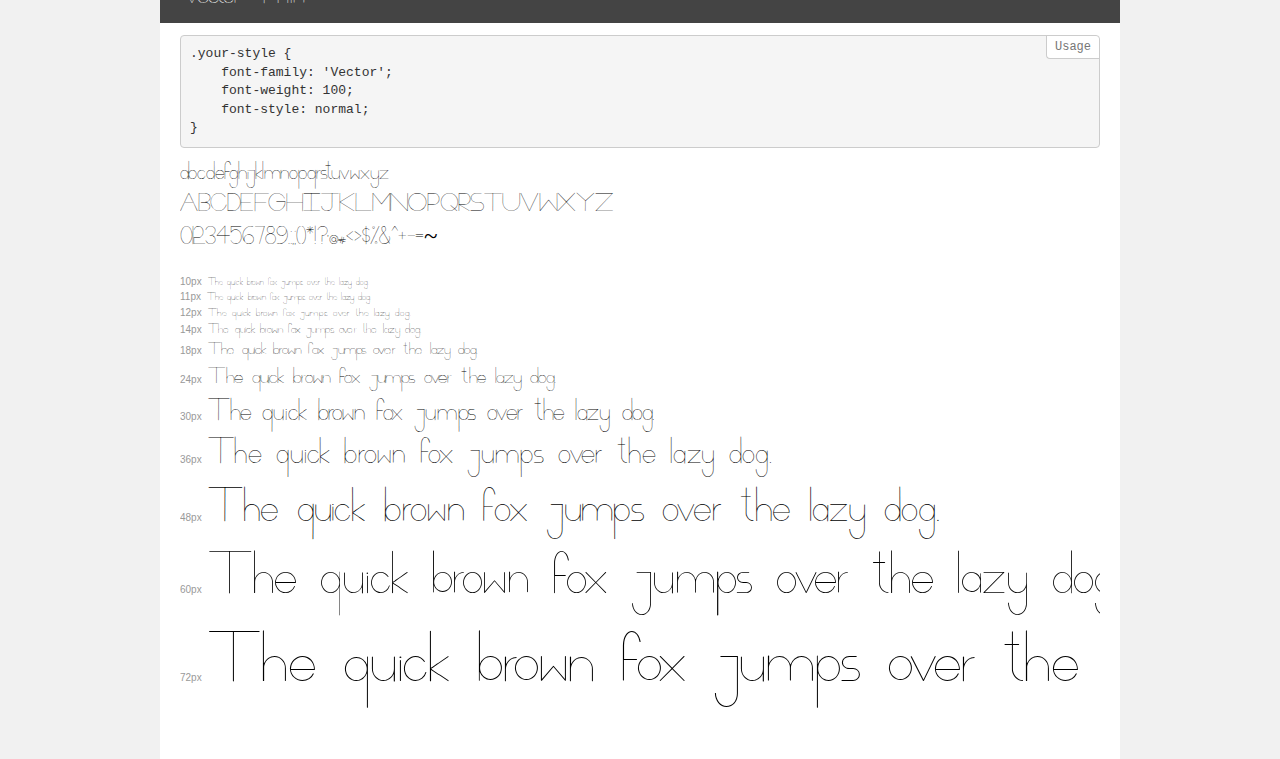
<file: Web Fonts/demo.html>
<!DOCTYPE html>
<html>
<head>
    <meta charset="utf-8">
    <meta http-equiv="X-UA-Compatible" content="IE=edge">
    <meta name="viewport" content="width=device-width, initial-scale=1">
    <meta name="robots" content="noindex, noarchive">
    <meta name="format-detection" content="telephone=no">
    <title>Transfonter demo</title>
    <link href="stylesheet.css" rel="stylesheet">
    <style>
        /*
        http://meyerweb.com/eric/tools/css/reset/
        v2.0 | 20110126
        License: none (public domain)
        */
        html, body, div, span, applet, object, iframe,
        h1, h2, h3, h4, h5, h6, p, blockquote, pre,
        a, abbr, acronym, address, big, cite, code,
        del, dfn, em, img, ins, kbd, q, s, samp,
        small, strike, strong, sub, sup, tt, var,
        b, u, i, center,
        dl, dt, dd, ol, ul, li,
        fieldset, form, label, legend,
        table, caption, tbody, tfoot, thead, tr, th, td,
        article, aside, canvas, details, embed,
        figure, figcaption, footer, header, hgroup,
        menu, nav, output, ruby, section, summary,
        time, mark, audio, video {
            margin: 0;
            padding: 0;
            border: 0;
            font-size: 100%;
            font: inherit;
            vertical-align: baseline;
        }
        /* HTML5 display-role reset for older browsers */
        article, aside, details, figcaption, figure,
        footer, header, hgroup, menu, nav, section {
            display: block;
        }
        body {
            line-height: 1;
        }
        ol, ul {
            list-style: none;
        }
        blockquote, q {
            quotes: none;
        }
        blockquote:before, blockquote:after,
        q:before, q:after {
            content: '';
            content: none;
        }
        table {
            border-collapse: collapse;
            border-spacing: 0;
        }
        /* common styles */
        body {
            background: #f1f1f1;
            color: #000;
        }
        .page {
            background: #fff;
            width: 920px;
            margin: 0 auto;
            padding: 20px 20px 0 20px;
            overflow: hidden;
        }
        .font-container {
            overflow-x: auto;
            overflow-y: hidden;
            margin-bottom: 40px;
            line-height: 1.3;
            white-space: nowrap;
            padding-bottom: 5px;
        }
        h1 {
            position: relative;
            background: #444;
            font-size: 32px;
            color: #fff;
            padding: 10px 20px;
            margin: 0 -20px 12px -20px;
        }
        .letters {
            font-size: 25px;
            margin-bottom: 20px;
        }
        .s10:before {
            content: '10px';
        }
        .s11:before {
            content: '11px';
        }
        .s12:before {
            content: '12px';
        }
        .s14:before {
            content: '14px';
        }
        .s18:before {
            content: '18px';
        }
        .s24:before {
            content: '24px';
        }
        .s30:before {
            content: '30px';
        }
        .s36:before {
            content: '36px';
        }
        .s48:before {
            content: '48px';
        }
        .s60:before {
            content: '60px';
        }
        .s72:before {
            content: '72px';
        }
        .s10:before, .s11:before, .s12:before, .s14:before,
        .s18:before, .s24:before, .s30:before, .s36:before,
        .s48:before, .s60:before, .s72:before {
            font-family: Arial, sans-serif;
            font-size: 10px;
            font-weight: normal;
            font-style: normal;
            color: #999;
            padding-right: 6px;
        }
        pre {
            display: block;
            position: relative;
            padding: 9px;
            margin: 0 0 10px;
            font-family: Monaco, Menlo, Consolas, "Courier New", monospace !important;
            font-size: 13px;
            line-height: 1.428571429;
            color: #333;
            font-weight: normal !important;
            font-style: normal !important;
            background-color: #f5f5f5;
            border: 1px solid #ccc;
            overflow-x: auto;
            border-radius: 4px;
        }
        pre:after {
            display: block;
            position: absolute;
            right: 0;
            top: 0;
            content: 'Usage';
            line-height: 1;
            padding: 5px 8px;
            font-size: 12px;
            color: #767676;
            background-color: #fff;
            border: 1px solid #ccc;
            border-right: none;
            border-top: none;
            border-radius: 0 4px 0 4px;
            z-index: 10;
        }
        /* responsive */
        @media (max-width: 959px) {
            .page {
                width: auto;
                margin: 0;
            }
        }
    </style>
</head>
<body>
<div class="page">
    <div class="demo" style="font-family: 'Vector'; font-weight: 900; font-style: normal;">
        <h1>Vector Heavy</h1>
        <pre>.your-style {
    font-family: 'Vector';
    font-weight: 900;
    font-style: normal;
}</pre>
        <div class="font-container">
            <p class="letters">
                abcdefghijklmnopqrstuvwxyz<br>
ABCDEFGHIJKLMNOPQRSTUVWXYZ<br>
                0123456789.:,;()*!?'@#<>$%&^+-=~
            </p>
            <p class="s10" style="font-size: 10px;">The quick brown fox jumps over the lazy dog.</p>
            <p class="s11" style="font-size: 11px;">The quick brown fox jumps over the lazy dog.</p>
            <p class="s12" style="font-size: 12px;">The quick brown fox jumps over the lazy dog.</p>
            <p class="s14" style="font-size: 14px;">The quick brown fox jumps over the lazy dog.</p>
            <p class="s18" style="font-size: 18px;">The quick brown fox jumps over the lazy dog.</p>
            <p class="s24" style="font-size: 24px;">The quick brown fox jumps over the lazy dog.</p>
            <p class="s30" style="font-size: 30px;">The quick brown fox jumps over the lazy dog.</p>
            <p class="s36" style="font-size: 36px;">The quick brown fox jumps over the lazy dog.</p>
            <p class="s48" style="font-size: 48px;">The quick brown fox jumps over the lazy dog.</p>
            <p class="s60" style="font-size: 60px;">The quick brown fox jumps over the lazy dog.</p>
            <p class="s72" style="font-size: 72px;">The quick brown fox jumps over the lazy dog.</p>
        </div>
    </div>
    <div class="demo" style="font-family: 'Vector'; font-weight: normal; font-style: normal;">
        <h1>Vector Regular</h1>
        <pre>.your-style {
    font-family: 'Vector';
    font-weight: normal;
    font-style: normal;
}</pre>
        <div class="font-container">
            <p class="letters">
                abcdefghijklmnopqrstuvwxyz<br>
ABCDEFGHIJKLMNOPQRSTUVWXYZ<br>
                0123456789.:,;()*!?'@#<>$%&^+-=~
            </p>
            <p class="s10" style="font-size: 10px;">The quick brown fox jumps over the lazy dog.</p>
            <p class="s11" style="font-size: 11px;">The quick brown fox jumps over the lazy dog.</p>
            <p class="s12" style="font-size: 12px;">The quick brown fox jumps over the lazy dog.</p>
            <p class="s14" style="font-size: 14px;">The quick brown fox jumps over the lazy dog.</p>
            <p class="s18" style="font-size: 18px;">The quick brown fox jumps over the lazy dog.</p>
            <p class="s24" style="font-size: 24px;">The quick brown fox jumps over the lazy dog.</p>
            <p class="s30" style="font-size: 30px;">The quick brown fox jumps over the lazy dog.</p>
            <p class="s36" style="font-size: 36px;">The quick brown fox jumps over the lazy dog.</p>
            <p class="s48" style="font-size: 48px;">The quick brown fox jumps over the lazy dog.</p>
            <p class="s60" style="font-size: 60px;">The quick brown fox jumps over the lazy dog.</p>
            <p class="s72" style="font-size: 72px;">The quick brown fox jumps over the lazy dog.</p>
        </div>
    </div>
    <div class="demo" style="font-family: 'Vector'; font-weight: 300; font-style: normal;">
        <h1>Vector Light</h1>
        <pre>.your-style {
    font-family: 'Vector';
    font-weight: 300;
    font-style: normal;
}</pre>
        <div class="font-container">
            <p class="letters">
                abcdefghijklmnopqrstuvwxyz<br>
ABCDEFGHIJKLMNOPQRSTUVWXYZ<br>
                0123456789.:,;()*!?'@#<>$%&^+-=~
            </p>
            <p class="s10" style="font-size: 10px;">The quick brown fox jumps over the lazy dog.</p>
            <p class="s11" style="font-size: 11px;">The quick brown fox jumps over the lazy dog.</p>
            <p class="s12" style="font-size: 12px;">The quick brown fox jumps over the lazy dog.</p>
            <p class="s14" style="font-size: 14px;">The quick brown fox jumps over the lazy dog.</p>
            <p class="s18" style="font-size: 18px;">The quick brown fox jumps over the lazy dog.</p>
            <p class="s24" style="font-size: 24px;">The quick brown fox jumps over the lazy dog.</p>
            <p class="s30" style="font-size: 30px;">The quick brown fox jumps over the lazy dog.</p>
            <p class="s36" style="font-size: 36px;">The quick brown fox jumps over the lazy dog.</p>
            <p class="s48" style="font-size: 48px;">The quick brown fox jumps over the lazy dog.</p>
            <p class="s60" style="font-size: 60px;">The quick brown fox jumps over the lazy dog.</p>
            <p class="s72" style="font-size: 72px;">The quick brown fox jumps over the lazy dog.</p>
        </div>
    </div>
    <div class="demo" style="font-family: 'Vector'; font-weight: bold; font-style: normal;">
        <h1>Vector Bold</h1>
        <pre>.your-style {
    font-family: 'Vector';
    font-weight: bold;
    font-style: normal;
}</pre>
        <div class="font-container">
            <p class="letters">
                abcdefghijklmnopqrstuvwxyz<br>
ABCDEFGHIJKLMNOPQRSTUVWXYZ<br>
                0123456789.:,;()*!?'@#<>$%&^+-=~
            </p>
            <p class="s10" style="font-size: 10px;">The quick brown fox jumps over the lazy dog.</p>
            <p class="s11" style="font-size: 11px;">The quick brown fox jumps over the lazy dog.</p>
            <p class="s12" style="font-size: 12px;">The quick brown fox jumps over the lazy dog.</p>
            <p class="s14" style="font-size: 14px;">The quick brown fox jumps over the lazy dog.</p>
            <p class="s18" style="font-size: 18px;">The quick brown fox jumps over the lazy dog.</p>
            <p class="s24" style="font-size: 24px;">The quick brown fox jumps over the lazy dog.</p>
            <p class="s30" style="font-size: 30px;">The quick brown fox jumps over the lazy dog.</p>
            <p class="s36" style="font-size: 36px;">The quick brown fox jumps over the lazy dog.</p>
            <p class="s48" style="font-size: 48px;">The quick brown fox jumps over the lazy dog.</p>
            <p class="s60" style="font-size: 60px;">The quick brown fox jumps over the lazy dog.</p>
            <p class="s72" style="font-size: 72px;">The quick brown fox jumps over the lazy dog.</p>
        </div>
    </div>
    <div class="demo" style="font-family: 'Vector'; font-weight: 100; font-style: normal;">
        <h1>Vector Thin</h1>
        <pre>.your-style {
    font-family: 'Vector';
    font-weight: 100;
    font-style: normal;
}</pre>
        <div class="font-container">
            <p class="letters">
                abcdefghijklmnopqrstuvwxyz<br>
ABCDEFGHIJKLMNOPQRSTUVWXYZ<br>
                0123456789.:,;()*!?'@#<>$%&^+-=~
            </p>
            <p class="s10" style="font-size: 10px;">The quick brown fox jumps over the lazy dog.</p>
            <p class="s11" style="font-size: 11px;">The quick brown fox jumps over the lazy dog.</p>
            <p class="s12" style="font-size: 12px;">The quick brown fox jumps over the lazy dog.</p>
            <p class="s14" style="font-size: 14px;">The quick brown fox jumps over the lazy dog.</p>
            <p class="s18" style="font-size: 18px;">The quick brown fox jumps over the lazy dog.</p>
            <p class="s24" style="font-size: 24px;">The quick brown fox jumps over the lazy dog.</p>
            <p class="s30" style="font-size: 30px;">The quick brown fox jumps over the lazy dog.</p>
            <p class="s36" style="font-size: 36px;">The quick brown fox jumps over the lazy dog.</p>
            <p class="s48" style="font-size: 48px;">The quick brown fox jumps over the lazy dog.</p>
            <p class="s60" style="font-size: 60px;">The quick brown fox jumps over the lazy dog.</p>
            <p class="s72" style="font-size: 72px;">The quick brown fox jumps over the lazy dog.</p>
        </div>
    </div>
</div>
</body>
</html>
</file>
<file: fonts/stylesheet.css>
/*! Generated by Font Squirrel (https://www.fontsquirrel.com) on August 19, 2021 */



@font-face {
    font-family: 'neon_80sregular';
    src: url('neon-webfont.woff2') format('woff2'),
         url('neon-webfont.woff') format('woff');
    font-weight: normal;
    font-style: normal;

}




@font-face {
    font-family: 'neon_80sregular';
    src: url('neon80s-8jl2-webfont.woff2') format('woff2'),
         url('neon80s-8jl2-webfont.woff') format('woff');
    font-weight: normal;
    font-style: normal;

}




@font-face {
    font-family: 'neon_adventureregular';
    src: url('neonadventure-vooy-webfont.woff2') format('woff2'),
         url('neonadventure-vooy-webfont.woff') format('woff');
    font-weight: normal;
    font-style: normal;

}




@font-face {
    font-family: 'neon_nanoborgregular';
    src: url('neonnanoborg-388m-webfont.woff2') format('woff2'),
         url('neonnanoborg-388m-webfont.woff') format('woff');
    font-weight: normal;
    font-style: normal;

}




@font-face {
    font-family: 'neon_nanoborgitalic';
    src: url('neonnanoborgitalic-xzzo-webfont.woff2') format('woff2'),
         url('neonnanoborgitalic-xzzo-webfont.woff') format('woff');
    font-weight: normal;
    font-style: normal;

}
</file>
<file: Web Fonts/stylesheet.css>
@font-face {
    font-family: 'Vector';
    src: url('Vector-Heavy.eot');
    src: url('Vector-Heavy.eot?#iefix') format('embedded-opentype'),
        url('Vector-Heavy.woff2') format('woff2'),
        url('Vector-Heavy.woff') format('woff'),
        url('Vector-Heavy.ttf') format('truetype'),
        url('Vector-Heavy.svg#Vector-Heavy') format('svg');
    font-weight: 900;
    font-style: normal;
}

@font-face {
    font-family: 'Vector';
    src: url('Vector-Regular.eot');
    src: url('Vector-Regular.eot?#iefix') format('embedded-opentype'),
        url('Vector-Regular.woff2') format('woff2'),
        url('Vector-Regular.woff') format('woff'),
        url('Vector-Regular.ttf') format('truetype'),
        url('Vector-Regular.svg#Vector-Regular') format('svg');
    font-weight: normal;
    font-style: normal;
}

@font-face {
    font-family: 'Vector';
    src: url('Vector-Light.eot');
    src: url('Vector-Light.eot?#iefix') format('embedded-opentype'),
        url('Vector-Light.woff2') format('woff2'),
        url('Vector-Light.woff') format('woff'),
        url('Vector-Light.ttf') format('truetype'),
        url('Vector-Light.svg#Vector-Light') format('svg');
    font-weight: 300;
    font-style: normal;
}

@font-face {
    font-family: 'Vector';
    src: url('Vector-Bold.eot');
    src: url('Vector-Bold.eot?#iefix') format('embedded-opentype'),
        url('Vector-Bold.woff2') format('woff2'),
        url('Vector-Bold.woff') format('woff'),
        url('Vector-Bold.ttf') format('truetype'),
        url('Vector-Bold.svg#Vector-Bold') format('svg');
    font-weight: bold;
    font-style: normal;
}

@font-face {
    font-family: 'Vector';
    src: url('Vector-Thin.eot');
    src: url('Vector-Thin.eot?#iefix') format('embedded-opentype'),
        url('Vector-Thin.woff2') format('woff2'),
        url('Vector-Thin.woff') format('woff'),
        url('Vector-Thin.ttf') format('truetype'),
        url('Vector-Thin.svg#Vector-Thin') format('svg');
    font-weight: 100;
    font-style: normal;
}
</file>
<file: fonts/specimen_files/specimen_stylesheet.css>
@import url('grid_12-825-55-15.css');

/*  
	CSS Reset by Eric Meyer - Released under Public Domain
    http://meyerweb.com/eric/tools/css/reset/
*/
html, body, div, span, applet, object, iframe,
h1, h2, h3, h4, h5, h6, p, blockquote, pre,
a, abbr, acronym, address, big, cite, code,
del, dfn, em, font, img, ins, kbd, q, s, samp,
small, strike, strong, sub, sup, tt, var,
b, u, i, center, dl, dt, dd, ol, ul, li,
fieldset, form, label, legend, table, 
caption, tbody, tfoot, thead, tr, th, td 
                  {margin: 0;padding: 0;border: 0;outline: 0;
                  font-size: 100%;vertical-align: baseline;
                  background: transparent;}
body              {line-height: 1;}
ol, ul            {list-style: none;}
blockquote, q     {quotes: none;}
blockquote:before, blockquote:after,
q:before, q:after {content: '';	content: none;}
:focus            {outline: 0;}
ins               {text-decoration: none;}
del               {text-decoration: line-through;}
table             {border-collapse: collapse;border-spacing: 0;}




body {
	color: #000;
	background-color: #dcdcdc;
}

a {
	text-decoration: none;
	color: #1883ba;
}

h1{
	font-size: 32px;
	font-weight: normal;
	font-style: normal;
	margin-bottom: 18px;
}

h2{
	font-size: 18px;
}

#container {
	width: 865px;
	margin: 0px auto;
}


#header {
	padding: 20px;
	font-size: 36px;
	background-color: #000;
	color: #fff;
}

#header span {
	color: #666;
}
#main_content {
	background-color: #fff;
	padding: 60px 20px 20px;
}


#footer p {
	margin: 0;
	padding-top: 10px;
	padding-bottom: 50px;
	color: #333;
	font: 10px Arial, sans-serif;
}

.tabs {
	width: 100%;
	height: 31px;
	background-color: #444;
}
.tabs li {
	float:  left;
	margin: 0;
	overflow: hidden;
	background-color: #444;
}
.tabs li a {
	display: block;
	color: #fff;
	text-decoration: none;
	font: bold 11px/11px 'Arial';
	text-transform: uppercase;
	padding: 10px 15px;
	border-right: 1px solid #fff;
}

.tabs li a:hover {
		background-color: #00b3ff;

}

.tabs li.active a {
	color:  #000;
	background-color: #fff;
}



div.huge {
	
	font-size: 300px;
	line-height: 1em;
	padding: 0;
	letter-spacing: -.02em;
	overflow: hidden;
}
div.glyph_range {
	font-size: 72px;
	line-height: 1.1em;
}

.size10{ font-size: 10px; }
.size11{ font-size: 11px; }
.size12{ font-size: 12px; }
.size13{ font-size: 13px; }
.size14{ font-size: 14px; }
.size16{ font-size: 16px; }
.size18{ font-size: 18px; }
.size20{ font-size: 20px; }
.size24{ font-size: 24px; }
.size30{ font-size: 30px; }
.size36{ font-size: 36px; }
.size48{ font-size: 48px; }
.size60{ font-size: 60px; }
.size72{ font-size: 72px; }
.size90{ font-size: 90px; }


.psample_row1 {	height: 120px;}
.psample_row1 {	height: 120px;}
.psample_row2 {	height: 160px;}
.psample_row3 {	height: 160px;}
.psample_row4 {	height: 160px;}

.psample {
	overflow: hidden;
	position: relative;
}
.psample p {
	line-height: 1.3em;
	display: block;
	overflow: hidden;
	margin: 0;
}

.psample span {
	margin-right: .5em;
}

.white_blend {
	width: 100%;
	height: 61px;
	background-image: url([data-uri]);
	position: absolute;
	bottom: 0;
}
.black_blend {
	width: 100%;
	height: 61px;
	background-image: url([data-uri]);
	position: absolute;
	bottom: 0;
}
.fullreverse {
	background:  #000 !important;
	color:  #fff !important;
	margin-left: -20px;
	padding-left: 20px;
	margin-right: -20px;
	padding-right: 20px;
	padding: 20px;
	margin-bottom:0;
}


.sample_table td {
	padding-top: 3px;
	padding-bottom:5px;
	padding-left: 5px;
	vertical-align: middle;
	line-height: 1.2em;
}

.sample_table td:first-child {
	background-color: #eee;
	text-align: right;
	padding-right: 5px;
	padding-left: 0;
	padding: 5px;
	font: 11px/12px "Courier New", Courier, mono;
}

code {
	white-space: pre;
	background-color: #eee;
	display: block;
	padding: 10px;
	margin-bottom: 18px;
	overflow: auto;
}


.bottom,.last 	{margin-bottom:0 !important; padding-bottom:0 !important;}

.box  { 
  padding: 18px; 
  margin-bottom: 18px; 
  background: #eee; 
}

.reverse,.reversed { background:  #000 !important;color:  #fff !important; border: none !important;}

#bodycomparison {
	position: relative;
	overflow: hidden;
	font-size: 72px;
	height: 90px;
	white-space: nowrap;
}

#bodycomparison div{
	font-size: 72px;
	line-height: 90px;
	display: inline;
	margin: 0 15px 0 0;
	padding: 0;
}

#bodycomparison div span{
	font: 10px Arial;
	position: absolute;
	left: 0;
}
#xheight {
	float: none;
	position: absolute;
	color: #d9f3ff;
	font-size: 72px;
	line-height: 90px;
}

.fontbody {
 position: relative;
}
.arialbody{
	font-family: Arial;
	position: relative;
}
.verdanabody{
	font-family: Verdana;
	position: relative;
}
.georgiabody{
	font-family: Georgia;
	position: relative;
}

/* @group Layout page
 */

#layout h1 {
	font-size: 36px;
	line-height: 42px;
	font-weight: normal;
	font-style: normal;
}

#layout h2 {
	font-size: 24px;
	line-height: 23px;
	font-weight: normal;
	font-style: normal;
}

#layout h3 {
	font-size: 22px;
	line-height: 1.4em;
	margin-top: 1em;
	font-weight: normal;
	font-style: normal;
}


#layout p.byline {
	font-size: 12px;
	margin-top: 18px;
	line-height: 12px;
	margin-bottom: 0;
}
#layout p {
	font-size: 14px;
	line-height: 21px;
	margin-bottom: .5em;
}

#layout p.large{
	font-size: 18px;
	line-height: 26px;
}

#layout .sidebar p{
	font-size: 12px;
	line-height: 1.4em;
}

#layout p.caption {
	font-size: 10px;
	margin-top: -16px;
	margin-bottom: 18px;
}

/* @end */

/* @group Glyphs */

#glyph_chart div{
	background-color: #d9f3ff;
	color: black;
	float: left;
	font-size: 36px;
	height: 1.2em;
	line-height: 1.2em;
	margin-bottom: 1px;
	margin-right: 1px;
	text-align: center;
	width: 1.2em;
	position: relative;
	padding: .6em .2em .2em;
}

#glyph_chart div p {
	position: absolute;
	left: 0;
	top: 0;
	display: block;
	text-align: center;
	font: bold 9px Arial, sans-serif;
	background-color: #3a768f;
	width: 100%;
	color: #fff;
	padding: 2px 0;
}


#glyphs h1 {
	font-family: Arial, sans-serif;
}
/* @end */

/* @group Installing */

#installing {
	font: 13px Arial, sans-serif;
}

#installing p,
#glyphs p{
	line-height: 1.2em;
	margin-bottom: 18px;
	font: 13px Arial, sans-serif;
}



#installing h3{
	font-size: 15px;
	margin-top: 18px;
}

/* @end */

#rendering h1 {
	font-family: Arial, sans-serif;
}
.render_table td {
	font: 11px "Courier New", Courier, mono;
	vertical-align: middle;
}
</file>
